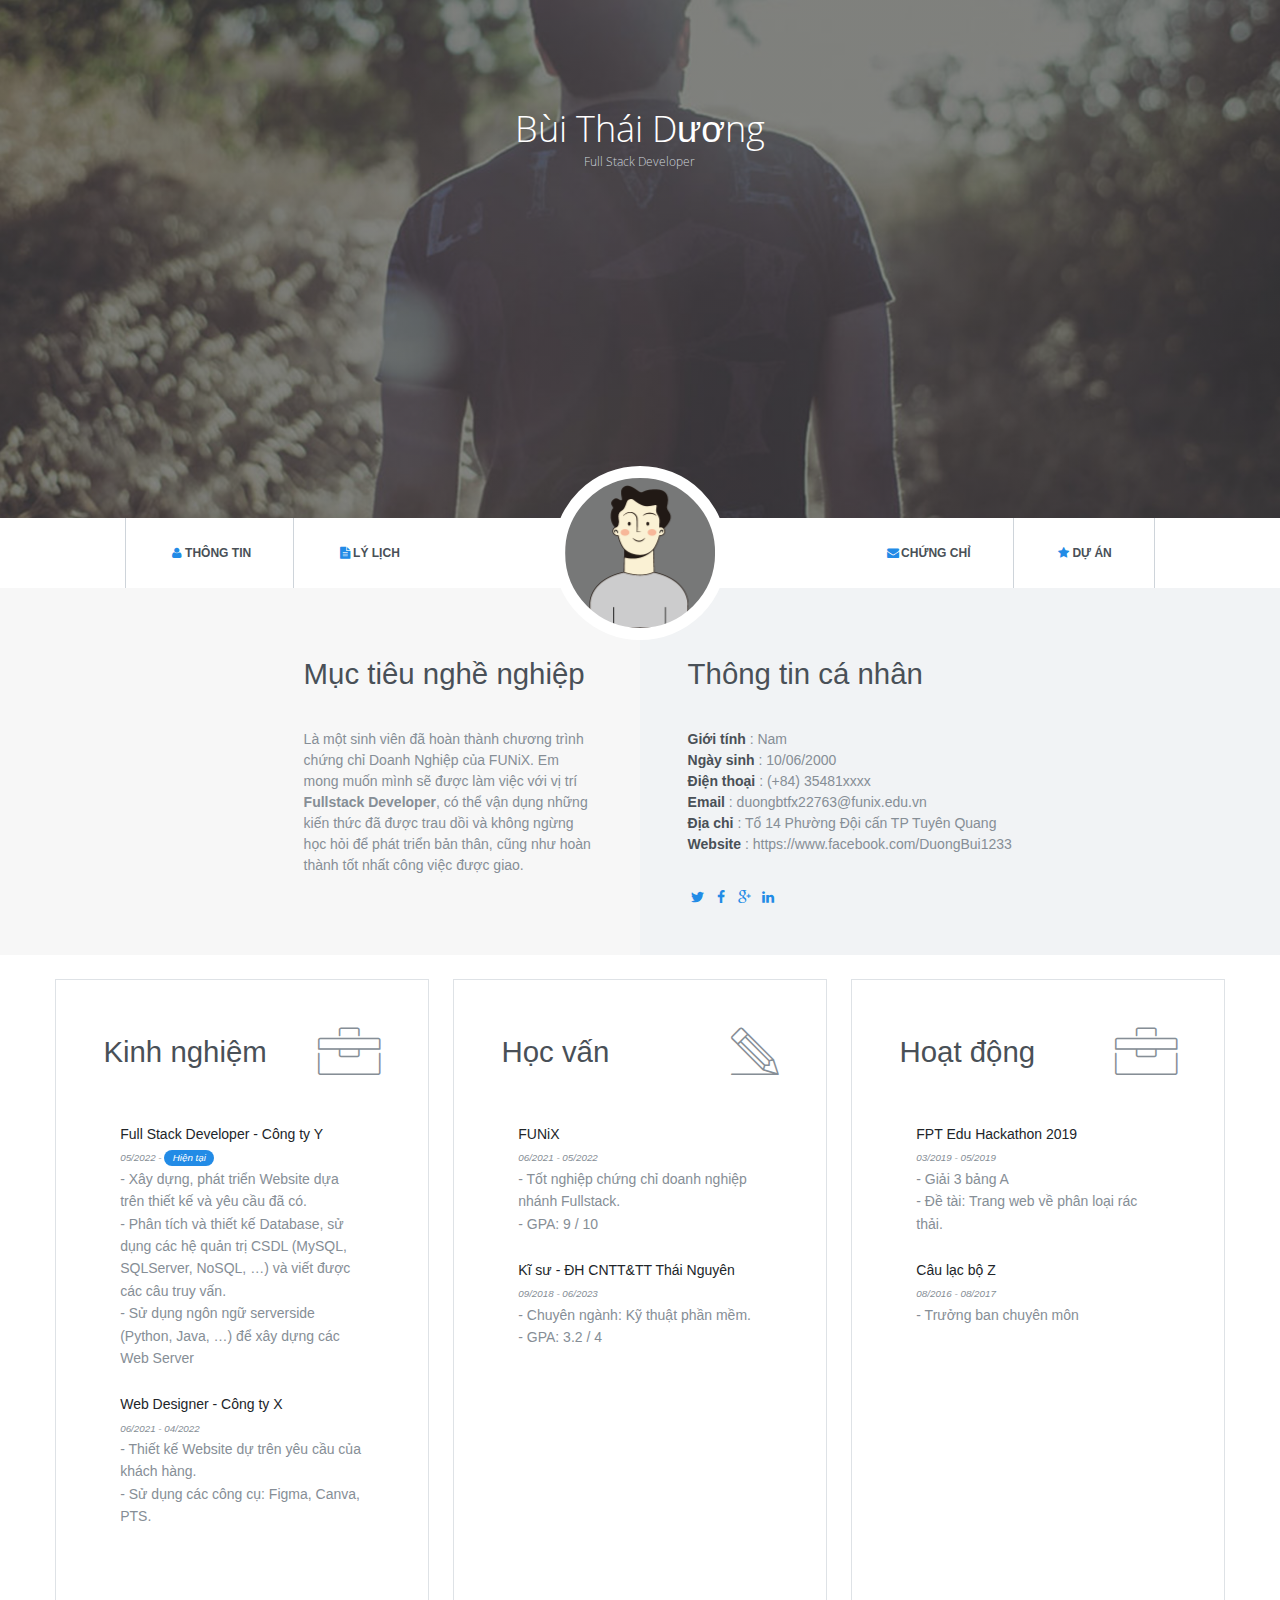
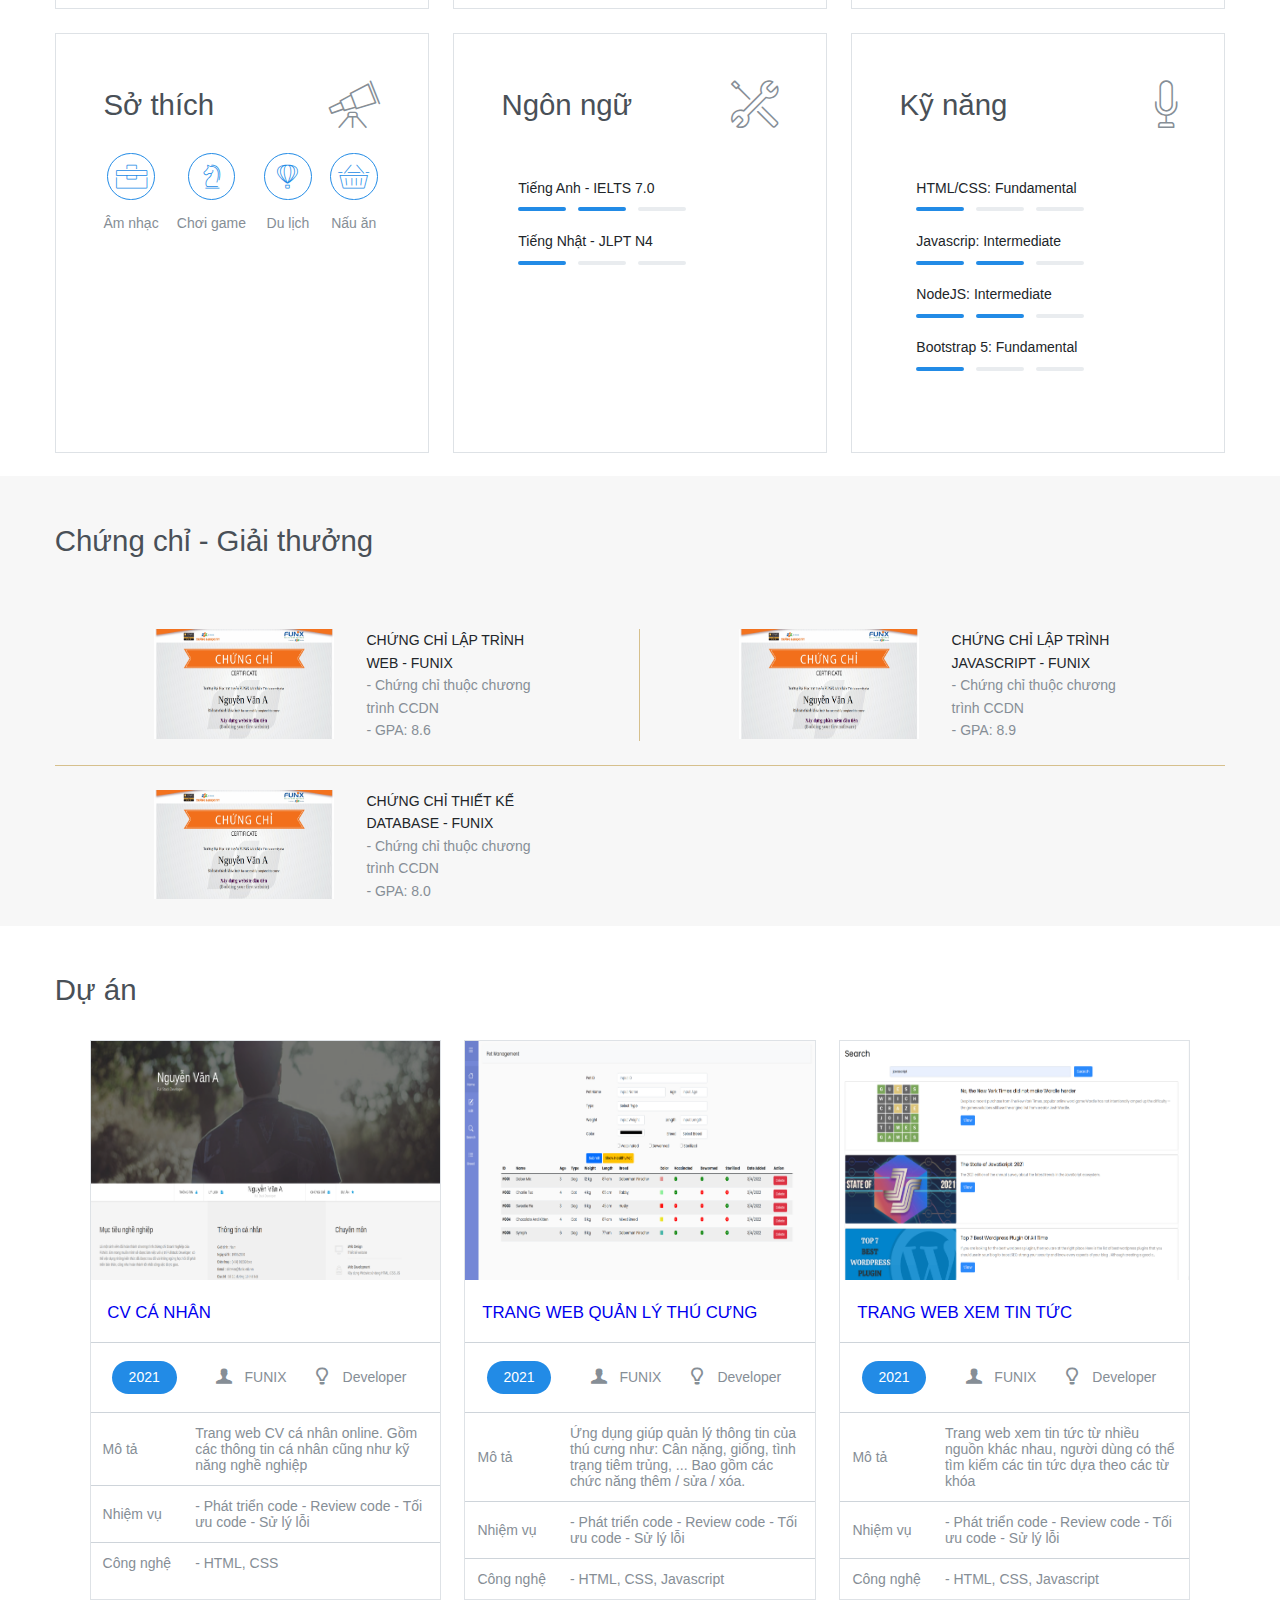
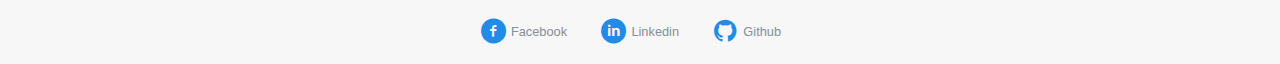
<file: index.html>
<!DOCTYPE html>
<html lang="en">
  <head>
    <meta charset="UTF-8" />
    <meta http-equiv="X-UA-Compatible" content="IE=edge" />
    <meta name="viewport" content="width=device-width, initial-scale=1.0" />

		<!-- responsive for laptops -->
    <link rel="stylesheet" href="./css/laptop.css" />

		<!-- responsive for tablets -->
		<link rel="stylesheet" href="./css/tablet.css">

		<!-- responsive for mobiles -->
		<link rel="stylesheet" href="./css/mobile.css">

    <link rel="stylesheet" href="./css/font.css" />
    <title>Assignment 02</title>
  </head>
  <body>
    <div id="banner">
      <div class="banner-info">
        <h1>Bùi Thái Dương</h1>
        <span>Full Stack Developer</span>
      </div>
    </div>

    <section id="nav-bar">
      <nav class="container">
				<div class="nav-item">
					<a href="#about"><i class="icon icon-user"></i></i><p>Thông tin</p></a>
				</div>
				<div class="nav-item">
        	<a href="#job-info"><i class="icon icon-doc-text-inv"></i><p>Lý lịch</p></a>
				</div>
        <div class="nav-item my-photo"></div>
				<div class="nav-item photo-right">
        	<a href="#certificate"><i class="icon icon-mail-alt"></i><p>Chứng chỉ</p></a>
				</div>
				<div class="nav-item">
        	<a href="#project"><i class="icon icon-star-1"></i><p>Dự Án</p></a>
				</div>
      </nav>
    </section>

    <section id="about" class="bg-grey">
      <div class="container">
        <div id="target">
					<div class="empty"></div>
					<div class="side-empty">
						<h2 class="section-title">Mục tiêu nghề nghiệp</h2>
						<p>
							Là một sinh viên đã hoàn thành chương trình chứng chỉ Doanh Nghiệp
							của FUNiX. Em mong muốn mình sẽ được làm việc với vị trí
							<b>Fullstack Developer</b>, có thể vận dụng những kiến thức đã được
							trau dồi và không ngừng học hỏi để phát triển bản thân, cũng như
							hoàn thành tốt nhất công việc được giao.
						</p>
					</div>
        </div>
        <div id="personal-info">
          <h2 class="section-title">Thông tin cá nhân</h2>
          <ul class="mt-40 info">
            <li><span>Giới tính</span> : Nam</li>
            <li><span>Ngày sinh</span> : 10/06/2000</li>
            <li><span>Điện thoại</span> : (+84) 35481xxxx</li>
            <li><span>Email</span> : duongbtfx22763@funix.edu.vn</li>
            <li><span>Địa chỉ</span> : Tổ 14 Phường Đội cấn TP Tuyên Quang</li>
            <li><span>Website</span> : https://www.facebook.com/DuongBui1233</li>
          </ul>
					<div>
						<a href="#" class="icon"><i class="icon-twitter"></i></a>
						<a href="#" class="icon"><i class="icon-facebook"></i></a>
						<a href="#" class="icon"><i class="icon-gplus"></i></a>
						<a href="#" class="icon"><i class="icon-linkedin"></i></a>
					</div>
        </div>
      </div>
    </section>

    <section id="job-info">
      <div class="container">
					<div class="card">
							<div class="card-header">
								<h2>Kinh nghiệm</h2>
								<i class="ic-toolbox"></i>
						</div>

						<div class="card-body">
							<ul>
								<li>
									<p class="li-first-line">Full Stack Developer - Công ty Y</p>

									<div class="time">
										<span>05/2022 - </span>
										<p>Hiện tại</p>
									</div>

									<p>
										- Xây dựng, phát triển Website dựa trên thiết kế và yêu cầu đã
										có.
									</p>
									<p>
										- Phân tích và thiết kế Database, sử dụng các hệ quản trị CSDL
										(MySQL, SQLServer, NoSQL, …) và viết được các câu truy vấn.
									</p>
									<p>
										- Sử dụng ngôn ngữ serverside (Python, Java, …) để xây dựng các Web Server
									</p>
								</li>

								<li>
									<p class="li-first-line">Web Designer - Công ty X</p>
									<span>06/2021 - 04/2022</span>	
									<p>- Thiết kế Website dự trên yêu cầu của khách hàng.</p>
									<p>- Sử dụng các công cụ: Figma, Canva, PTS.</p>
								</li>
							</ul>
						</div>
					</div>

					<div class="card">
						<div class="card-header">
							<h2>Học vấn</h2>
							<i class="ic-pencil"></i>
						</div>

						<div class="card-body">
							<ul>
								<li>
									<p class="li-first-line">FUNiX</p>
									<span>06/2021 - 05/2022</span>
									<p>- Tốt nghiệp chứng chỉ doanh nghiệp nhánh Fullstack.</p>
									<p>- GPA: 9 / 10</p>
								</li>

								<li>
									<p class="li-first-line">Kĩ sư - ĐH CNTT&TT Thái Nguyên</p>
									<span>09/2018 - 06/2023</span>
									<p>- Chuyên ngành: Kỹ thuật phần mềm.</p>
									<p>- GPA: 3.2 / 4</p>
								</li>
							</ul>
						</div>
					</div>

					<div class="card">
						<div class="card-header">
							<h2>Hoạt động</h2>
							<i class="ic-toolbox"></i>
						</div>

						<div class="card-body">
							<ul>
								<li>
									<p class="li-first-line">FPT Edu Hackathon 2019</p>
									<span>03/2019 - 05/2019</span>
									<p>- Giải 3 bảng A</p>
									<p>- Đề tài: Trang web về phân loại rác thải.</p>
								</li>

								<li>
									<p class="li-first-line">Câu lạc bộ Z</p>
									<span>08/2016 - 08/2017</span>
									<p>- Trưởng ban chuyên môn</p>
								</li>
							</ul>
						</div>
					</div>

					<div class="card">
						<div class="card-header">
							<h2>Sở thích</h2>
							<i class="ic-telescope"></i>
						</div>

						<div class="card-body hoppy">
							<div class="icon-notess">
								<i class="ic-toolbox"></i>
								<p>Âm nhạc</p>
							</div>
							<div class="icon-notess">
								<i class="ic-strategy"></i>
								<p>Chơi game</p>
							</div>
							<div class="icon-notess">
								<i class="ic-hotairballoon"></i>
								<p>Du lịch</p>
							</div>
							<div class="icon-notess">
								<i class="ic-basket"></i>
								<p>Nấu ăn</p>
							</div>
						</div>
					</div>

					<div class="card language">
						<div class="card-header">
							<h2>Ngôn ngữ</h2>
							<i class="ic-tools-2"></i>
						</div>

						<div class="card-body">
							<div>
								<p>Tiếng Anh - IELTS 7.0</p>
								<span class="score light"></span>
								<span class="score light"></span>
								<span class="score"></span>
							</div>
							<div>
								<p>Tiếng Nhật - JLPT N4</p>
								<span class="score light"></span>
								<span class="score"></span>
								<span class="score"></span>
							</div>
						</div>
					</div>

					<div class="card skill">
						<div class="card-header">
							<h2>Kỹ năng</h2>
							<i class="ic-mic"></i>
						</div>

						<div class="card-body">
							<div>
								<p>HTML/CSS: Fundamental</p>
								<span class="score light"></span>
								<span class="score"></span>
								<span class="score"></span>
							</div>
							<div>
								<p>Javascrip: Intermediate</p>
								<span class="score light"></span>
								<span class="score light"></span>
								<span class="score"></span>
							</div>
							<div>
								<p>NodeJS: Intermediate</p>
								<span class="score light"></span>
								<span class="score light"></span>
								<span class="score"></span>
							</div>
							<div>
								<p>Bootstrap 5: Fundamental</p>
								<span class="score light"></span>
								<span class="score"></span>
								<span class="score"></span>
							</div>
						</div>
					</div>
      </div>
    </section>

    <section id="certificate" class="bg-grey">
      <div class="container">
        <h2 class="section-title">Chứng chỉ - Giải thưởng</h2>
      
				<div class="column">
					<div class="row">
						<div class="certificate-item">
							<img src="./images/Cert_DBI.png" alt="ảnh chứng chỉ">
							<div>
								<p>CHỨNG CHỈ LẬP TRÌNH WEB - FUNIX</p>
								<ul>
									<li>- Chứng chỉ thuộc chương trình CCDN</li>
									<li>- GPA: 8.6</li>
								</ul>
							</div>
						</div>
						<div class="certificate-item">
							<img src="./images/Cert_PRF.png" alt="ảnh chứng chỉ">
							<div>
								<p>CHỨNG CHỈ LẬP TRÌNH JAVASCRIPT - FUNIX</p>
								<ul>
									<li>- Chứng chỉ thuộc chương trình CCDN</li>
									<li>- GPA: 8.9</li>
								</ul>
							</div>
						</div>
					</div>
					<div class="row">
						<div class="certificate-item">
							<img src="./images/Cert_WEB.png" alt="ảnh chứng chỉ">
							<div>
								<p>CHỨNG CHỈ THIẾT KẾ DATABASE - FUNIX</p>
								<ul>
									<li>- Chứng chỉ thuộc chương trình CCDN</li>
									<li>- GPA: 8.0</li>
								</ul>
							</div>
						</div>
					</div>
				</div>
			</div>
    </section>

    <section id="project">
      <div class="container">
        <h2 class="section-title">Dự án</h2>

				<div class="section-content">
					<div class="card">
						<a href="./project/personal_cv.html" class="view-project">
							<img src="./images/project_1.png" alt="ảnh project_1" class="card-image">
							<p class="card-title">CV CÁ NHÂN</p>
							<div class="card-description">
								<div class="year"><p>2021</p></div>
								<div class="res970">
									<div>
										<i class="icon-user-1"></i>
										<p>FUNIX</p>
									</div>
									<div>
										<i class="icon-lamp"></i>
										<p>Developer</p>
									</div>
								</div>
							</div>
							<table>
								<tr>
									<td>Mô tả</td>
									<td>Trang web CV cá nhân online. Gồm các thông tin cá nhân cũng như kỹ năng nghề nghiệp</td>
								</tr>
								<tr>
									<td>Nhiệm vụ</td>
									<td>- Phát triển code - Review code - Tối ưu code - Sử lý lỗi</td>
								</tr>
								<tr>
									<td>Công nghệ</td>
									<td>- HTML, CSS</td>
								</tr>
							</table>
						</a>
					</div>
	
					<div class="card">
						<a href="./project/web-pet.html" class="view-project">
							<img src="./images//project_2.png" alt="ảnh project_2" class="card-image">
							<p class="card-title">TRANG WEB QUẢN LÝ THÚ CƯNG</p>
							<div class="card-description">
								<div class="year"><p>2021</p></div>
								<div class="res970">
									<div>
										<i class="icon-user-1"></i>
										<p>FUNIX</p>
									</div>
									<div>
										<i class="icon-lamp"></i>
										<p>Developer</p>
									</div>
								</div>
							</div>
							<table>
								<tr>
									<td>Mô tả</td>
									<td>Ứng dụng giúp quản lý thông tin của thú cưng như: Cân nặng, giống, tình trạng tiêm trủng, ... Bao gồm các chức năng thêm / sửa / xóa.</td>
								</tr>
								<tr>
									<td>Nhiệm vụ</td>
									<td>- Phát triển code - Review code - Tối ưu code - Sử lý lỗi</td>
								</tr>
								<tr>
									<td>Công nghệ</td>
									<td>- HTML, CSS, Javascript</td>
								</tr>
							</table>
						</a>
					</div>
					
					<div class="card">
						<a href="./project/web-news.html" class="view-project">
							<img src="./images/project_3.png" alt="ảnh project_3" class="card-image">
							<p class="card-title">TRANG WEB XEM TIN TỨC</p>
							<div class="card-description">
								<div class="year"><p>2021</p></div>
								<div class="res970">
									<div>
										<i class="icon-user-1"></i>
										<p>FUNIX</p>
									</div>
									<div>
										<i class="icon-lamp"></i>
										<p>Developer</p>
									</div>
								</div>
							</div>
							<table>
								<tr>
									<td>Mô tả</td>
									<td>Trang web xem tin tức từ nhiều nguồn khác nhau, người dùng có thể tìm kiếm các tin tức dựa theo các từ khóa</td>
								</tr>
								<tr>
									<td>Nhiệm vụ</td>
									<td>- Phát triển code - Review code - Tối ưu code - Sử lý lỗi</td>
								</tr>
								<tr>
									<td>Công nghệ</td>
									<td>- HTML, CSS, Javascript</td>
								</tr>
							</table>
						</a>
					</div>
				</div>
      </div>
    </section>

    <section id="footer" class="bg-grey">
      <div class="container">
        <ul>
          <li>
						<a href="#">
							<i class="icon-facebook-circled"></i>
							<p>Facebook</p>
						</a>
					</li>
          <li><a href="#">
						<i class="icon-linkedin-circled"></i>
						<p>Linkedin</p>
					</a>
				</li>
          <li>
						<a href="#">
							<i class="icon-github-circled"></i>
							<p>Github</p>
						</a>
					</li>
        </ul>
      </div>
    </section>
  </body>
</html>
</file>
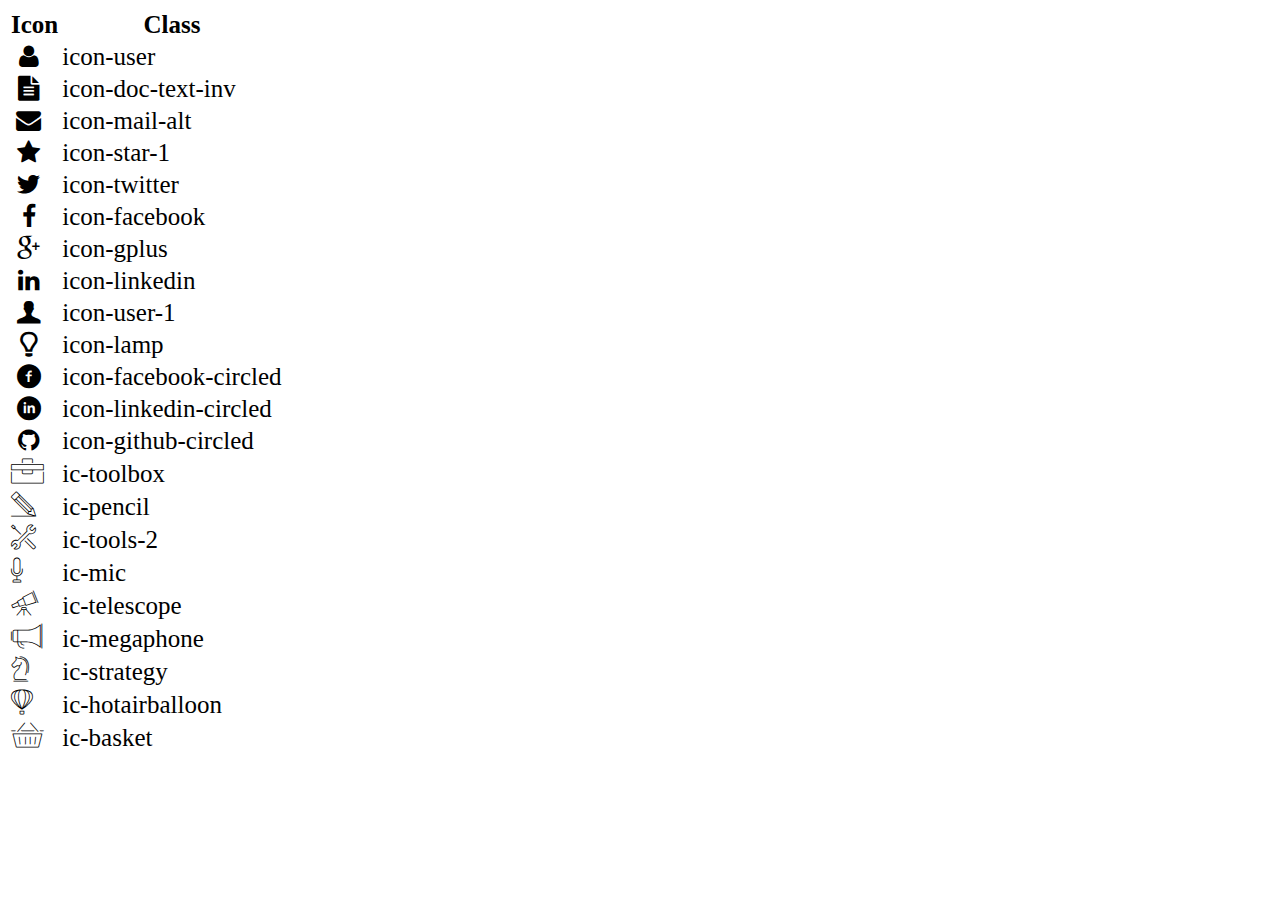
<file: icon-list.html>
<!DOCTYPE html>
<html lang="en">

<head>
    <meta charset="UTF-8">
    <meta http-equiv="X-UA-Compatible" content="IE=edge">
    <meta name="viewport" content="width=device-width, initial-scale=1.0">
    <link rel="stylesheet" href="css/font.css">
    <title>Icon List</title>
</head>

<body>
    <table style="font-size: 25px;">
        <thead>
            <tr>
                <th>Icon</th>
                <th>Class</th>
            </tr>
        </thead>
        <tbody>
            <tr>
                <td><i class="icon-user"></i></td>
                <td>icon-user</td>
            </tr>
            <tr>
                <td><i class="icon-doc-text-inv"></i></td>
                <td>icon-doc-text-inv</td>
            </tr>
            <tr>
                <td><i class="icon-mail-alt"></i></td>
                <td>icon-mail-alt</td>
            </tr>
            <tr>
                <td><i class="icon-star-1"></i></td>
                <td>icon-star-1</td>
            </tr>
            <tr>
                <td><i class="icon-twitter"></i></td>
                <td>icon-twitter</td>
            </tr>
            <tr>
                <td><i class="icon-facebook"></i></td>
                <td>icon-facebook</td>
            </tr>
            <tr>
                <td><i class="icon-gplus"></i></td>
                <td>icon-gplus</td>
            </tr>
            <tr>
                <td><i class="icon-linkedin"></i></td>
                <td>icon-linkedin</td>
            </tr>
            <tr>
                <td><i class="icon-user-1"></i></td>
                <td>icon-user-1</td>
            </tr>
            <tr>
                <td><i class="icon-lamp"></i></td>
                <td>icon-lamp</td>
            </tr>
            <tr>
                <td><i class="icon-facebook-circled"></i></td>
                <td>icon-facebook-circled</td>
            </tr>
            <tr>
                <td><i class="icon-linkedin-circled"></i></td>
                <td>icon-linkedin-circled</td>
            </tr>
            <tr>
                <td><i class="icon-github-circled"></i></td>
                <td>icon-github-circled</td>
            </tr>
            <tr>
                <td><i class="ic-toolbox"></i></td>
                <td>ic-toolbox</td>
            </tr>
            <tr>
                <td><i class="ic-pencil"></i></td>
                <td>ic-pencil</td>
            </tr>
            <tr>
                <td><i class="ic-tools-2"></i></td>
                <td>ic-tools-2</td>
            </tr>

            <tr>
                <td><i class="ic-mic"></i></td>
                <td>ic-mic</td>
            </tr>
            <tr>
                <td><i class="ic-telescope"></i></td>
                <td>ic-telescope</td>
            </tr>
            <tr>
                <td><i class="ic-megaphone"></i></td>
                <td>ic-megaphone</td>
            </tr>
            <tr>
                <td><i class="ic-strategy"></i></td>
                <td>ic-strategy</td>
            </tr>
            <tr>
                <td><i class="ic-hotairballoon"></i></td>
                <td>ic-hotairballoon</td>
            </tr>
            <tr>
                <td><i class="ic-basket"></i></td>
                <td>ic-basket</td>
            </tr>
        </tbody>
    </table>
</body>

</html>
</file>
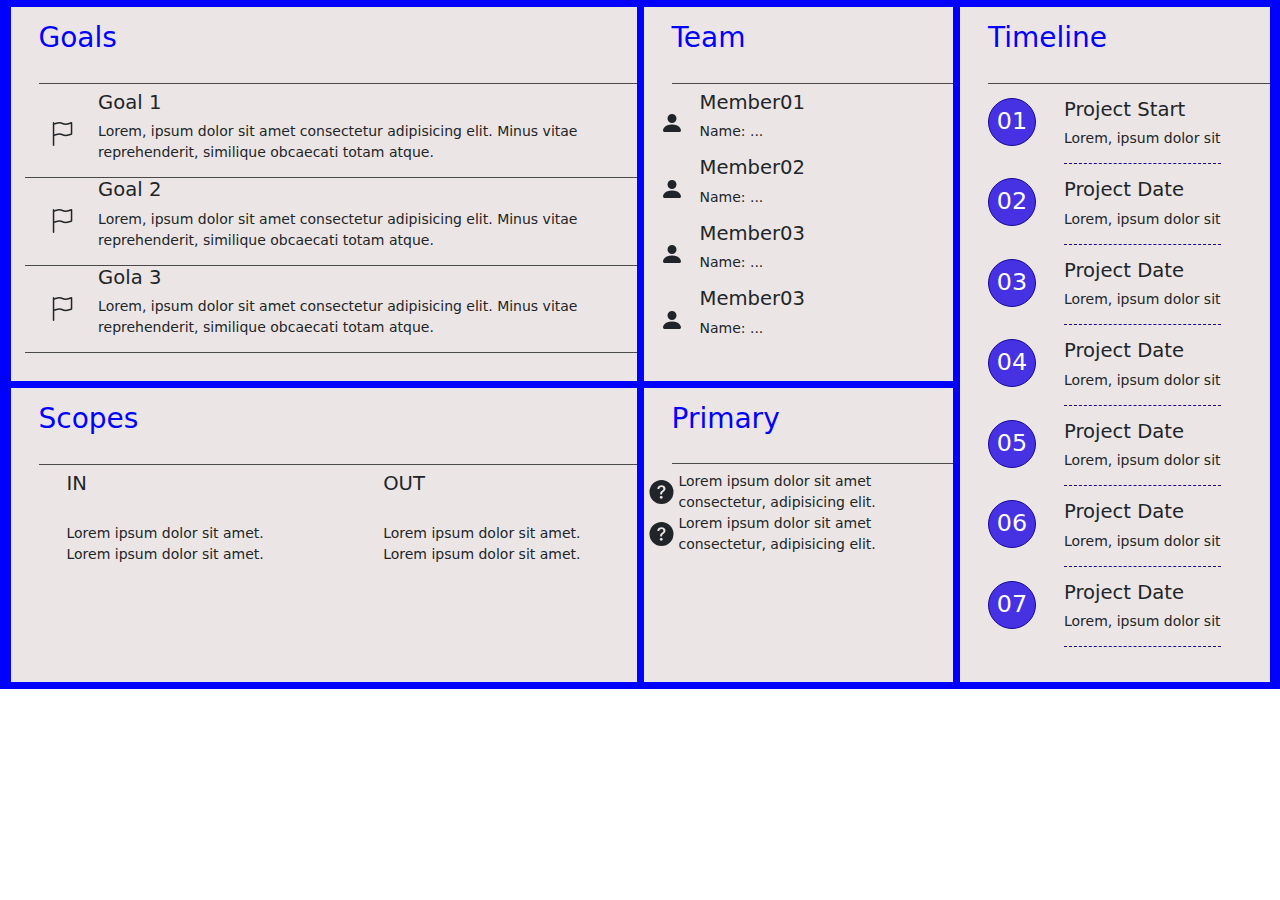
<file: project/personal_cv.html>
<!DOCTYPE html>
<html lang="en">
  <head>
    <meta charset="UTF-8" />
    <meta http-equiv="X-UA-Compatible" content="IE=edge" />
    <meta name="viewport" content="width=device-width, initial-scale=1.0" />

    <!-- cdn bootstrap -->
    <link
      rel="stylesheet"
      href="https://cdn.jsdelivr.net/npm/bootstrap@5.2.3/dist/css/bootstrap.min.css"
    />

    <link rel="stylesheet" href="../css/project-style.css" />
    <title>Document</title>
  </head>
  <body>
    <div class="container-fluid py-2">
      <div class="row d-flex g-lg-2 flex-lg-row flex-md-column g-md-2">
        <div class="left-content d-flex flex-column col-lg-6">
          <!-- goals section -->
          <section id="goals" class="col-lg mb-lg-2 mb-md-2">
            <h2>Goals</h2>
            <div class="item d-flex flex-lg-row flex-md-column flex-column">
              <svg
                xmlns="http://www.w3.org/2000/svg"
                width="24"
                height="24"
                fill="currentColor"
                class="bi bi-flag"
                viewBox="0 0 16 16"
              >
                <path
                  d="M14.778.085A.5.5 0 0 1 15 .5V8a.5.5 0 0 1-.314.464L14.5 8l.186.464-.003.001-.006.003-.023.009a12.435 12.435 0 0 1-.397.15c-.264.095-.631.223-1.047.35-.816.252-1.879.523-2.71.523-.847 0-1.548-.28-2.158-.525l-.028-.01C7.68 8.71 7.14 8.5 6.5 8.5c-.7 0-1.638.23-2.437.477A19.626 19.626 0 0 0 3 9.342V15.5a.5.5 0 0 1-1 0V.5a.5.5 0 0 1 1 0v.282c.226-.079.496-.17.79-.26C4.606.272 5.67 0 6.5 0c.84 0 1.524.277 2.121.519l.043.018C9.286.788 9.828 1 10.5 1c.7 0 1.638-.23 2.437-.477a19.587 19.587 0 0 0 1.349-.476l.019-.007.004-.002h.001M14 1.221c-.22.078-.48.167-.766.255-.81.252-1.872.523-2.734.523-.886 0-1.592-.286-2.203-.534l-.008-.003C7.662 1.21 7.139 1 6.5 1c-.669 0-1.606.229-2.415.478A21.294 21.294 0 0 0 3 1.845v6.433c.22-.078.48-.167.766-.255C4.576 7.77 5.638 7.5 6.5 7.5c.847 0 1.548.28 2.158.525l.028.01C9.32 8.29 9.86 8.5 10.5 8.5c.668 0 1.606-.229 2.415-.478A21.317 21.317 0 0 0 14 7.655V1.222z"
                />
              </svg>
              <div class="content">
                <h3>Goal 1</h3>
                <p>
                  Lorem, ipsum dolor sit amet consectetur adipisicing elit.
                  Minus vitae reprehenderit, similique obcaecati totam atque.
                </p>
              </div>
            </div>

            <div class="item d-flex flex-lg-row flex-md-column flex-column">
              <svg
                xmlns="http://www.w3.org/2000/svg"
                width="24"
                height="24"
                fill="currentColor"
                class="bi bi-flag"
                viewBox="0 0 16 16"
              >
                <path
                  d="M14.778.085A.5.5 0 0 1 15 .5V8a.5.5 0 0 1-.314.464L14.5 8l.186.464-.003.001-.006.003-.023.009a12.435 12.435 0 0 1-.397.15c-.264.095-.631.223-1.047.35-.816.252-1.879.523-2.71.523-.847 0-1.548-.28-2.158-.525l-.028-.01C7.68 8.71 7.14 8.5 6.5 8.5c-.7 0-1.638.23-2.437.477A19.626 19.626 0 0 0 3 9.342V15.5a.5.5 0 0 1-1 0V.5a.5.5 0 0 1 1 0v.282c.226-.079.496-.17.79-.26C4.606.272 5.67 0 6.5 0c.84 0 1.524.277 2.121.519l.043.018C9.286.788 9.828 1 10.5 1c.7 0 1.638-.23 2.437-.477a19.587 19.587 0 0 0 1.349-.476l.019-.007.004-.002h.001M14 1.221c-.22.078-.48.167-.766.255-.81.252-1.872.523-2.734.523-.886 0-1.592-.286-2.203-.534l-.008-.003C7.662 1.21 7.139 1 6.5 1c-.669 0-1.606.229-2.415.478A21.294 21.294 0 0 0 3 1.845v6.433c.22-.078.48-.167.766-.255C4.576 7.77 5.638 7.5 6.5 7.5c.847 0 1.548.28 2.158.525l.028.01C9.32 8.29 9.86 8.5 10.5 8.5c.668 0 1.606-.229 2.415-.478A21.317 21.317 0 0 0 14 7.655V1.222z"
                />
              </svg>
              <div class="content">
                <h3>Goal 2</h3>
                <p>
                  Lorem, ipsum dolor sit amet consectetur adipisicing elit.
                  Minus vitae reprehenderit, similique obcaecati totam atque.
                </p>
              </div>
            </div>

            <div class="item d-flex flex-lg-row flex-md-column flex-column">
              <svg
                xmlns="http://www.w3.org/2000/svg"
                width="24"
                height="24"
                fill="currentColor"
                class="bi bi-flag"
                viewBox="0 0 16 16"
              >
                <path
                  d="M14.778.085A.5.5 0 0 1 15 .5V8a.5.5 0 0 1-.314.464L14.5 8l.186.464-.003.001-.006.003-.023.009a12.435 12.435 0 0 1-.397.15c-.264.095-.631.223-1.047.35-.816.252-1.879.523-2.71.523-.847 0-1.548-.28-2.158-.525l-.028-.01C7.68 8.71 7.14 8.5 6.5 8.5c-.7 0-1.638.23-2.437.477A19.626 19.626 0 0 0 3 9.342V15.5a.5.5 0 0 1-1 0V.5a.5.5 0 0 1 1 0v.282c.226-.079.496-.17.79-.26C4.606.272 5.67 0 6.5 0c.84 0 1.524.277 2.121.519l.043.018C9.286.788 9.828 1 10.5 1c.7 0 1.638-.23 2.437-.477a19.587 19.587 0 0 0 1.349-.476l.019-.007.004-.002h.001M14 1.221c-.22.078-.48.167-.766.255-.81.252-1.872.523-2.734.523-.886 0-1.592-.286-2.203-.534l-.008-.003C7.662 1.21 7.139 1 6.5 1c-.669 0-1.606.229-2.415.478A21.294 21.294 0 0 0 3 1.845v6.433c.22-.078.48-.167.766-.255C4.576 7.77 5.638 7.5 6.5 7.5c.847 0 1.548.28 2.158.525l.028.01C9.32 8.29 9.86 8.5 10.5 8.5c.668 0 1.606-.229 2.415-.478A21.317 21.317 0 0 0 14 7.655V1.222z"
                />
              </svg>
              <div class="content">
                <h3>Gola 3</h3>
                <p>
                  Lorem, ipsum dolor sit amet consectetur adipisicing elit.
                  Minus vitae reprehenderit, similique obcaecati totam atque.
                </p>
              </div>
            </div>
          </section>

          <!-- scopes section -->
          <section id="scopes" class="col-lg">
            <h2>Scopes</h2>
            <div class="item">
              <div
                class="d-flex justify-content-between flex-lg-row flex-md-column flex-column"
              >
                <div class="in">
                  <h3>IN</h3>
                  <ul>
                    <li>Lorem ipsum dolor sit amet.</li>
                    <li>Lorem ipsum dolor sit amet.</li>
                  </ul>
                </div>
                <div class="out">
                  <h3>OUT</h3>
                  <ul>
                    <li>Lorem ipsum dolor sit amet.</li>
                    <li>Lorem ipsum dolor sit amet.</li>
                  </ul>
                </div>
              </div>
            </div>
          </section>
        </div>

        <div class="center-content d-flex flex-column col-lg-3">
          <!-- team section -->
          <section id="team" class="col-lg mb-lg-2 mb-md-2">
            <h2>Team</h2>
            <div class="item d-flex flex-lg-row flex-md-column flex-column">
              <svg
                xmlns="http://www.w3.org/2000/svg"
                width="24"
                height="24"
                fill="currentColor"
                class="bi bi-person-fill"
                viewBox="0 0 16 16"
              >
                <path
                  d="M3 14s-1 0-1-1 1-4 6-4 6 3 6 4-1 1-1 1H3Zm5-6a3 3 0 1 0 0-6 3 3 0 0 0 0 6Z"
                />
              </svg>
              <div class="content">
                <h3>Member01</h3>
                <p>Name: ...</p>
              </div>
            </div>

            <div class="item d-flex flex-lg-row flex-md-column flex-column">
              <svg
                xmlns="http://www.w3.org/2000/svg"
                width="24"
                height="24"
                fill="currentColor"
                class="bi bi-person-fill"
                viewBox="0 0 16 16"
              >
                <path
                  d="M3 14s-1 0-1-1 1-4 6-4 6 3 6 4-1 1-1 1H3Zm5-6a3 3 0 1 0 0-6 3 3 0 0 0 0 6Z"
                />
              </svg>
              <div class="content">
                <h3>Member02</h3>
                <p>Name: ...</p>
              </div>
            </div>

            <div class="item d-flex flex-lg-row flex-md-column flex-column">
              <svg
                xmlns="http://www.w3.org/2000/svg"
                width="24"
                height="24"
                fill="currentColor"
                class="bi bi-person-fill"
                viewBox="0 0 16 16"
              >
                <path
                  d="M3 14s-1 0-1-1 1-4 6-4 6 3 6 4-1 1-1 1H3Zm5-6a3 3 0 1 0 0-6 3 3 0 0 0 0 6Z"
                />
              </svg>
              <div class="content">
                <h3>Member03</h3>
                <p>Name: ...</p>
              </div>
            </div>

            <div class="item d-flex flex-lg-row flex-md-column flex-column">
              <svg
                xmlns="http://www.w3.org/2000/svg"
                width="24"
                height="24"
                fill="currentColor"
                class="bi bi-person-fill"
                viewBox="0 0 16 16"
              >
                <path
                  d="M3 14s-1 0-1-1 1-4 6-4 6 3 6 4-1 1-1 1H3Zm5-6a3 3 0 1 0 0-6 3 3 0 0 0 0 6Z"
                />
              </svg>
              <div class="content">
                <h3>Member03</h3>
                <p>Name: ...</p>
              </div>
            </div>
          </section>

          <!-- primary section -->
          <section id="primary" class="col-lg">
            <h2>Primary</h2>
            <div class="item d-flex flex-lg-row flex-md-column flex-column">
              <svg
                xmlns="http://www.w3.org/2000/svg"
                width="24"
                height="24"
                fill="currentColor"
                class="bi bi-question-circle-fill"
                viewBox="0 0 16 16"
              >
                <path
                  d="M16 8A8 8 0 1 1 0 8a8 8 0 0 1 16 0zM5.496 6.033h.825c.138 0 .248-.113.266-.25.09-.656.54-1.134 1.342-1.134.686 0 1.314.343 1.314 1.168 0 .635-.374.927-.965 1.371-.673.489-1.206 1.06-1.168 1.987l.003.217a.25.25 0 0 0 .25.246h.811a.25.25 0 0 0 .25-.25v-.105c0-.718.273-.927 1.01-1.486.609-.463 1.244-.977 1.244-2.056 0-1.511-1.276-2.241-2.673-2.241-1.267 0-2.655.59-2.75 2.286a.237.237 0 0 0 .241.247zm2.325 6.443c.61 0 1.029-.394 1.029-.927 0-.552-.42-.94-1.029-.94-.584 0-1.009.388-1.009.94 0 .533.425.927 1.01.927z"
                />
              </svg>
              <p>Lorem ipsum dolor sit amet consectetur, adipisicing elit.</p>
            </div>

            <div class="item d-flex flex-lg-row flex-md-column flex-column">
              <svg
                xmlns="http://www.w3.org/2000/svg"
                width="24"
                height="24"
                fill="currentColor"
                class="bi bi-question-circle-fill"
                viewBox="0 0 16 16"
              >
                <path
                  d="M16 8A8 8 0 1 1 0 8a8 8 0 0 1 16 0zM5.496 6.033h.825c.138 0 .248-.113.266-.25.09-.656.54-1.134 1.342-1.134.686 0 1.314.343 1.314 1.168 0 .635-.374.927-.965 1.371-.673.489-1.206 1.06-1.168 1.987l.003.217a.25.25 0 0 0 .25.246h.811a.25.25 0 0 0 .25-.25v-.105c0-.718.273-.927 1.01-1.486.609-.463 1.244-.977 1.244-2.056 0-1.511-1.276-2.241-2.673-2.241-1.267 0-2.655.59-2.75 2.286a.237.237 0 0 0 .241.247zm2.325 6.443c.61 0 1.029-.394 1.029-.927 0-.552-.42-.94-1.029-.94-.584 0-1.009.388-1.009.94 0 .533.425.927 1.01.927z"
                />
              </svg>
              <p>Lorem ipsum dolor sit amet consectetur, adipisicing elit.</p>
            </div>
          </section>
        </div>

        <div class="right-content col-lg">
          <!-- timeline section -->
          <section id="timeline" class="col-lg">
            <h2>Timeline</h2>
            <div
              class="timeline-item d-flex flex-lg-row flex-md-column flex-column"
            >
              <span class="number">01</span>
              <div class="content">
                <h3>Project Start</h3>
                <p>Lorem, ipsum dolor sit</p>
              </div>
            </div>

            <div
              class="timeline-item d-flex flex-lg-row flex-md-column flex-column"
            >
              <span class="number">02</span>
              <div class="content">
                <h3>Project Date</h3>
                <p>Lorem, ipsum dolor sit</p>
              </div>
            </div>

            <div
              class="timeline-item d-flex flex-lg-row flex-md-column flex-column"
            >
              <span class="number">03</span>
              <div class="content">
                <h3>Project Date</h3>
                <p>Lorem, ipsum dolor sit</p>
              </div>
            </div>

            <div
              class="timeline-item d-flex flex-lg-row flex-md-column flex-column"
            >
              <span class="number">04</span>
              <div class="content">
                <h3>Project Date</h3>
                <p>Lorem, ipsum dolor sit</p>
              </div>
            </div>

            <div
              class="timeline-item d-flex flex-lg-row flex-md-column flex-column"
            >
              <span class="number">05</span>
              <div class="content">
                <h3>Project Date</h3>
                <p>Lorem, ipsum dolor sit</p>
              </div>
            </div>

            <div
              class="timeline-item d-flex flex-lg-row flex-md-column flex-column"
            >
              <span class="number">06</span>
              <div class="content">
                <h3>Project Date</h3>
                <p>Lorem, ipsum dolor sit</p>
              </div>
            </div>

            <div
              class="timeline-item d-flex flex-lg-row flex-md-column flex-column"
            >
              <span class="number">07</span>
              <div class="content">
                <h3>Project Date</h3>
                <p>Lorem, ipsum dolor sit</p>
              </div>
            </div>
          </section>
        </div>
      </div>
    </div>

    <script
      src="https://cdn.jsdelivr.net/npm/bootstrap@5.0.2/dist/js/bootstrap.bundle.min.js"
      integrity="sha384-MrcW6ZMFYlzcLA8Nl+NtUVF0sA7MsXsP1UyJoMp4YLEuNSfAP+JcXn/tWtIaxVXM"
      crossorigin="anonymous"
    ></script>
  </body>
</html>
</file>
<file: css/laptop.css>
/*
SPACING SYSTEM (px)
2 / 4 / 8 / 12 / 16 / 24 / 32 / 48 / 64 / 80 / 96 / 128

FONT SIZE SYSTEM (px)
10 / 12 / 14 / 16 / 18 / 20 / 24 / 30 / 36 / 44 / 52 / 62 / 74 / 86 / 98
*/

* {
  margin: 0px;
  padding: 0;
  box-sizing: border-box;
}

html {
  font-size: 14px;
}

body {
  font-family: sans-serif;
}

h2 {
  font-size: 2.1rem;
  font-weight: 200;
  color: #495057;
}

.bg-grey {
  background: #f7f7f7;
}

section > .container {
  max-width: 83.6rem;
  margin: auto;
  display: block;

  /* padding: 30px 50px; */
}

#nav-bar {
  text-align: center;
}

/* BANNER */
#banner {
  background-image: linear-gradient(
      rgba(52, 52, 52, 0.6),
      rgba(53, 53, 53, 0.6)
    ),
    url(../images/banner.jpg);
  background-size: cover;
  background-position: center center;
  width: 100%;
  height: 37rem;
  font-family: "open_sanslight", sans-serif;

  position: relative;
}

.banner-info {
  color: #fff;
  font-style: normal;

  display: flex;
  flex-direction: column;
  align-items: center;
  position: absolute;
  left: 50%;
  top: 20%;
  transform: translate(-50%, 0);
}

.banner-info h1 {
  font-size: 2.6rem;
  font-weight: 500;
}

.banner-info span {
  font-size: 0.86rem;
  color: #ced4da;
  font-weight: lighter;
}

/* --------NAVBAR--------- */

#nav-bar .container {
  height: 5rem;

  display: flex;
  justify-content: center;
  align-items: center;
  position: relative;
}

.nav-item i {
  color: #228be6;
}

#nav-bar a:link,
a:visited {
  color: #495057;
  text-decoration: none;

  display: flex;
  align-items: center;
}

#nav-bar a:hover p,
a:hover i,
a:active p,
a:active i {
  color: #f03e3e;
}

#nav-bar .nav-item {
  height: 100%;
  border-left: 1px solid #ced4da;
  padding: 0 3rem;
  font-size: 0.86rem;
  text-transform: uppercase;
  font-weight: bold;

  display: flex;
  align-items: center;
  gap: 5px;
}

#nav-bar .nav-item:last-child {
  border-right: 1px solid #ced4da;
}

#nav-bar .my-photo {
  border-left: none;
  width: 28.6rem;
}

/* ảnh giữa navbar */
#nav-bar .my-photo::after {
  background-image: url(../images/default-avatar.webp);
  background-size: contain;
  width: 10.7rem;
  height: 10.7rem;
  border: 0.86rem solid #fff;
  border-radius: 50%;
  left: 50%;
  transform: translate(-50%, 0);
  position: absolute;
  content: "";
}

/* bỏ border nav cạnh cảnh */
#nav-bar .photo-right {
  border-left: none;
}

/* --------ABOUT--------- */

#about .container {
  max-width: 100%;
  color: #868e96;
  /* font-family: sans-serif; */
  line-height: 1.5;
  margin-bottom: 1.7rem;

  display: grid;
  grid-template-columns: 50% 50%;
}

#about h2 {
  margin-bottom: 2.3rem;
}

#target {
  display: flex;
}

/* can giua phan target */
#target .empty {
  /* max-width: 10px; */
  height: 100%;
}

#target .side-empty {
  padding: 4.6rem 3.4rem 3.4rem 3.4rem;
  max-width: 60%;
  margin-left: auto;
}

#personal-info {
  padding: 4.6rem 3.4rem 3.4rem 3.4rem;
  background-color: #f1f3f5;
}

#personal-info ul {
  list-style: none;
}

#personal-info li:last-child {
  margin-bottom: 2.3rem;
}

#personal-info span {
  font-weight: bold;
  color: #495057;
}

/* link for icons */
#personal-info .icon:link,
.icon:visited {
  color: #228be6;
}

#personal-info .icon:active,
.icon:hover {
  color: #f03e3e;
}

/* -------JOB INFFOR---------- */

#job-info .container {
  height: fit-content;
  color: #868e96;

  display: grid;
  grid-template-columns: repeat(3, 1fr);
  grid-template-rows: 60% 40%;
  gap: 1.7rem;
  margin-bottom: 3.4rem;
}

/* hadle card */
.card {
  border: 1px solid #dee2e6;
}

.card-header {
  padding: 3.4rem 3.4rem 1.7rem 3.4rem;

  display: flex;
  justify-content: space-between;
  align-items: center;
}

.card-header h1 {
  color: #212529;
}

.card-header i {
  font-size: 3.4rem;
  color: #868e96;
}

.card-body {
  padding: 1.7rem 4.6rem 3.4rem 4.6rem;
  line-height: 1.6;
  /* margin-bottom: 64px; */
}

/* handle li tag */
.card-body .li-first-line {
  color: #212529;
}

.card-body li {
  list-style: none;
  margin-bottom: 1.7rem;
  position: relative;
}

/* li marker */
.card-body ul li::before {
  content: "";
  display: inline-block;
  background-color: #228be6;
  max-width: 0.6rem;
  height: 0.6rem;
  border-radius: 50%;
  position: absolute;
  left: -1.4rem;
  top: 5px;
}

/* info trong li */
.time p {
  display: inline-block;
  background-color: #228be6;
  color: #fff;
  padding: 0 0.6rem;
  border-radius: 0.6rem;
  font-size: 0.7rem;
  font-style: italic;
}

.card-body span {
  font-style: italic;
  font-size: 0.7rem;
  margin-bottom: 0.86rem;
}

/* card sở thích */

.hoppy {
  padding: 0 3.4rem;
  display: flex;
  gap: 1.3rem;
}

.icon-notess {
  display: flex;
  flex-direction: column;
  align-items: center;
}

.icon-notess i {
  font-size: 1.7rem;
  color: #228be6;
  width: 3.4rem;
  height: 3.4rem;
  border: 1px solid #228be6;
  border-radius: 50%;
  margin-bottom: 0.86rem;

  display: flex;
  align-items: center;
  justify-content: center;
}

/* card ngôn ngữ, kỹ năng */

.language p,
.skill p {
  color: #212529;
  margin-bottom: 0.6rem;
}

.language .score,
.skill .score {
  display: inline-block;
  border: 2px solid #e9ecef;
  width: 3.4rem;
  border-radius: 2px;
  margin-right: 0.6rem;
}

.language .light,
.skill .light {
  border: 2px solid #228be6;
}

/* ------CERTIFICATE------- */

#certificate .container {
  margin-bottom: 3.4rem;
}

#certificate .column {
  color: #868e96;
}

#certificate .row {
  border-bottom: 1px solid #d6c08d;

  display: flex;
  justify-content: space-between;
  padding: 1.7rem 0;
}

/* bỏ border last-child */
#certificate .row:last-child {
  border-bottom: none;
}

/* setting nội dung item */
#certificate h2 {
  padding: 3.4rem 0;
}

#certificate img {
  max-width: 12.86rem;
  max-height: 7.8rem;
  margin-right: 2.3rem;
}

.certificate-item {
  max-width: 50%;
  line-height: 1.6;
  border-right: 1px solid #d6c08d;
  padding: 0 7.1rem;

  display: flex;
}

.certificate-item:last-child {
  border-right: none;
}

.certificate-item p {
  color: #212529;
}

.certificate-item li {
  list-style: none;
}

/* -----------PROJECT---------- */
#project .container {
}

/* setting section */
#project .section-title {
  margin-bottom: 2.3rem;
}

#project .section-content {
  display: flex;
  justify-content: center;
  gap: 1.7rem;
}

/* setting card */
#project .card {
  max-width: 30%;
}

#project .card-image {
  max-width: 100%;
}

#project .card-title {
  text-transform: uppercase;
  font-size: 1.2rem;

  display: flex;
  align-items: center;
  padding: 1.4rem 1.2rem;
}

/* setting phần chứa icon */
#project .card-description {
  border-top: 1px solid #ced4da;

  display: flex;
  align-items: center;
  justify-content: center;
  color: #868e96;
}

#project .card-description div {
  display: flex;
  align-items: center;
  margin: 0.86rem 0.86rem;
}

#project .card-description .year {
  background-color: #228be6;
  color: #fff;
  border-radius: 100px;

  padding: 0.6rem 1.2rem;
}

#project .card-description i {
  font-size: 1.2rem;

  margin-right: 0.6rem;
}

/* setting table */

#project table {
  color: #868e96;
  border-collapse: collapse;

  border-top: 1px solid #ced4da;
}

#project table td {
  padding: 0.86rem 0.86rem;
  border-top: 1px solid #ced4da;
}

#project table tr td:first-child {
  white-space: nowrap;
}

/* link view project */
#project .view-project:link,
#project .view-project:visited {
  text-decoration: none;
}

#project .view-project:hover p,
#project .view-project:hover i,
#project .view-project:active p,
#project .view-project:active i {
  color: unset;
}

/* ---------FOOTER--------- */

#footer .container {
  font-size: 1.2rem;
  height: 5vw;

  padding: 2.3rem 0;
  display: flex;
  justify-content: center;
  align-items: center;
}

#footer li {
  color: #ced4da;

  display: inline-block;
  margin-right: 1.7rem;
}

#footer i {
  color: #228be6;
  /* font-size: 2.3rem; */
  font-size: 2vw;
}

#footer a:link,
a:visited {
  color: #868e96;
  text-decoration: none;
  font-size: 1vw;

  display: flex;
  align-items: center;
}

#footer a:hover i,
a:hover p,
a:active i,
a:active p {
  color: #f03e3e;
}

@media (max-width: 1220px) {
  #job-info .container {
    margin-left: 1.7rem;
    margin-right: 1.7rem;
    column-gap: 1.7rem;
  }

  #certificate .container .section-title,
  #certificate .container .column {
    margin-left: 1.7rem;
  }

  #project .container .section-title {
    margin-left: 1.7rem;
  }
}
</file>
<file: css/tablet.css>
@media (max-width: 1170px) {
  /* navbar and banner */
  #nav-bar .my-photo::after {
    display: none;
  }

  #nav-bar .my-photo {
    display: none;
  }

  #nav-bar .nav-item:nth-child(2) {
    border-right: 1px solid #ced4da;
  }

  #target .side-empty {
    padding: 4.6rem 0.4rem 3.4rem 9.4rem;
    max-width: 75%;
    margin-left: 7rem;
  }

  /* job-info */
  #job-info .container {
    grid-template-columns: repeat(2, 1fr);
    grid-template-rows: 27.8rem 9.8rem 21.4rem auto;
  }

  #job-info .container .card {
    overflow: hidden;
  }

  #job-info .container .card:nth-child(1) {
    grid-row: 1 / 3;
  }

  #job-info .container .card:nth-child(3) {
    grid-row: 2 / 4;
  }

  /* certificate */
  #certificate .row {
    gap: 0;
  }

  /* project */
  #project .card-description div {
    margin: 0.86rem 0.7rem;
  }
}

@media (max-width: 970px) {
  /* introduce */
  #target .side-empty {
    padding: 4.6rem 0.4rem 3.4rem 0.4rem;
  }

  /* job-info */
  #job-info .container {
    grid-template-rows: 32.8rem 15rem 10.7rem 10.7rem auto;
  }

  #job-info .container .card:nth-child(4) {
    grid-column: 1 / 2;
    grid-row: 3 / 5;
  }

  #job-info .container .card:nth-child(5) {
    grid-column: 1 / 2;
    grid-row: 5 / 6;
  }

  #job-info .container .card:nth-child(6) {
    grid-column: 2 / 3;
    grid-row: 4 / 6;
  }

  /* certificate */
  #certificate .certificate-item {
    padding: 0 1.7rem;

    flex-direction: column;
  }

  #certificate .container .column {
    max-width: fit-content;
    margin: 0 auto;
  }

  /* project */
  #project .card-description {
    border-top: 1px solid #ced4da;

    display: flex;
    align-items: center;
    justify-content: center;
    color: #868e96;
  }

  #project .card-description .res970 {
    display: flex;
    flex-direction: column;
    align-items: start;
  }

  #project table tr td:first-child {
    white-space: break-spaces;
  }

  #footer .container {
    height: 5vw;
  }
}

@media (max-width: 700px) {
  #project .card-description div {
    margin: 0;
  }

  #footer .container {
    height: 5vw;
  }
}
</file>
<file: css/mobile.css>
@media (max-width: 680px) {
  html {
    font-size: 10px;
    line-height: 1.5;
  }

  h2 {
    font-size: 1.4rem;
  }

  /* navbar */
  #nav-bar .container {
    height: fit-content;
    flex-direction: column;
    align-content: center;
  }

  #nav-bar .container .nav-item {
    width: 100%;
    padding: 0.5rem 0;
    border: none;
    border-bottom: 1px solid #ced4da;
  }

  /* about */
  #about .container {
    grid-template-columns: 1fr;
  }

  #target .side-empty {
    padding: 2.3rem 0 0 0;
    max-width: 100%;
    margin: 0 6.1rem;
  }

  #target .side-empty h2 {
    text-align: center;
  }

  #personal-info {
    padding: 2.3rem 0 0 0;
    margin: 0 6.1rem;
  }

  #personal-info h2,
  #personal-info div {
    text-align: center;
  }

  /* job-info */
  #job-info .container {
    display: flex;
    flex-direction: column;
  }

  #job-info .container .card:nth-child(4) {
    padding-bottom: 4.8rem;
  }

  /* certificate */
  #certificate .container {
    display: flex;
    flex-direction: column;
  }

  #certificate .container .row {
    padding: 0;
    display: flex;
    flex-direction: column;
    border: none;
  }

  #certificate .row .certificate-item {
    max-width: 100%;
    flex-direction: row;
    border: none;
    border-bottom: 1px solid #d6c08d;
    margin: 0;
    padding: 1.7rem;
  }

  /* project */
  #project .section-content {
    flex-direction: column;
    gap: 4rem;
  }

  #project .section-content .card {
    max-width: 90%;
    margin: 0 auto;
  }

  #project .card-description .res970 {
    display: flex;
    flex-direction: row;
    align-items: start;
  }

  #project table tr td:first-child {
    white-space: nowrap;
  }

  #project .card-description div {
    margin: 0.86rem 0.86rem;
  }

  #footer .container {
    height: 5vw;
  }
}
</file>
<file: css/font.css>
@font-face {
	font-family: 'open_sanslight';
	src: url('../fonts/OpenSans-Light-webfont.eot');
	src: url('../fonts/OpenSans-Light-webfont.eot#iefix') format('embedded-opentype'),
		url('../fonts/OpenSans-Light-webfont.woff') format('woff'),
		url('../fonts/OpenSans-Light-webfont.ttf') format('truetype'),
		url('../fonts/OpenSans-Light-webfont.svg#open_sanslight') format('svg');
	font-weight: normal;
	font-style: normal;

}

@font-face {
	font-family: 'open_sansitalic';
	src: url('../fonts/OpenSans-Italic-webfont.eot');
	src: url('../fonts/OpenSans-Italic-webfont.eot#iefix') format('embedded-opentype'),
		url('../fonts/OpenSans-Italic-webfont.woff') format('woff'),
		url('../fonts/OpenSans-Italic-webfont.ttf') format('truetype'),
		url('../fonts/OpenSans-Italic-webfont.svg#open_sansitalic') format('svg');
	font-weight: normal;
	font-style: normal;

}

@font-face {
	font-family: 'open_sanssemibold';
	src: url('../fonts/OpenSans-Semibold-webfont.eot');
	src: url('../fonts/OpenSans-Semibold-webfont.eot#iefix') format('embedded-opentype'),
		url('../fonts/OpenSans-Semibold-webfont.woff') format('woff'),
		url('../fonts/OpenSans-Semibold-webfont.ttf') format('truetype'),
		url('../fonts/OpenSans-Semibold-webfont.svg#open_sanssemibold') format('svg');
	font-weight: normal;
	font-style: normal;

}


@font-face {
	font-family: 'open_sanslight_italic';
	src: url('../fonts/OpenSans-LightItalic-webfont.eot');
	src: url('../fonts/OpenSans-LightItalic-webfont.eot#iefix') format('embedded-opentype'),
		url('../fonts/OpenSans-LightItalic-webfont.woff') format('woff'),
		url('../fonts/OpenSans-LightItalic-webfont.ttf') format('truetype'),
		url('../fonts/OpenSans-LightItalic-webfont.svg#open_sanslight_italic') format('svg');
	font-weight: normal;
	font-style: normal;

}

@font-face {
	font-family: 'open_sansregular';
	src: url('../fonts/OpenSans-Regular-webfont.eot');
	src: url('../fonts/OpenSans-Regular-webfont.eot#iefix') format('embedded-opentype'),
		url('../fonts/OpenSans-Regular-webfont.woff') format('woff'),
		url('../fonts/OpenSans-Regular-webfont.ttf') format('truetype'),
		url('../fonts/OpenSans-Regular-webfont.svg#open_sansregular') format('svg');
	font-weight: normal;
	font-style: normal;

}


@font-face {
	font-family: 'fontello';
	src: url('../fonts/fontello.eot');
	src: url('../fonts/fontello.eot#iefix') format('embedded-opentype'),
		url('../fonts/fontello.woff') format('woff'),
		url('../fonts/fontello.ttf') format('truetype'),
		url('../fonts/fontello.svg#fontello') format('svg');
	font-weight: normal;
	font-style: normal;
}

[class^="icon-"]:before,
[class*=" icon-"]:before {
	font-family: "fontello";
	font-style: normal;
	font-weight: normal;
	speak: none;

	display: inline-block;
	text-decoration: inherit;
	width: 1em;
	margin-right: .2em;
	text-align: center;
	/* opacity: .8; */

	/* For safety - reset parent styles, that can break glyph codes*/
	font-variant: normal;
	text-transform: none;

	/* fix buttons height, for twitter bootstrap */
	line-height: 1em;

	/* Animation center compensation - margins should be symmetric */
	/* remove if not needed */
	margin-left: .2em;

	/* you can be more comfortable with increased icons size */
	/* font-size: 120%; */

	/* Font smoothing. That was taken from TWBS */
	-webkit-font-smoothing: antialiased;
	-moz-osx-font-smoothing: grayscale;

	/* Uncomment for 3D effect */
	/* text-shadow: 1px 1px 1px rgba(127, 127, 127, 0.3); */
}

.icon-emo-happy:before {
	content: '\e800';
}

/* '' */
.icon-emo-wink:before {
	content: '\e801';
}

/* '' */
.icon-emo-wink2:before {
	content: '\e802';
}

/* '' */
.icon-emo-unhappy:before {
	content: '\e803';
}

/* '' */
.icon-emo-sleep:before {
	content: '\e804';
}

/* '' */
.icon-emo-thumbsup:before {
	content: '\e805';
}

/* '' */
.icon-emo-devil:before {
	content: '\e806';
}

/* '' */
.icon-emo-surprised:before {
	content: '\e807';
}

/* '' */
.icon-emo-tongue:before {
	content: '\e808';
}

/* '' */
.icon-emo-coffee:before {
	content: '\e809';
}

/* '' */
.icon-emo-sunglasses:before {
	content: '\e80a';
}

/* '' */
.icon-emo-displeased:before {
	content: '\e80b';
}

/* '' */
.icon-emo-beer:before {
	content: '\e80c';
}

/* '' */
.icon-emo-grin:before {
	content: '\e80d';
}

/* '' */
.icon-emo-angry:before {
	content: '\e80e';
}

/* '' */
.icon-emo-saint:before {
	content: '\e80f';
}

/* '' */
.icon-emo-cry:before {
	content: '\e810';
}

/* '' */
.icon-emo-shoot:before {
	content: '\e811';
}

/* '' */
.icon-emo-squint:before {
	content: '\e812';
}

/* '' */
.icon-emo-laugh:before {
	content: '\e813';
}

/* '' */
.icon-spin1:before {
	content: '\e814';
}

/* '' */
.icon-spin2:before {
	content: '\e815';
}

/* '' */
.icon-spin3:before {
	content: '\e816';
}

/* '' */
.icon-spin4:before {
	content: '\e817';
}

/* '' */
.icon-spin5:before {
	content: '\e818';
}

/* '' */
.icon-spin6:before {
	content: '\e819';
}

/* '' */
.icon-firefox:before {
	content: '\e81a';
}

/* '' */
.icon-chrome:before {
	content: '\e81b';
}

/* '' */
.icon-opera:before {
	content: '\e81c';
}

/* '' */
.icon-ie:before {
	content: '\e81d';
}

/* '' */
.icon-crown:before {
	content: '\e81e';
}

/* '' */
.icon-crown-plus:before {
	content: '\e81f';
}

/* '' */
.icon-crown-minus:before {
	content: '\e820';
}

/* '' */
.icon-marquee:before {
	content: '\e821';
}

/* '' */
.icon-glass:before {
	content: '\e822';
}

/* '' */
.icon-music:before {
	content: '\e823';
}

/* '' */
.icon-search:before {
	content: '\e824';
}

/* '' */
.icon-mail:before {
	content: '\e825';
}

/* '' */
.icon-mail-alt:before {
	content: '\e826';
}

/* '' */
.icon-mail-squared:before {
	content: '\e827';
}

/* '' */
.icon-heart:before {
	content: '\e828';
}

/* '' */
.icon-heart-empty:before {
	content: '\e829';
}

/* '' */
.icon-star-1:before {
	content: '\e82a';
}

/* '' */
.icon-star-empty-1:before {
	content: '\e82b';
}

/* '' */
.icon-star-half:before {
	content: '\e82c';
}

/* '' */
.icon-star-half-alt:before {
	content: '\e82d';
}

/* '' */
.icon-user:before {
	content: '\e82e';
}

/* '' */
.icon-user-plus:before {
	content: '\e82f';
}

/* '' */
.icon-user-times:before {
	content: '\e830';
}

/* '' */
.icon-users:before {
	content: '\e831';
}

/* '' */
.icon-male:before {
	content: '\e832';
}

/* '' */
.icon-female:before {
	content: '\e833';
}

/* '' */
.icon-child:before {
	content: '\e834';
}

/* '' */
.icon-user-secret:before {
	content: '\e835';
}

/* '' */
.icon-video:before {
	content: '\e836';
}

/* '' */
.icon-videocam:before {
	content: '\e837';
}

/* '' */
.icon-picture:before {
	content: '\e838';
}

/* '' */
.icon-camera:before {
	content: '\e839';
}

/* '' */
.icon-camera-alt:before {
	content: '\e83a';
}

/* '' */
.icon-th-large:before {
	content: '\e83b';
}

/* '' */
.icon-th:before {
	content: '\e83c';
}

/* '' */
.icon-th-list:before {
	content: '\e83d';
}

/* '' */
.icon-ok:before {
	content: '\e83e';
}

/* '' */
.icon-ok-circled:before {
	content: '\e83f';
}

/* '' */
.icon-ok-circled2:before {
	content: '\e840';
}

/* '' */
.icon-ok-squared:before {
	content: '\e841';
}

/* '' */
.icon-cancel:before {
	content: '\e842';
}

/* '' */
.icon-cancel-circled:before {
	content: '\e843';
}

/* '' */
.icon-cancel-circled2:before {
	content: '\e844';
}

/* '' */
.icon-plus:before {
	content: '\e845';
}

/* '' */
.icon-plus-circled:before {
	content: '\e846';
}

/* '' */
.icon-plus-squared:before {
	content: '\e847';
}

/* '' */
.icon-plus-squared-alt:before {
	content: '\e848';
}

/* '' */
.icon-minus:before {
	content: '\e849';
}

/* '' */
.icon-minus-circled:before {
	content: '\e84a';
}

/* '' */
.icon-minus-squared:before {
	content: '\e84b';
}

/* '' */
.icon-minus-squared-alt:before {
	content: '\e84c';
}

/* '' */
.icon-help:before {
	content: '\e84d';
}

/* '' */
.icon-help-circled:before {
	content: '\e84e';
}

/* '' */
.icon-info-circled:before {
	content: '\e84f';
}

/* '' */
.icon-info:before {
	content: '\e850';
}

/* '' */
.icon-home:before {
	content: '\e851';
}

/* '' */
.icon-link:before {
	content: '\e852';
}

/* '' */
.icon-unlink:before {
	content: '\e853';
}

/* '' */
.icon-link-ext:before {
	content: '\e854';
}

/* '' */
.icon-link-ext-alt:before {
	content: '\e855';
}

/* '' */
.icon-attach:before {
	content: '\e856';
}

/* '' */
.icon-lock:before {
	content: '\e857';
}

/* '' */
.icon-lock-open:before {
	content: '\e858';
}

/* '' */
.icon-lock-open-alt:before {
	content: '\e859';
}

/* '' */
.icon-pin:before {
	content: '\e85a';
}

/* '' */
.icon-eye:before {
	content: '\e85b';
}

/* '' */
.icon-eye-off:before {
	content: '\e85c';
}

/* '' */
.icon-tag-1:before {
	content: '\e85d';
}

/* '' */
.icon-tags:before {
	content: '\e85e';
}

/* '' */
.icon-bookmark:before {
	content: '\e85f';
}

/* '' */
.icon-bookmark-empty:before {
	content: '\e860';
}

/* '' */
.icon-flag:before {
	content: '\e861';
}

/* '' */
.icon-flag-empty:before {
	content: '\e862';
}

/* '' */
.icon-flag-checkered:before {
	content: '\e863';
}

/* '' */
.icon-thumbs-up:before {
	content: '\e864';
}

/* '' */
.icon-thumbs-down:before {
	content: '\e865';
}

/* '' */
.icon-thumbs-up-alt:before {
	content: '\e866';
}

/* '' */
.icon-thumbs-down-alt:before {
	content: '\e867';
}

/* '' */
.icon-download:before {
	content: '\e868';
}

/* '' */
.icon-upload:before {
	content: '\e869';
}

/* '' */
.icon-download-cloud:before {
	content: '\e86a';
}

/* '' */
.icon-upload-cloud:before {
	content: '\e86b';
}

/* '' */
.icon-reply:before {
	content: '\e86c';
}

/* '' */
.icon-reply-all:before {
	content: '\e86d';
}

/* '' */
.icon-forward:before {
	content: '\e86e';
}

/* '' */
.icon-quote-left:before {
	content: '\e86f';
}

/* '' */
.icon-quote-right:before {
	content: '\e870';
}

/* '' */
.icon-code:before {
	content: '\e871';
}

/* '' */
.icon-export:before {
	content: '\e872';
}

/* '' */
.icon-export-alt:before {
	content: '\e873';
}

/* '' */
.icon-share:before {
	content: '\e874';
}

/* '' */
.icon-share-squared:before {
	content: '\e875';
}

/* '' */
.icon-pencil:before {
	content: '\e876';
}

/* '' */
.icon-pencil-squared:before {
	content: '\e877';
}

/* '' */
.icon-edit:before {
	content: '\e878';
}

/* '' */
.icon-print:before {
	content: '\e879';
}

/* '' */
.icon-retweet:before {
	content: '\e87a';
}

/* '' */
.icon-keyboard:before {
	content: '\e87b';
}

/* '' */
.icon-gamepad:before {
	content: '\e87c';
}

/* '' */
.icon-comment:before {
	content: '\e87d';
}

/* '' */
.icon-chat:before {
	content: '\e87e';
}

/* '' */
.icon-comment-empty:before {
	content: '\e87f';
}

/* '' */
.icon-chat-empty:before {
	content: '\e880';
}

/* '' */
.icon-bell:before {
	content: '\e881';
}

/* '' */
.icon-bell-alt:before {
	content: '\e882';
}

/* '' */
.icon-bell-off:before {
	content: '\e883';
}

/* '' */
.icon-bell-off-empty:before {
	content: '\e884';
}

/* '' */
.icon-attention-alt:before {
	content: '\e885';
}

/* '' */
.icon-attention:before {
	content: '\e886';
}

/* '' */
.icon-attention-circled:before {
	content: '\e887';
}

/* '' */
.icon-location:before {
	content: '\e888';
}

/* '' */
.icon-direction:before {
	content: '\e889';
}

/* '' */
.icon-compass:before {
	content: '\e88a';
}

/* '' */
.icon-trash:before {
	content: '\e88b';
}

/* '' */
.icon-trash-empty:before {
	content: '\e88c';
}

/* '' */
.icon-doc:before {
	content: '\e88d';
}

/* '' */
.icon-docs:before {
	content: '\e88e';
}

/* '' */
.icon-doc-text:before {
	content: '\e88f';
}

/* '' */
.icon-doc-inv:before {
	content: '\e890';
}

/* '' */
.icon-doc-text-inv:before {
	content: '\e891';
}

/* '' */
.icon-file-pdf:before {
	content: '\e892';
}

/* '' */
.icon-file-word:before {
	content: '\e893';
}

/* '' */
.icon-file-excel:before {
	content: '\e894';
}

/* '' */
.icon-file-powerpoint:before {
	content: '\e895';
}

/* '' */
.icon-file-image:before {
	content: '\e896';
}

/* '' */
.icon-file-archive:before {
	content: '\e897';
}

/* '' */
.icon-file-audio:before {
	content: '\e898';
}

/* '' */
.icon-file-video:before {
	content: '\e899';
}

/* '' */
.icon-file-code:before {
	content: '\e89a';
}

/* '' */
.icon-folder:before {
	content: '\e89b';
}

/* '' */
.icon-folder-open:before {
	content: '\e89c';
}

/* '' */
.icon-folder-empty:before {
	content: '\e89d';
}

/* '' */
.icon-folder-open-empty:before {
	content: '\e89e';
}

/* '' */
.icon-box:before {
	content: '\e89f';
}

/* '' */
.icon-rss:before {
	content: '\e8a0';
}

/* '' */
.icon-rss-squared:before {
	content: '\e8a1';
}

/* '' */
.icon-phone:before {
	content: '\e8a2';
}

/* '' */
.icon-phone-squared:before {
	content: '\e8a3';
}

/* '' */
.icon-fax:before {
	content: '\e8a4';
}

/* '' */
.icon-menu:before {
	content: '\e8a5';
}

/* '' */
.icon-cog:before {
	content: '\e8a6';
}

/* '' */
.icon-cog-alt:before {
	content: '\e8a7';
}

/* '' */
.icon-wrench:before {
	content: '\e8a8';
}

/* '' */
.icon-sliders:before {
	content: '\e8a9';
}

/* '' */
.icon-basket:before {
	content: '\e8aa';
}

/* '' */
.icon-cart-plus:before {
	content: '\e8ab';
}

/* '' */
.icon-cart-arrow-down:before {
	content: '\e8ac';
}

/* '' */
.icon-calendar:before {
	content: '\e8ad';
}

/* '' */
.icon-calendar-empty:before {
	content: '\e8ae';
}

/* '' */
.icon-login:before {
	content: '\e8af';
}

/* '' */
.icon-logout:before {
	content: '\e8b0';
}

/* '' */
.icon-mic:before {
	content: '\e8b1';
}

/* '' */
.icon-mute:before {
	content: '\e8b2';
}

/* '' */
.icon-volume-off:before {
	content: '\e8b3';
}

/* '' */
.icon-volume-down:before {
	content: '\e8b4';
}

/* '' */
.icon-volume-up:before {
	content: '\e8b5';
}

/* '' */
.icon-headphones:before {
	content: '\e8b6';
}

/* '' */
.icon-clock:before {
	content: '\e8b7';
}

/* '' */
.icon-lightbulb:before {
	content: '\e8b8';
}

/* '' */
.icon-block:before {
	content: '\e8b9';
}

/* '' */
.icon-resize-full:before {
	content: '\e8ba';
}

/* '' */
.icon-resize-full-alt:before {
	content: '\e8bb';
}

/* '' */
.icon-resize-small:before {
	content: '\e8bc';
}

/* '' */
.icon-resize-vertical:before {
	content: '\e8bd';
}

/* '' */
.icon-resize-horizontal:before {
	content: '\e8be';
}

/* '' */
.icon-move:before {
	content: '\e8bf';
}

/* '' */
.icon-zoom-in:before {
	content: '\e8c0';
}

/* '' */
.icon-zoom-out:before {
	content: '\e8c1';
}

/* '' */
.icon-down-circled2:before {
	content: '\e8c2';
}

/* '' */
.icon-up-circled2:before {
	content: '\e8c3';
}

/* '' */
.icon-left-circled2:before {
	content: '\e8c4';
}

/* '' */
.icon-right-circled2:before {
	content: '\e8c5';
}

/* '' */
.icon-down-dir:before {
	content: '\e8c6';
}

/* '' */
.icon-up-dir:before {
	content: '\e8c7';
}

/* '' */
.icon-left-dir:before {
	content: '\e8c8';
}

/* '' */
.icon-right-dir:before {
	content: '\e8c9';
}

/* '' */
.icon-down-open:before {
	content: '\e8ca';
}

/* '' */
.icon-left-open:before {
	content: '\e8cb';
}

/* '' */
.icon-right-open:before {
	content: '\e8cc';
}

/* '' */
.icon-up-open:before {
	content: '\e8cd';
}

/* '' */
.icon-angle-left:before {
	content: '\e8ce';
}

/* '' */
.icon-angle-right:before {
	content: '\e8cf';
}

/* '' */
.icon-angle-up:before {
	content: '\e8d0';
}

/* '' */
.icon-angle-down:before {
	content: '\e8d1';
}

/* '' */
.icon-angle-circled-left:before {
	content: '\e8d2';
}

/* '' */
.icon-angle-circled-right:before {
	content: '\e8d3';
}

/* '' */
.icon-angle-circled-up:before {
	content: '\e8d4';
}

/* '' */
.icon-angle-circled-down:before {
	content: '\e8d5';
}

/* '' */
.icon-angle-double-left:before {
	content: '\e8d6';
}

/* '' */
.icon-angle-double-right:before {
	content: '\e8d7';
}

/* '' */
.icon-angle-double-up:before {
	content: '\e8d8';
}

/* '' */
.icon-angle-double-down:before {
	content: '\e8d9';
}

/* '' */
.icon-down:before {
	content: '\e8da';
}

/* '' */
.icon-left:before {
	content: '\e8db';
}

/* '' */
.icon-right:before {
	content: '\e8dc';
}

/* '' */
.icon-up:before {
	content: '\e8dd';
}

/* '' */
.icon-down-big:before {
	content: '\e8de';
}

/* '' */
.icon-left-big:before {
	content: '\e8df';
}

/* '' */
.icon-right-big:before {
	content: '\e8e0';
}

/* '' */
.icon-up-big:before {
	content: '\e8e1';
}

/* '' */
.icon-right-hand:before {
	content: '\e8e2';
}

/* '' */
.icon-left-hand:before {
	content: '\e8e3';
}

/* '' */
.icon-up-hand:before {
	content: '\e8e4';
}

/* '' */
.icon-down-hand:before {
	content: '\e8e5';
}

/* '' */
.icon-left-circled:before {
	content: '\e8e6';
}

/* '' */
.icon-right-circled:before {
	content: '\e8e7';
}

/* '' */
.icon-up-circled:before {
	content: '\e8e8';
}

/* '' */
.icon-down-circled:before {
	content: '\e8e9';
}

/* '' */
.icon-cw:before {
	content: '\e8ea';
}

/* '' */
.icon-ccw:before {
	content: '\e8eb';
}

/* '' */
.icon-arrows-cw:before {
	content: '\e8ec';
}

/* '' */
.icon-level-up:before {
	content: '\e8ed';
}

/* '' */
.icon-level-down:before {
	content: '\e8ee';
}

/* '' */
.icon-shuffle:before {
	content: '\e8ef';
}

/* '' */
.icon-exchange:before {
	content: '\e8f0';
}

/* '' */
.icon-history:before {
	content: '\e8f1';
}

/* '' */
.icon-expand:before {
	content: '\e8f2';
}

/* '' */
.icon-collapse:before {
	content: '\e8f3';
}

/* '' */
.icon-expand-right:before {
	content: '\e8f4';
}

/* '' */
.icon-collapse-left:before {
	content: '\e8f5';
}

/* '' */
.icon-play:before {
	content: '\e8f6';
}

/* '' */
.icon-play-circled:before {
	content: '\e8f7';
}

/* '' */
.icon-play-circled2:before {
	content: '\e8f8';
}

/* '' */
.icon-stop:before {
	content: '\e8f9';
}

/* '' */
.icon-pause:before {
	content: '\e8fa';
}

/* '' */
.icon-to-end:before {
	content: '\e8fb';
}

/* '' */
.icon-to-end-alt:before {
	content: '\e8fc';
}

/* '' */
.icon-to-start:before {
	content: '\e8fd';
}

/* '' */
.icon-to-start-alt:before {
	content: '\e8fe';
}

/* '' */
.icon-fast-fw:before {
	content: '\e8ff';
}

/* '' */
.icon-fast-bw:before {
	content: '\e900';
}

/* '' */
.icon-eject:before {
	content: '\e901';
}

/* '' */
.icon-target:before {
	content: '\e902';
}

/* '' */
.icon-signal:before {
	content: '\e903';
}

/* '' */
.icon-wifi:before {
	content: '\e904';
}

/* '' */
.icon-award:before {
	content: '\e905';
}

/* '' */
.icon-desktop:before {
	content: '\e906';
}

/* '' */
.icon-laptop:before {
	content: '\e907';
}

/* '' */
.icon-tablet:before {
	content: '\e908';
}

/* '' */
.icon-mobile:before {
	content: '\e909';
}

/* '' */
.icon-inbox:before {
	content: '\e90a';
}

/* '' */
.icon-globe:before {
	content: '\e90b';
}

/* '' */
.icon-sun:before {
	content: '\e90c';
}

/* '' */
.icon-cloud:before {
	content: '\e90d';
}

/* '' */
.icon-flash:before {
	content: '\e90e';
}

/* '' */
.icon-moon:before {
	content: '\e90f';
}

/* '' */
.icon-umbrella-1:before {
	content: '\e910';
}

/* '' */
.icon-flight:before {
	content: '\e911';
}

/* '' */
.icon-fighter-jet:before {
	content: '\e912';
}

/* '' */
.icon-paper-plane:before {
	content: '\e913';
}

/* '' */
.icon-paper-plane-empty:before {
	content: '\e914';
}

/* '' */
.icon-space-shuttle:before {
	content: '\e915';
}

/* '' */
.icon-leaf:before {
	content: '\e916';
}

/* '' */
.icon-font:before {
	content: '\e917';
}

/* '' */
.icon-bold:before {
	content: '\e918';
}

/* '' */
.icon-medium:before {
	content: '\e919';
}

/* '' */
.icon-italic:before {
	content: '\e91a';
}

/* '' */
.icon-header:before {
	content: '\e91b';
}

/* '' */
.icon-paragraph:before {
	content: '\e91c';
}

/* '' */
.icon-text-height:before {
	content: '\e91d';
}

/* '' */
.icon-text-width:before {
	content: '\e91e';
}

/* '' */
.icon-align-left:before {
	content: '\e91f';
}

/* '' */
.icon-align-center:before {
	content: '\e920';
}

/* '' */
.icon-align-right:before {
	content: '\e921';
}

/* '' */
.icon-align-justify:before {
	content: '\e922';
}

/* '' */
.icon-list:before {
	content: '\e923';
}

/* '' */
.icon-indent-left:before {
	content: '\e924';
}

/* '' */
.icon-indent-right:before {
	content: '\e925';
}

/* '' */
.icon-list-bullet:before {
	content: '\e926';
}

/* '' */
.icon-list-numbered:before {
	content: '\e927';
}

/* '' */
.icon-strike:before {
	content: '\e928';
}

/* '' */
.icon-underline:before {
	content: '\e929';
}

/* '' */
.icon-superscript:before {
	content: '\e92a';
}

/* '' */
.icon-subscript:before {
	content: '\e92b';
}

/* '' */
.icon-table:before {
	content: '\e92c';
}

/* '' */
.icon-columns:before {
	content: '\e92d';
}

/* '' */
.icon-crop:before {
	content: '\e92e';
}

/* '' */
.icon-scissors:before {
	content: '\e92f';
}

/* '' */
.icon-paste:before {
	content: '\e930';
}

/* '' */
.icon-briefcase:before {
	content: '\e931';
}

/* '' */
.icon-suitcase:before {
	content: '\e932';
}

/* '' */
.icon-ellipsis:before {
	content: '\e933';
}

/* '' */
.icon-ellipsis-vert:before {
	content: '\e934';
}

/* '' */
.icon-off:before {
	content: '\e935';
}

/* '' */
.icon-road:before {
	content: '\e936';
}

/* '' */
.icon-list-alt:before {
	content: '\e937';
}

/* '' */
.icon-qrcode:before {
	content: '\e938';
}

/* '' */
.icon-barcode:before {
	content: '\e939';
}

/* '' */
.icon-book:before {
	content: '\e93a';
}

/* '' */
.icon-ajust:before {
	content: '\e93b';
}

/* '' */
.icon-tint:before {
	content: '\e93c';
}

/* '' */
.icon-toggle-off:before {
	content: '\e93d';
}

/* '' */
.icon-toggle-on:before {
	content: '\e93e';
}

/* '' */
.icon-check:before {
	content: '\e93f';
}

/* '' */
.icon-check-empty:before {
	content: '\e940';
}

/* '' */
.icon-circle:before {
	content: '\e941';
}

/* '' */
.icon-circle-empty:before {
	content: '\e942';
}

/* '' */
.icon-circle-thin:before {
	content: '\e943';
}

/* '' */
.icon-circle-notch:before {
	content: '\e944';
}

/* '' */
.icon-dot-circled:before {
	content: '\e945';
}

/* '' */
.icon-asterisk:before {
	content: '\e946';
}

/* '' */
.icon-gift:before {
	content: '\e947';
}

/* '' */
.icon-fire:before {
	content: '\e948';
}

/* '' */
.icon-magnet:before {
	content: '\e949';
}

/* '' */
.icon-chart-bar:before {
	content: '\e94a';
}

/* '' */
.icon-chart-area:before {
	content: '\e94b';
}

/* '' */
.icon-chart-pie:before {
	content: '\e94c';
}

/* '' */
.icon-chart-line:before {
	content: '\e94d';
}

/* '' */
.icon-ticket:before {
	content: '\e94e';
}

/* '' */
.icon-credit-card:before {
	content: '\e94f';
}

/* '' */
.icon-floppy:before {
	content: '\e950';
}

/* '' */
.icon-megaphone:before {
	content: '\e951';
}

/* '' */
.icon-hdd:before {
	content: '\e952';
}

/* '' */
.icon-key:before {
	content: '\e953';
}

/* '' */
.icon-fork:before {
	content: '\e954';
}

/* '' */
.icon-rocket:before {
	content: '\e955';
}

/* '' */
.icon-bug:before {
	content: '\e956';
}

/* '' */
.icon-certificate:before {
	content: '\e957';
}

/* '' */
.icon-tasks:before {
	content: '\e958';
}

/* '' */
.icon-filter:before {
	content: '\e959';
}

/* '' */
.icon-beaker:before {
	content: '\e95a';
}

/* '' */
.icon-magic:before {
	content: '\e95b';
}

/* '' */
.icon-cab:before {
	content: '\e95c';
}

/* '' */
.icon-taxi:before {
	content: '\e95d';
}

/* '' */
.icon-truck:before {
	content: '\e95e';
}

/* '' */
.icon-bus:before {
	content: '\e95f';
}

/* '' */
.icon-bicycle:before {
	content: '\e960';
}

/* '' */
.icon-motorcycle:before {
	content: '\e961';
}

/* '' */
.icon-train:before {
	content: '\e962';
}

/* '' */
.icon-subway:before {
	content: '\e963';
}

/* '' */
.icon-ship:before {
	content: '\e964';
}

/* '' */
.icon-money:before {
	content: '\e965';
}

/* '' */
.icon-euro:before {
	content: '\e966';
}

/* '' */
.icon-pound:before {
	content: '\e967';
}

/* '' */
.icon-dollar:before {
	content: '\e968';
}

/* '' */
.icon-rupee:before {
	content: '\e969';
}

/* '' */
.icon-yen:before {
	content: '\e96a';
}

/* '' */
.icon-rouble:before {
	content: '\e96b';
}

/* '' */
.icon-shekel:before {
	content: '\e96c';
}

/* '' */
.icon-try:before {
	content: '\e96d';
}

/* '' */
.icon-won:before {
	content: '\e96e';
}

/* '' */
.icon-bitcoin:before {
	content: '\e96f';
}

/* '' */
.icon-viacoin:before {
	content: '\e970';
}

/* '' */
.icon-sort:before {
	content: '\e971';
}

/* '' */
.icon-sort-down:before {
	content: '\e972';
}

/* '' */
.icon-sort-up:before {
	content: '\e973';
}

/* '' */
.icon-sort-alt-up:before {
	content: '\e974';
}

/* '' */
.icon-sort-alt-down:before {
	content: '\e975';
}

/* '' */
.icon-sort-name-up:before {
	content: '\e976';
}

/* '' */
.icon-sort-name-down:before {
	content: '\e977';
}

/* '' */
.icon-sort-number-up:before {
	content: '\e978';
}

/* '' */
.icon-sort-number-down:before {
	content: '\e979';
}

/* '' */
.icon-hammer:before {
	content: '\e97a';
}

/* '' */
.icon-gauge:before {
	content: '\e97b';
}

/* '' */
.icon-sitemap:before {
	content: '\e97c';
}

/* '' */
.icon-spinner:before {
	content: '\e97d';
}

/* '' */
.icon-coffee:before {
	content: '\e97e';
}

/* '' */
.icon-food:before {
	content: '\e97f';
}

/* '' */
.icon-beer:before {
	content: '\e980';
}

/* '' */
.icon-user-md:before {
	content: '\e981';
}

/* '' */
.icon-stethoscope:before {
	content: '\e982';
}

/* '' */
.icon-heartbeat:before {
	content: '\e983';
}

/* '' */
.icon-ambulance:before {
	content: '\e984';
}

/* '' */
.icon-medkit:before {
	content: '\e985';
}

/* '' */
.icon-h-sigh:before {
	content: '\e986';
}

/* '' */
.icon-bed:before {
	content: '\e987';
}

/* '' */
.icon-hospital:before {
	content: '\e988';
}

/* '' */
.icon-building:before {
	content: '\e989';
}

/* '' */
.icon-building-filled:before {
	content: '\e98a';
}

/* '' */
.icon-bank:before {
	content: '\e98b';
}

/* '' */
.icon-smile:before {
	content: '\e98c';
}

/* '' */
.icon-frown:before {
	content: '\e98d';
}

/* '' */
.icon-meh:before {
	content: '\e98e';
}

/* '' */
.icon-anchor:before {
	content: '\e98f';
}

/* '' */
.icon-terminal:before {
	content: '\e990';
}

/* '' */
.icon-eraser:before {
	content: '\e991';
}

/* '' */
.icon-puzzle:before {
	content: '\e992';
}

/* '' */
.icon-shield:before {
	content: '\e993';
}

/* '' */
.icon-extinguisher:before {
	content: '\e994';
}

/* '' */
.icon-bullseye:before {
	content: '\e995';
}

/* '' */
.icon-wheelchair:before {
	content: '\e996';
}

/* '' */
.icon-language:before {
	content: '\e997';
}

/* '' */
.icon-graduation-cap:before {
	content: '\e998';
}

/* '' */
.icon-paw:before {
	content: '\e999';
}

/* '' */
.icon-spoon:before {
	content: '\e99a';
}

/* '' */
.icon-cube:before {
	content: '\e99b';
}

/* '' */
.icon-cubes:before {
	content: '\e99c';
}

/* '' */
.icon-recycle:before {
	content: '\e99d';
}

/* '' */
.icon-tree:before {
	content: '\e99e';
}

/* '' */
.icon-database:before {
	content: '\e99f';
}

/* '' */
.icon-server:before {
	content: '\e9a0';
}

/* '' */
.icon-lifebuoy:before {
	content: '\e9a1';
}

/* '' */
.icon-rebel:before {
	content: '\e9a2';
}

/* '' */
.icon-empire:before {
	content: '\e9a3';
}

/* '' */
.icon-bomb:before {
	content: '\e9a4';
}

/* '' */
.icon-soccer-ball:before {
	content: '\e9a5';
}

/* '' */
.icon-tty:before {
	content: '\e9a6';
}

/* '' */
.icon-binoculars:before {
	content: '\e9a7';
}

/* '' */
.icon-plug:before {
	content: '\e9a8';
}

/* '' */
.icon-newspaper:before {
	content: '\e9a9';
}

/* '' */
.icon-calc:before {
	content: '\e9aa';
}

/* '' */
.icon-copyright:before {
	content: '\e9ab';
}

/* '' */
.icon-at:before {
	content: '\e9ac';
}

/* '' */
.icon-eyedropper:before {
	content: '\e9ad';
}

/* '' */
.icon-brush:before {
	content: '\e9ae';
}

/* '' */
.icon-birthday:before {
	content: '\e9af';
}

/* '' */
.icon-diamond:before {
	content: '\e9b0';
}

/* '' */
.icon-street-view:before {
	content: '\e9b1';
}

/* '' */
.icon-venus:before {
	content: '\e9b2';
}

/* '' */
.icon-mars:before {
	content: '\e9b3';
}

/* '' */
.icon-mercury:before {
	content: '\e9b4';
}

/* '' */
.icon-transgender:before {
	content: '\e9b5';
}

/* '' */
.icon-transgender-alt:before {
	content: '\e9b6';
}

/* '' */
.icon-venus-double:before {
	content: '\e9b7';
}

/* '' */
.icon-mars-double:before {
	content: '\e9b8';
}

/* '' */
.icon-venus-mars:before {
	content: '\e9b9';
}

/* '' */
.icon-mars-stroke:before {
	content: '\e9ba';
}

/* '' */
.icon-mars-stroke-v:before {
	content: '\e9bb';
}

/* '' */
.icon-mars-stroke-h:before {
	content: '\e9bc';
}

/* '' */
.icon-neuter:before {
	content: '\e9bd';
}

/* '' */
.icon-cc-visa:before {
	content: '\e9be';
}

/* '' */
.icon-cc-mastercard:before {
	content: '\e9bf';
}

/* '' */
.icon-cc-discover:before {
	content: '\e9c0';
}

/* '' */
.icon-cc-amex:before {
	content: '\e9c1';
}

/* '' */
.icon-cc-paypal:before {
	content: '\e9c2';
}

/* '' */
.icon-cc-stripe:before {
	content: '\e9c3';
}

/* '' */
.icon-adn:before {
	content: '\e9c4';
}

/* '' */
.icon-android:before {
	content: '\e9c5';
}

/* '' */
.icon-angellist:before {
	content: '\e9c6';
}

/* '' */
.icon-apple:before {
	content: '\e9c7';
}

/* '' */
.icon-behance:before {
	content: '\e9c8';
}

/* '' */
.icon-behance-squared:before {
	content: '\e9c9';
}

/* '' */
.icon-bitbucket:before {
	content: '\e9ca';
}

/* '' */
.icon-bitbucket-squared:before {
	content: '\e9cb';
}

/* '' */
.icon-buysellads:before {
	content: '\e9cc';
}

/* '' */
.icon-cc:before {
	content: '\e9cd';
}

/* '' */
.icon-codeopen:before {
	content: '\e9ce';
}

/* '' */
.icon-connectdevelop:before {
	content: '\e9cf';
}

/* '' */
.icon-css3:before {
	content: '\e9d0';
}

/* '' */
.icon-dashcube:before {
	content: '\e9d1';
}

/* '' */
.icon-delicious:before {
	content: '\e9d2';
}

/* '' */
.icon-deviantart:before {
	content: '\e9d3';
}

/* '' */
.icon-digg:before {
	content: '\e9d4';
}

/* '' */
.icon-dribbble:before {
	content: '\e9d5';
}

/* '' */
.icon-dropbox:before {
	content: '\e9d6';
}

/* '' */
.icon-drupal:before {
	content: '\e9d7';
}

/* '' */
.icon-facebook:before {
	content: '\e9d8';
}

/* '' */
.icon-facebook-squared:before {
	content: '\e9d9';
}

/* '' */
.icon-facebook-official:before {
	content: '\e9da';
}

/* '' */
.icon-flickr:before {
	content: '\e9db';
}

/* '' */
.icon-forumbee:before {
	content: '\e9dc';
}

/* '' */
.icon-foursquare:before {
	content: '\e9dd';
}

/* '' */
.icon-git-squared:before {
	content: '\e9de';
}

/* '' */
.icon-git:before {
	content: '\e9df';
}

/* '' */
.icon-github:before {
	content: '\e9e0';
}

/* '' */
.icon-github-squared:before {
	content: '\e9e1';
}

/* '' */
.icon-github-circled:before {
	content: '\e9e2';
}

/* '' */
.icon-gittip:before {
	content: '\e9e3';
}

/* '' */
.icon-google:before {
	content: '\e9e4';
}

/* '' */
.icon-gplus:before {
	content: '\e9e5';
}

/* '' */
.icon-gplus-squared:before {
	content: '\e9e6';
}

/* '' */
.icon-gwallet:before {
	content: '\e9e7';
}

/* '' */
.icon-hacker-news:before {
	content: '\e9e8';
}

/* '' */
.icon-html5:before {
	content: '\e9e9';
}

/* '' */
.icon-instagram:before {
	content: '\e9ea';
}

/* '' */
.icon-ioxhost:before {
	content: '\e9eb';
}

/* '' */
.icon-joomla:before {
	content: '\e9ec';
}

/* '' */
.icon-jsfiddle:before {
	content: '\e9ed';
}

/* '' */
.icon-lastfm:before {
	content: '\e9ee';
}

/* '' */
.icon-lastfm-squared:before {
	content: '\e9ef';
}

/* '' */
.icon-leanpub:before {
	content: '\e9f0';
}

/* '' */
.icon-linkedin-squared:before {
	content: '\e9f1';
}

/* '' */
.icon-linux:before {
	content: '\e9f2';
}

/* '' */
.icon-linkedin:before {
	content: '\e9f3';
}

/* '' */
.icon-maxcdn:before {
	content: '\e9f4';
}

/* '' */
.icon-meanpath:before {
	content: '\e9f5';
}

/* '' */
.icon-openid:before {
	content: '\e9f6';
}

/* '' */
.icon-pagelines:before {
	content: '\e9f7';
}

/* '' */
.icon-paypal:before {
	content: '\e9f8';
}

/* '' */
.icon-pied-piper-squared:before {
	content: '\e9f9';
}

/* '' */
.icon-pied-piper-alt:before {
	content: '\e9fa';
}

/* '' */
.icon-pinterest:before {
	content: '\e9fb';
}

/* '' */
.icon-pinterest-circled:before {
	content: '\e9fc';
}

/* '' */
.icon-pinterest-squared:before {
	content: '\e9fd';
}

/* '' */
.icon-qq:before {
	content: '\e9fe';
}

/* '' */
.icon-reddit:before {
	content: '\e9ff';
}

/* '' */
.icon-reddit-squared:before {
	content: '\ea00';
}

/* '' */
.icon-renren:before {
	content: '\ea01';
}

/* '' */
.icon-sellsy:before {
	content: '\ea02';
}

/* '' */
.icon-shirtsinbulk:before {
	content: '\ea03';
}

/* '' */
.icon-simplybuilt:before {
	content: '\ea04';
}

/* '' */
.icon-skyatlas:before {
	content: '\ea05';
}

/* '' */
.icon-skype:before {
	content: '\ea06';
}

/* '' */
.icon-slack:before {
	content: '\ea07';
}

/* '' */
.icon-slideshare:before {
	content: '\ea08';
}

/* '' */
.icon-soundcloud:before {
	content: '\ea09';
}

/* '' */
.icon-spotify:before {
	content: '\ea0a';
}

/* '' */
.icon-stackexchange:before {
	content: '\ea0b';
}

/* '' */
.icon-stackoverflow:before {
	content: '\ea0c';
}

/* '' */
.icon-steam:before {
	content: '\ea0d';
}

/* '' */
.icon-steam-squared:before {
	content: '\ea0e';
}

/* '' */
.icon-stumbleupon:before {
	content: '\ea0f';
}

/* '' */
.icon-stumbleupon-circled:before {
	content: '\ea10';
}

/* '' */
.icon-tencent-weibo:before {
	content: '\ea11';
}

/* '' */
.icon-trello:before {
	content: '\ea12';
}

/* '' */
.icon-tumblr:before {
	content: '\ea13';
}

/* '' */
.icon-tumblr-squared:before {
	content: '\ea14';
}

/* '' */
.icon-twitch:before {
	content: '\ea15';
}

/* '' */
.icon-note:before {
	content: '\ea16';
}

/* '' */
.icon-note-beamed:before {
	content: '\ea17';
}

/* '' */
.icon-music-1:before {
	content: '\ea18';
}

/* '' */
.icon-search-1:before {
	content: '\ea19';
}

/* '' */
.icon-flashlight:before {
	content: '\ea1a';
}

/* '' */
.icon-mail-1:before {
	content: '\ea1b';
}

/* '' */
.icon-heart-1:before {
	content: '\ea1c';
}

/* '' */
.icon-heart-empty-1:before {
	content: '\ea1d';
}

/* '' */
.icon-star:before {
	content: '\ea1e';
}

/* '' */
.icon-star-empty:before {
	content: '\ea1f';
}

/* '' */
.icon-user-1:before {
	content: '\ea20';
}

/* '' */
.icon-users-1:before {
	content: '\ea21';
}

/* '' */
.icon-user-add:before {
	content: '\ea22';
}

/* '' */
.icon-video-1:before {
	content: '\ea23';
}

/* '' */
.icon-picture-1:before {
	content: '\ea24';
}

/* '' */
.icon-camera-1:before {
	content: '\ea25';
}

/* '' */
.icon-layout:before {
	content: '\ea26';
}

/* '' */
.icon-menu-1:before {
	content: '\ea27';
}

/* '' */
.icon-check-1:before {
	content: '\ea28';
}

/* '' */
.icon-cancel-1:before {
	content: '\ea29';
}

/* '' */
.icon-cancel-circled-1:before {
	content: '\ea2a';
}

/* '' */
.icon-cancel-squared:before {
	content: '\ea2b';
}

/* '' */
.icon-plus-1:before {
	content: '\ea2c';
}

/* '' */
.icon-plus-circled-1:before {
	content: '\ea2d';
}

/* '' */
.icon-plus-squared-1:before {
	content: '\ea2e';
}

/* '' */
.icon-minus-1:before {
	content: '\ea2f';
}

/* '' */
.icon-minus-circled-1:before {
	content: '\ea30';
}

/* '' */
.icon-minus-squared-1:before {
	content: '\ea31';
}

/* '' */
.icon-help-1:before {
	content: '\ea32';
}

/* '' */
.icon-help-circled-1:before {
	content: '\ea33';
}

/* '' */
.icon-info-1:before {
	content: '\ea34';
}

/* '' */
.icon-info-circled-1:before {
	content: '\ea35';
}

/* '' */
.icon-back:before {
	content: '\ea36';
}

/* '' */
.icon-home-1:before {
	content: '\ea37';
}

/* '' */
.icon-link-1:before {
	content: '\ea38';
}

/* '' */
.icon-attach-1:before {
	content: '\ea39';
}

/* '' */
.icon-lock-1:before {
	content: '\ea3a';
}

/* '' */
.icon-lock-open-1:before {
	content: '\ea3b';
}

/* '' */
.icon-eye-1:before {
	content: '\ea3c';
}

/* '' */
.icon-tag:before {
	content: '\ea3d';
}

/* '' */
.icon-bookmark-1:before {
	content: '\ea3e';
}

/* '' */
.icon-bookmarks:before {
	content: '\ea3f';
}

/* '' */
.icon-flag-1:before {
	content: '\ea40';
}

/* '' */
.icon-thumbs-up-1:before {
	content: '\ea41';
}

/* '' */
.icon-thumbs-down-1:before {
	content: '\ea42';
}

/* '' */
.icon-download-1:before {
	content: '\ea43';
}

/* '' */
.icon-upload-1:before {
	content: '\ea44';
}

/* '' */
.icon-upload-cloud-1:before {
	content: '\ea45';
}

/* '' */
.icon-reply-1:before {
	content: '\ea46';
}

/* '' */
.icon-reply-all-1:before {
	content: '\ea47';
}

/* '' */
.icon-forward-1:before {
	content: '\ea48';
}

/* '' */
.icon-quote:before {
	content: '\ea49';
}

/* '' */
.icon-code-1:before {
	content: '\ea4a';
}

/* '' */
.icon-export-1:before {
	content: '\ea4b';
}

/* '' */
.icon-pencil-1:before {
	content: '\ea4c';
}

/* '' */
.icon-feather:before {
	content: '\ea4d';
}

/* '' */
.icon-print-1:before {
	content: '\ea4e';
}

/* '' */
.icon-retweet-1:before {
	content: '\ea4f';
}

/* '' */
.icon-keyboard-1:before {
	content: '\ea50';
}

/* '' */
.icon-comment-1:before {
	content: '\ea51';
}

/* '' */
.icon-chat-1:before {
	content: '\ea52';
}

/* '' */
.icon-bell-1:before {
	content: '\ea53';
}

/* '' */
.icon-attention-1:before {
	content: '\ea54';
}

/* '' */
.icon-alert:before {
	content: '\ea55';
}

/* '' */
.icon-vcard:before {
	content: '\ea56';
}

/* '' */
.icon-address:before {
	content: '\ea57';
}

/* '' */
.icon-location-1:before {
	content: '\ea58';
}

/* '' */
.icon-map:before {
	content: '\ea59';
}

/* '' */
.icon-direction-1:before {
	content: '\ea5a';
}

/* '' */
.icon-compass-1:before {
	content: '\ea5b';
}

/* '' */
.icon-cup:before {
	content: '\ea5c';
}

/* '' */
.icon-trash-1:before {
	content: '\ea5d';
}

/* '' */
.icon-doc-1:before {
	content: '\ea5e';
}

/* '' */
.icon-docs-1:before {
	content: '\ea5f';
}

/* '' */
.icon-doc-landscape:before {
	content: '\ea60';
}

/* '' */
.icon-doc-text-1:before {
	content: '\ea61';
}

/* '' */
.icon-doc-text-inv-1:before {
	content: '\ea62';
}

/* '' */
.icon-newspaper-1:before {
	content: '\ea63';
}

/* '' */
.icon-book-open:before {
	content: '\ea64';
}

/* '' */
.icon-book-1:before {
	content: '\ea65';
}

/* '' */
.icon-folder-1:before {
	content: '\ea66';
}

/* '' */
.icon-archive:before {
	content: '\ea67';
}

/* '' */
.icon-box-1:before {
	content: '\ea68';
}

/* '' */
.icon-rss-1:before {
	content: '\ea69';
}

/* '' */
.icon-phone-1:before {
	content: '\ea6a';
}

/* '' */
.icon-cog-1:before {
	content: '\ea6b';
}

/* '' */
.icon-tools:before {
	content: '\ea6c';
}

/* '' */
.icon-share-1:before {
	content: '\ea6d';
}

/* '' */
.icon-shareable:before {
	content: '\ea6e';
}

/* '' */
.icon-basket-1:before {
	content: '\ea6f';
}

/* '' */
.icon-bag:before {
	content: '\ea70';
}

/* '' */
.icon-calendar-1:before {
	content: '\ea71';
}

/* '' */
.icon-login-1:before {
	content: '\ea72';
}

/* '' */
.icon-logout-1:before {
	content: '\ea73';
}

/* '' */
.icon-mic-1:before {
	content: '\ea74';
}

/* '' */
.icon-mute-1:before {
	content: '\ea75';
}

/* '' */
.icon-sound:before {
	content: '\ea76';
}

/* '' */
.icon-volume:before {
	content: '\ea77';
}

/* '' */
.icon-clock-1:before {
	content: '\ea78';
}

/* '' */
.icon-hourglass:before {
	content: '\ea79';
}

/* '' */
.icon-lamp:before {
	content: '\ea7a';
}

/* '' */
.icon-light-down:before {
	content: '\ea7b';
}

/* '' */
.icon-light-up:before {
	content: '\ea7c';
}

/* '' */
.icon-adjust:before {
	content: '\ea7d';
}

/* '' */
.icon-block-1:before {
	content: '\ea7e';
}

/* '' */
.icon-resize-full-1:before {
	content: '\ea7f';
}

/* '' */
.icon-resize-small-1:before {
	content: '\ea80';
}

/* '' */
.icon-popup:before {
	content: '\ea81';
}

/* '' */
.icon-publish:before {
	content: '\ea82';
}

/* '' */
.icon-window:before {
	content: '\ea83';
}

/* '' */
.icon-arrow-combo:before {
	content: '\ea84';
}

/* '' */
.icon-down-circled-1:before {
	content: '\ea85';
}

/* '' */
.icon-left-circled-1:before {
	content: '\ea86';
}

/* '' */
.icon-right-circled-1:before {
	content: '\ea87';
}

/* '' */
.icon-up-circled-1:before {
	content: '\ea88';
}

/* '' */
.icon-down-open-1:before {
	content: '\ea89';
}

/* '' */
.icon-left-open-1:before {
	content: '\ea8a';
}

/* '' */
.icon-right-open-1:before {
	content: '\ea8b';
}

/* '' */
.icon-up-open-1:before {
	content: '\ea8c';
}

/* '' */
.icon-down-open-mini:before {
	content: '\ea8d';
}

/* '' */
.icon-left-open-mini:before {
	content: '\ea8e';
}

/* '' */
.icon-right-open-mini:before {
	content: '\ea8f';
}

/* '' */
.icon-up-open-mini:before {
	content: '\ea90';
}

/* '' */
.icon-down-open-big:before {
	content: '\ea91';
}

/* '' */
.icon-left-open-big:before {
	content: '\ea92';
}

/* '' */
.icon-right-open-big:before {
	content: '\ea93';
}

/* '' */
.icon-up-open-big:before {
	content: '\ea94';
}

/* '' */
.icon-down-1:before {
	content: '\ea95';
}

/* '' */
.icon-left-1:before {
	content: '\ea96';
}

/* '' */
.icon-right-1:before {
	content: '\ea97';
}

/* '' */
.icon-up-1:before {
	content: '\ea98';
}

/* '' */
.icon-down-dir-1:before {
	content: '\ea99';
}

/* '' */
.icon-left-dir-1:before {
	content: '\ea9a';
}

/* '' */
.icon-right-dir-1:before {
	content: '\ea9b';
}

/* '' */
.icon-up-dir-1:before {
	content: '\ea9c';
}

/* '' */
.icon-down-bold:before {
	content: '\ea9d';
}

/* '' */
.icon-left-bold:before {
	content: '\ea9e';
}

/* '' */
.icon-right-bold:before {
	content: '\ea9f';
}

/* '' */
.icon-up-bold:before {
	content: '\eaa0';
}

/* '' */
.icon-down-thin:before {
	content: '\eaa1';
}

/* '' */
.icon-left-thin:before {
	content: '\eaa2';
}

/* '' */
.icon-right-thin:before {
	content: '\eaa3';
}

/* '' */
.icon-up-thin:before {
	content: '\eaa4';
}

/* '' */
.icon-ccw-1:before {
	content: '\eaa5';
}

/* '' */
.icon-cw-1:before {
	content: '\eaa6';
}

/* '' */
.icon-arrows-ccw:before {
	content: '\eaa7';
}

/* '' */
.icon-level-down-1:before {
	content: '\eaa8';
}

/* '' */
.icon-level-up-1:before {
	content: '\eaa9';
}

/* '' */
.icon-shuffle-1:before {
	content: '\eaaa';
}

/* '' */
.icon-loop:before {
	content: '\eaab';
}

/* '' */
.icon-switch:before {
	content: '\eaac';
}

/* '' */
.icon-play-1:before {
	content: '\eaad';
}

/* '' */
.icon-stop-1:before {
	content: '\eaae';
}

/* '' */
.icon-pause-1:before {
	content: '\eaaf';
}

/* '' */
.icon-record:before {
	content: '\eab0';
}

/* '' */
.icon-to-end-1:before {
	content: '\eab1';
}

/* '' */
.icon-to-start-1:before {
	content: '\eab2';
}

/* '' */
.icon-fast-forward:before {
	content: '\eab3';
}

/* '' */
.icon-fast-backward:before {
	content: '\eab4';
}

/* '' */
.icon-progress-0:before {
	content: '\eab5';
}

/* '' */
.icon-progress-1:before {
	content: '\eab6';
}

/* '' */
.icon-progress-2:before {
	content: '\eab7';
}

/* '' */
.icon-progress-3:before {
	content: '\eab8';
}

/* '' */
.icon-target-1:before {
	content: '\eab9';
}

/* '' */
.icon-palette:before {
	content: '\eaba';
}

/* '' */
.icon-list-1:before {
	content: '\eabb';
}

/* '' */
.icon-list-add:before {
	content: '\eabc';
}

/* '' */
.icon-signal-1:before {
	content: '\eabd';
}

/* '' */
.icon-trophy:before {
	content: '\eabe';
}

/* '' */
.icon-battery:before {
	content: '\eabf';
}

/* '' */
.icon-back-in-time:before {
	content: '\eac0';
}

/* '' */
.icon-monitor:before {
	content: '\eac1';
}

/* '' */
.icon-mobile-1:before {
	content: '\eac2';
}

/* '' */
.icon-network:before {
	content: '\eac3';
}

/* '' */
.icon-cd:before {
	content: '\eac4';
}

/* '' */
.icon-inbox-1:before {
	content: '\eac5';
}

/* '' */
.icon-install:before {
	content: '\eac6';
}

/* '' */
.icon-globe-1:before {
	content: '\eac7';
}

/* '' */
.icon-cloud-1:before {
	content: '\eac8';
}

/* '' */
.icon-cloud-thunder:before {
	content: '\eac9';
}

/* '' */
.icon-flash-1:before {
	content: '\eaca';
}

/* '' */
.icon-moon-1:before {
	content: '\eacb';
}

/* '' */
.icon-flight-1:before {
	content: '\eacc';
}

/* '' */
.icon-paper-plane-1:before {
	content: '\eacd';
}

/* '' */
.icon-leaf-1:before {
	content: '\eace';
}

/* '' */
.icon-lifebuoy-1:before {
	content: '\eacf';
}

/* '' */
.icon-mouse:before {
	content: '\ead0';
}

/* '' */
.icon-briefcase-1:before {
	content: '\ead1';
}

/* '' */
.icon-suitcase-1:before {
	content: '\ead2';
}

/* '' */
.icon-dot:before {
	content: '\ead3';
}

/* '' */
.icon-dot-2:before {
	content: '\ead4';
}

/* '' */
.icon-dot-3:before {
	content: '\ead5';
}

/* '' */
.icon-brush-1:before {
	content: '\ead6';
}

/* '' */
.icon-magnet-1:before {
	content: '\ead7';
}

/* '' */
.icon-infinity:before {
	content: '\ead8';
}

/* '' */
.icon-erase:before {
	content: '\ead9';
}

/* '' */
.icon-chart-pie-1:before {
	content: '\eada';
}

/* '' */
.icon-chart-line-1:before {
	content: '\eadb';
}

/* '' */
.icon-chart-bar-1:before {
	content: '\eadc';
}

/* '' */
.icon-chart-area-1:before {
	content: '\eadd';
}

/* '' */
.icon-tape:before {
	content: '\eade';
}

/* '' */
.icon-graduation-cap-1:before {
	content: '\eadf';
}

/* '' */
.icon-language-1:before {
	content: '\eae0';
}

/* '' */
.icon-ticket-1:before {
	content: '\eae1';
}

/* '' */
.icon-water:before {
	content: '\eae2';
}

/* '' */
.icon-droplet:before {
	content: '\eae3';
}

/* '' */
.icon-air:before {
	content: '\eae4';
}

/* '' */
.icon-credit-card-1:before {
	content: '\eae5';
}

/* '' */
.icon-floppy-1:before {
	content: '\eae6';
}

/* '' */
.icon-clipboard:before {
	content: '\eae7';
}

/* '' */
.icon-megaphone-1:before {
	content: '\eae8';
}

/* '' */
.icon-database-1:before {
	content: '\eae9';
}

/* '' */
.icon-drive:before {
	content: '\eaea';
}

/* '' */
.icon-bucket:before {
	content: '\eaeb';
}

/* '' */
.icon-thermometer:before {
	content: '\eaec';
}

/* '' */
.icon-key-1:before {
	content: '\eaed';
}

/* '' */
.icon-flow-cascade:before {
	content: '\eaee';
}

/* '' */
.icon-flow-branch:before {
	content: '\eaef';
}

/* '' */
.icon-flow-tree:before {
	content: '\eaf0';
}

/* '' */
.icon-flow-line:before {
	content: '\eaf1';
}

/* '' */
.icon-flow-parallel:before {
	content: '\eaf2';
}

/* '' */
.icon-rocket-1:before {
	content: '\eaf3';
}

/* '' */
.icon-gauge-1:before {
	content: '\eaf4';
}

/* '' */
.icon-traffic-cone:before {
	content: '\eaf5';
}

/* '' */
.icon-cc-1:before {
	content: '\eaf6';
}

/* '' */
.icon-cc-by:before {
	content: '\eaf7';
}

/* '' */
.icon-cc-nc:before {
	content: '\eaf8';
}

/* '' */
.icon-cc-nc-eu:before {
	content: '\eaf9';
}

/* '' */
.icon-cc-nc-jp:before {
	content: '\eafa';
}

/* '' */
.icon-cc-sa:before {
	content: '\eafb';
}

/* '' */
.icon-cc-nd:before {
	content: '\eafc';
}

/* '' */
.icon-cc-pd:before {
	content: '\eafd';
}

/* '' */
.icon-cc-zero:before {
	content: '\eafe';
}

/* '' */
.icon-cc-share:before {
	content: '\eaff';
}

/* '' */
.icon-cc-remix:before {
	content: '\eb00';
}

/* '' */
.icon-github-1:before {
	content: '\eb01';
}

/* '' */
.icon-github-circled-1:before {
	content: '\eb02';
}

/* '' */
.icon-flickr-1:before {
	content: '\eb03';
}

/* '' */
.icon-flickr-circled:before {
	content: '\eb04';
}

/* '' */
.icon-vimeo:before {
	content: '\eb05';
}

/* '' */
.icon-vimeo-circled:before {
	content: '\eb06';
}

/* '' */
.icon-twitter:before {
	content: '\eb07';
}

/* '' */
.icon-twitter-circled:before {
	content: '\eb08';
}

/* '' */
.icon-facebook-1:before {
	content: '\eb09';
}

/* '' */
.icon-facebook-circled:before {
	content: '\eb0a';
}

/* '' */
.icon-facebook-squared-1:before {
	content: '\eb0b';
}

/* '' */
.icon-gplus-1:before {
	content: '\eb0c';
}

/* '' */
.icon-gplus-circled:before {
	content: '\eb0d';
}

/* '' */
.icon-pinterest-1:before {
	content: '\eb0e';
}

/* '' */
.icon-pinterest-circled-1:before {
	content: '\eb0f';
}

/* '' */
.icon-tumblr-1:before {
	content: '\eb10';
}

/* '' */
.icon-tumblr-circled:before {
	content: '\eb11';
}

/* '' */
.icon-linkedin-1:before {
	content: '\eb12';
}

/* '' */
.icon-linkedin-circled:before {
	content: '\eb13';
}

/* '' */
.icon-dribbble-1:before {
	content: '\eb14';
}

/* '' */
.icon-dribbble-circled:before {
	content: '\eb15';
}

/* '' */
.icon-stumbleupon-1:before {
	content: '\eb16';
}

/* '' */
.icon-stumbleupon-circled-1:before {
	content: '\eb17';
}

/* '' */
.icon-lastfm-1:before {
	content: '\eb18';
}

/* '' */
.icon-lastfm-circled:before {
	content: '\eb19';
}

/* '' */
.icon-rdio:before {
	content: '\eb1a';
}

/* '' */
.icon-rdio-circled:before {
	content: '\eb1b';
}

/* '' */
.icon-spotify-1:before {
	content: '\eb1c';
}

/* '' */
.icon-spotify-circled:before {
	content: '\eb1d';
}

/* '' */
.icon-qq-1:before {
	content: '\eb1e';
}

/* '' */
.icon-instagram-1:before {
	content: '\eb1f';
}

/* '' */
.icon-dropbox-1:before {
	content: '\eb20';
}

/* '' */
.icon-evernote:before {
	content: '\eb21';
}

/* '' */
.icon-flattr:before {
	content: '\eb22';
}

/* '' */
.icon-skype-1:before {
	content: '\eb23';
}

/* '' */
.icon-skype-circled:before {
	content: '\eb24';
}

/* '' */
.icon-renren-1:before {
	content: '\eb25';
}

/* '' */
.icon-sina-weibo:before {
	content: '\eb26';
}

/* '' */
.icon-paypal-1:before {
	content: '\eb27';
}

/* '' */
.icon-picasa:before {
	content: '\eb28';
}

/* '' */
.icon-soundcloud-1:before {
	content: '\eb29';
}

/* '' */
.icon-mixi:before {
	content: '\eb2a';
}

/* '' */
.icon-behance-1:before {
	content: '\eb2b';
}

/* '' */
.icon-google-circles:before {
	content: '\eb2c';
}

/* '' */
.icon-vkontakte:before {
	content: '\eb2d';
}

/* '' */
.icon-music-outline:before {
	content: '\eb2e';
}

/* '' */
.icon-music-2:before {
	content: '\eb2f';
}

/* '' */
.icon-search-outline:before {
	content: '\eb30';
}

/* '' */
.icon-search-2:before {
	content: '\eb31';
}

/* '' */
.icon-mail-2:before {
	content: '\eb32';
}

/* '' */
.icon-heart-2:before {
	content: '\eb33';
}

/* '' */
.icon-heart-filled:before {
	content: '\eb34';
}

/* '' */
.icon-star-2:before {
	content: '\eb35';
}

/* '' */
.icon-star-filled:before {
	content: '\eb36';
}

/* '' */
.icon-user-outline:before {
	content: '\eb37';
}

/* '' */
.icon-user-2:before {
	content: '\eb38';
}

/* '' */
.icon-users-outline:before {
	content: '\eb39';
}

/* '' */
.icon-users-2:before {
	content: '\eb3a';
}

/* '' */
.icon-user-add-outline:before {
	content: '\eb3b';
}

/* '' */
.icon-user-add-1:before {
	content: '\eb3c';
}

/* '' */
.icon-user-delete-outline:before {
	content: '\eb3d';
}

/* '' */
.icon-user-delete:before {
	content: '\eb3e';
}

/* '' */
.icon-video-2:before {
	content: '\eb3f';
}

/* '' */
.icon-videocam-outline:before {
	content: '\eb40';
}

/* '' */
.icon-videocam-1:before {
	content: '\eb41';
}

/* '' */
.icon-picture-outline:before {
	content: '\eb42';
}

/* '' */
.icon-picture-2:before {
	content: '\eb43';
}

/* '' */
.icon-camera-outline:before {
	content: '\eb44';
}

/* '' */
.icon-camera-2:before {
	content: '\eb45';
}

/* '' */
.icon-th-outline:before {
	content: '\eb46';
}

/* '' */
.icon-th-1:before {
	content: '\eb47';
}

/* '' */
.icon-th-large-outline:before {
	content: '\eb48';
}

/* '' */
.icon-th-large-1:before {
	content: '\eb49';
}

/* '' */
.icon-th-list-outline:before {
	content: '\eb4a';
}

/* '' */
.icon-th-list-1:before {
	content: '\eb4b';
}

/* '' */
.icon-ok-outline:before {
	content: '\eb4c';
}

/* '' */
.icon-ok-1:before {
	content: '\eb4d';
}

/* '' */
.icon-cancel-outline:before {
	content: '\eb4e';
}

/* '' */
.icon-cancel-2:before {
	content: '\eb4f';
}

/* '' */
.icon-cancel-alt:before {
	content: '\eb50';
}

/* '' */
.icon-cancel-alt-filled:before {
	content: '\eb51';
}

/* '' */
.icon-cancel-circled-outline:before {
	content: '\eb52';
}

/* '' */
.icon-cancel-circled-2:before {
	content: '\eb53';
}

/* '' */
.icon-plus-outline:before {
	content: '\eb54';
}

/* '' */
.icon-plus-2:before {
	content: '\eb55';
}

/* '' */
.icon-minus-outline:before {
	content: '\eb56';
}

/* '' */
.icon-minus-2:before {
	content: '\eb57';
}

/* '' */
.icon-divide-outline:before {
	content: '\eb58';
}

/* '' */
.icon-divide:before {
	content: '\eb59';
}

/* '' */
.icon-eq-outline:before {
	content: '\eb5a';
}

/* '' */
.icon-eq:before {
	content: '\eb5b';
}

/* '' */
.icon-info-outline:before {
	content: '\eb5c';
}

/* '' */
.icon-info-2:before {
	content: '\eb5d';
}

/* '' */
.icon-home-outline:before {
	content: '\eb5e';
}

/* '' */
.icon-home-2:before {
	content: '\eb5f';
}

/* '' */
.icon-link-outline:before {
	content: '\eb60';
}

/* '' */
.icon-link-2:before {
	content: '\eb61';
}

/* '' */
.icon-attach-outline:before {
	content: '\eb62';
}

/* '' */
.icon-attach-2:before {
	content: '\eb63';
}

/* '' */
.icon-lock-2:before {
	content: '\eb64';
}

/* '' */
.icon-lock-filled:before {
	content: '\eb65';
}

/* '' */
.icon-lock-open-2:before {
	content: '\eb66';
}

/* '' */
.icon-lock-open-filled:before {
	content: '\eb67';
}

/* '' */
.icon-pin-outline:before {
	content: '\eb68';
}

/* '' */
.icon-pin-1:before {
	content: '\eb69';
}

/* '' */
.icon-eye-outline:before {
	content: '\eb6a';
}

/* '' */
.icon-eye-2:before {
	content: '\eb6b';
}

/* '' */
.icon-tag-2:before {
	content: '\eb6c';
}

/* '' */
.icon-tags-1:before {
	content: '\eb6d';
}

/* '' */
.icon-bookmark-2:before {
	content: '\eb6e';
}

/* '' */
.icon-flag-2:before {
	content: '\eb6f';
}

/* '' */
.icon-flag-filled:before {
	content: '\eb70';
}

/* '' */
.icon-thumbs-up-2:before {
	content: '\eb71';
}

/* '' */
.icon-thumbs-down-2:before {
	content: '\eb72';
}

/* '' */
.icon-download-outline:before {
	content: '\eb73';
}

/* '' */
.icon-download-2:before {
	content: '\eb74';
}

/* '' */
.icon-upload-outline:before {
	content: '\eb75';
}

/* '' */
.icon-upload-2:before {
	content: '\eb76';
}

/* '' */
.icon-upload-cloud-outline:before {
	content: '\eb77';
}

/* '' */
.icon-upload-cloud-2:before {
	content: '\eb78';
}

/* '' */
.icon-reply-outline:before {
	content: '\eb79';
}

/* '' */
.icon-reply-2:before {
	content: '\eb7a';
}

/* '' */
.icon-forward-outline:before {
	content: '\eb7b';
}

/* '' */
.icon-forward-2:before {
	content: '\eb7c';
}

/* '' */
.icon-code-outline:before {
	content: '\eb7d';
}

/* '' */
.icon-code-2:before {
	content: '\eb7e';
}

/* '' */
.icon-export-outline:before {
	content: '\eb7f';
}

/* '' */
.icon-export-2:before {
	content: '\eb80';
}

/* '' */
.icon-pencil-2:before {
	content: '\eb81';
}

/* '' */
.icon-pen:before {
	content: '\eb82';
}

/* '' */
.icon-feather-1:before {
	content: '\eb83';
}

/* '' */
.icon-edit-1:before {
	content: '\eb84';
}

/* '' */
.icon-print-2:before {
	content: '\eb85';
}

/* '' */
.icon-comment-2:before {
	content: '\eb86';
}

/* '' */
.icon-chat-2:before {
	content: '\eb87';
}

/* '' */
.icon-chat-alt:before {
	content: '\eb88';
}

/* '' */
.icon-bell-2:before {
	content: '\eb89';
}

/* '' */
.icon-attention-2:before {
	content: '\eb8a';
}

/* '' */
.icon-attention-filled:before {
	content: '\eb8b';
}

/* '' */
.icon-warning-empty:before {
	content: '\eb8c';
}

/* '' */
.icon-warning:before {
	content: '\eb8d';
}

/* '' */
.icon-contacts:before {
	content: '\eb8e';
}

/* '' */
.icon-vcard-1:before {
	content: '\eb8f';
}

/* '' */
.icon-address-1:before {
	content: '\eb90';
}

/* '' */
.icon-location-outline:before {
	content: '\eb91';
}

/* '' */
.icon-location-2:before {
	content: '\eb92';
}

/* '' */
.icon-map-1:before {
	content: '\eb93';
}

/* '' */
.icon-direction-outline:before {
	content: '\eb94';
}

/* '' */
.icon-direction-2:before {
	content: '\eb95';
}

/* '' */
.icon-compass-2:before {
	content: '\eb96';
}

/* '' */
.icon-trash-2:before {
	content: '\eb97';
}

/* '' */
.icon-doc-2:before {
	content: '\eb98';
}

/* '' */
.icon-doc-text-2:before {
	content: '\eb99';
}

/* '' */
.icon-doc-add:before {
	content: '\eb9a';
}

/* '' */
.icon-doc-remove:before {
	content: '\eb9b';
}

/* '' */
.icon-news:before {
	content: '\eb9c';
}

/* '' */
.icon-folder-2:before {
	content: '\eb9d';
}

/* '' */
.icon-folder-add:before {
	content: '\eb9e';
}

/* '' */
.icon-folder-delete:before {
	content: '\eb9f';
}

/* '' */
.icon-archive-1:before {
	content: '\eba0';
}

/* '' */
.icon-box-2:before {
	content: '\eba1';
}

/* '' */
.icon-rss-outline:before {
	content: '\eba2';
}

/* '' */
.icon-rss-2:before {
	content: '\eba3';
}

/* '' */
.icon-phone-outline:before {
	content: '\eba4';
}

/* '' */
.icon-phone-2:before {
	content: '\eba5';
}

/* '' */
.icon-menu-outline:before {
	content: '\eba6';
}

/* '' */
.icon-menu-2:before {
	content: '\eba7';
}

/* '' */
.icon-cog-outline:before {
	content: '\eba8';
}

/* '' */
.icon-cog-2:before {
	content: '\eba9';
}

/* '' */
.icon-wrench-outline:before {
	content: '\ebaa';
}

/* '' */
.icon-wrench-1:before {
	content: '\ebab';
}

/* '' */
.icon-basket-2:before {
	content: '\ebac';
}

/* '' */
.icon-calendar-outlilne:before {
	content: '\ebad';
}

/* '' */
.icon-calendar-2:before {
	content: '\ebae';
}

/* '' */
.icon-mic-outline:before {
	content: '\ebaf';
}

/* '' */
.icon-mic-2:before {
	content: '\ebb0';
}

/* '' */
.icon-volume-off-1:before {
	content: '\ebb1';
}

/* '' */
.icon-volume-low:before {
	content: '\ebb2';
}

/* '' */
.icon-volume-middle:before {
	content: '\ebb3';
}

/* '' */
.icon-volume-high:before {
	content: '\ebb4';
}

/* '' */
.icon-headphones-1:before {
	content: '\ebb5';
}

/* '' */
.icon-clock-2:before {
	content: '\ebb6';
}

/* '' */
.icon-wristwatch:before {
	content: '\ebb7';
}

/* '' */
.icon-stopwatch:before {
	content: '\ebb8';
}

/* '' */
.icon-lightbulb-1:before {
	content: '\ebb9';
}

/* '' */
.icon-block-outline:before {
	content: '\ebba';
}

/* '' */
.icon-block-2:before {
	content: '\ebbb';
}

/* '' */
.icon-resize-full-outline:before {
	content: '\ebbc';
}

/* '' */
.icon-resize-full-2:before {
	content: '\ebbd';
}

/* '' */
.icon-resize-normal-outline:before {
	content: '\ebbe';
}

/* '' */
.icon-resize-normal:before {
	content: '\ebbf';
}

/* '' */
.icon-move-outline:before {
	content: '\ebc0';
}

/* '' */
.icon-move-1:before {
	content: '\ebc1';
}

/* '' */
.icon-popup-1:before {
	content: '\ebc2';
}

/* '' */
.icon-zoom-in-outline:before {
	content: '\ebc3';
}

/* '' */
.icon-zoom-in-1:before {
	content: '\ebc4';
}

/* '' */
.icon-zoom-out-outline:before {
	content: '\ebc5';
}

/* '' */
.icon-zoom-out-1:before {
	content: '\ebc6';
}

/* '' */
.icon-popup-2:before {
	content: '\ebc7';
}

/* '' */
.icon-left-open-outline:before {
	content: '\ebc8';
}

/* '' */
.icon-left-open-2:before {
	content: '\ebc9';
}

/* '' */
.icon-right-open-outline:before {
	content: '\ebca';
}

/* '' */
.icon-right-open-2:before {
	content: '\ebcb';
}

/* '' */
.icon-down-2:before {
	content: '\ebcc';
}

/* '' */
.icon-left-2:before {
	content: '\ebcd';
}

/* '' */
.icon-right-2:before {
	content: '\ebce';
}

/* '' */
.icon-up-2:before {
	content: '\ebcf';
}

/* '' */
.icon-down-outline:before {
	content: '\ebd0';
}

/* '' */
.icon-left-outline:before {
	content: '\ebd1';
}

/* '' */
.icon-right-outline:before {
	content: '\ebd2';
}

/* '' */
.icon-up-outline:before {
	content: '\ebd3';
}

/* '' */
.icon-down-small:before {
	content: '\ebd4';
}

/* '' */
.icon-left-small:before {
	content: '\ebd5';
}

/* '' */
.icon-right-small:before {
	content: '\ebd6';
}

/* '' */
.icon-up-small:before {
	content: '\ebd7';
}

/* '' */
.icon-cw-outline:before {
	content: '\ebd8';
}

/* '' */
.icon-cw-2:before {
	content: '\ebd9';
}

/* '' */
.icon-arrows-cw-outline:before {
	content: '\ebda';
}

/* '' */
.icon-arrows-cw-1:before {
	content: '\ebdb';
}

/* '' */
.icon-loop-outline:before {
	content: '\ebdc';
}

/* '' */
.icon-loop-1:before {
	content: '\ebdd';
}

/* '' */
.icon-loop-alt-outline:before {
	content: '\ebde';
}

/* '' */
.icon-loop-alt:before {
	content: '\ebdf';
}

/* '' */
.icon-shuffle-2:before {
	content: '\ebe0';
}

/* '' */
.icon-play-outline:before {
	content: '\ebe1';
}

/* '' */
.icon-play-2:before {
	content: '\ebe2';
}

/* '' */
.icon-stop-outline:before {
	content: '\ebe3';
}

/* '' */
.icon-stop-2:before {
	content: '\ebe4';
}

/* '' */
.icon-pause-outline:before {
	content: '\ebe5';
}

/* '' */
.icon-pause-2:before {
	content: '\ebe6';
}

/* '' */
.icon-fast-fw-outline:before {
	content: '\ebe7';
}

/* '' */
.icon-fast-fw-1:before {
	content: '\ebe8';
}

/* '' */
.icon-rewind-outline:before {
	content: '\ebe9';
}

/* '' */
.icon-rewind:before {
	content: '\ebea';
}

/* '' */
.icon-record-outline:before {
	content: '\ebeb';
}

/* '' */
.icon-record-1:before {
	content: '\ebec';
}

/* '' */
.icon-eject-outline:before {
	content: '\ebed';
}

/* '' */
.icon-eject-1:before {
	content: '\ebee';
}

/* '' */
.icon-eject-alt-outline:before {
	content: '\ebef';
}

/* '' */
.icon-eject-alt:before {
	content: '\ebf0';
}

/* '' */
.icon-bat1:before {
	content: '\ebf1';
}

/* '' */
.icon-bat2:before {
	content: '\ebf2';
}

/* '' */
.icon-bat3:before {
	content: '\ebf3';
}

/* '' */
.icon-bat4:before {
	content: '\ebf4';
}

/* '' */
.icon-bat-charge:before {
	content: '\ebf5';
}

/* '' */
.icon-plug-1:before {
	content: '\ebf6';
}

/* '' */
.icon-target-outline:before {
	content: '\ebf7';
}

/* '' */
.icon-target-2:before {
	content: '\ebf8';
}

/* '' */
.icon-wifi-outline:before {
	content: '\ebf9';
}

/* '' */
.icon-wifi-1:before {
	content: '\ebfa';
}

/* '' */
.icon-desktop-1:before {
	content: '\ebfb';
}

/* '' */
.icon-laptop-1:before {
	content: '\ebfc';
}

/* '' */
.icon-tablet-1:before {
	content: '\ebfd';
}

/* '' */
.icon-mobile-2:before {
	content: '\ebfe';
}

/* '' */
.icon-contrast:before {
	content: '\ebff';
}

/* '' */
.icon-globe-outline:before {
	content: '\ec00';
}

/* '' */
.icon-globe-2:before {
	content: '\ec01';
}

/* '' */
.icon-globe-alt-outline:before {
	content: '\ec02';
}

/* '' */
.icon-globe-alt:before {
	content: '\ec03';
}

/* '' */
.icon-sun-1:before {
	content: '\ec04';
}

/* '' */
.icon-sun-filled:before {
	content: '\ec05';
}

/* '' */
.icon-cloud-2:before {
	content: '\ec06';
}

/* '' */
.icon-flash-outline:before {
	content: '\ec07';
}

/* '' */
.icon-flash-2:before {
	content: '\ec08';
}

/* '' */
.icon-moon-2:before {
	content: '\ec09';
}

/* '' */
.icon-waves-outline:before {
	content: '\ec0a';
}

/* '' */
.icon-waves:before {
	content: '\ec0b';
}

/* '' */
.icon-rain:before {
	content: '\ec0c';
}

/* '' */
.icon-cloud-sun:before {
	content: '\ec0d';
}

/* '' */
.icon-drizzle:before {
	content: '\ec0e';
}

/* '' */
.icon-snow:before {
	content: '\ec0f';
}

/* '' */
.icon-cloud-flash:before {
	content: '\ec10';
}

/* '' */
.icon-cloud-wind:before {
	content: '\ec11';
}

/* '' */
.icon-wind:before {
	content: '\ec12';
}

/* '' */
.icon-plane-outline:before {
	content: '\ec13';
}

/* '' */
.icon-plane:before {
	content: '\ec14';
}

/* '' */
.icon-leaf-2:before {
	content: '\ec15';
}

/* '' */
.icon-lifebuoy-2:before {
	content: '\ec16';
}

/* '' */
.icon-briefcase-2:before {
	content: '\ec17';
}

/* '' */
.icon-brush-2:before {
	content: '\ec18';
}

/* '' */
.icon-pipette:before {
	content: '\ec19';
}

/* '' */
.icon-power-outline:before {
	content: '\ec1a';
}

/* '' */
.icon-power:before {
	content: '\ec1b';
}

/* '' */
.icon-check-outline:before {
	content: '\ec1c';
}

/* '' */
.icon-check-2:before {
	content: '\ec1d';
}

/* '' */
.icon-gift-1:before {
	content: '\ec1e';
}

/* '' */
.icon-temperatire:before {
	content: '\ec1f';
}

/* '' */
.icon-chart-outline:before {
	content: '\ec20';
}

/* '' */
.icon-chart:before {
	content: '\ec21';
}

/* '' */
.icon-chart-alt-outline:before {
	content: '\ec22';
}

/* '' */
.icon-chart-alt:before {
	content: '\ec23';
}

/* '' */
.icon-chart-bar-outline:before {
	content: '\ec24';
}

/* '' */
.icon-chart-bar-2:before {
	content: '\ec25';
}

/* '' */
.icon-chart-pie-outline:before {
	content: '\ec26';
}

/* '' */
.icon-chart-pie-2:before {
	content: '\ec27';
}

/* '' */
.icon-ticket-2:before {
	content: '\ec28';
}

/* '' */
.icon-credit-card-2:before {
	content: '\ec29';
}

/* '' */
.icon-clipboard-1:before {
	content: '\ec2a';
}

/* '' */
.icon-database-2:before {
	content: '\ec2b';
}

/* '' */
.icon-key-outline:before {
	content: '\ec2c';
}

/* '' */
.icon-key-2:before {
	content: '\ec2d';
}

/* '' */
.icon-flow-split:before {
	content: '\ec2e';
}

/* '' */
.icon-flow-merge:before {
	content: '\ec2f';
}

/* '' */
.icon-flow-parallel-1:before {
	content: '\ec30';
}

/* '' */
.icon-flow-cross:before {
	content: '\ec31';
}

/* '' */
.icon-certificate-outline:before {
	content: '\ec32';
}

/* '' */
.icon-certificate-1:before {
	content: '\ec33';
}

/* '' */
.icon-scissors-outline:before {
	content: '\ec34';
}

/* '' */
.icon-scissors-1:before {
	content: '\ec35';
}

/* '' */
.icon-flask:before {
	content: '\ec36';
}

/* '' */
.icon-wine:before {
	content: '\ec37';
}

/* '' */
.icon-coffee-1:before {
	content: '\ec38';
}

/* '' */
.icon-beer-1:before {
	content: '\ec39';
}

/* '' */
.icon-anchor-outline:before {
	content: '\ec3a';
}

/* '' */
.icon-anchor-1:before {
	content: '\ec3b';
}

/* '' */
.icon-puzzle-outline:before {
	content: '\ec3c';
}

/* '' */
.icon-puzzle-1:before {
	content: '\ec3d';
}

/* '' */
.icon-tree-1:before {
	content: '\ec3e';
}

/* '' */
.icon-calculator:before {
	content: '\ec3f';
}

/* '' */
.icon-infinity-outline:before {
	content: '\ec40';
}

/* '' */
.icon-infinity-1:before {
	content: '\ec41';
}

/* '' */
.icon-pi-outline:before {
	content: '\ec42';
}

/* '' */
.icon-pi:before {
	content: '\ec43';
}

/* '' */
.icon-at-1:before {
	content: '\ec44';
}

/* '' */
.icon-at-circled:before {
	content: '\ec45';
}

/* '' */
.icon-looped-square-outline:before {
	content: '\ec46';
}

/* '' */
.icon-looped-square-interest:before {
	content: '\ec47';
}

/* '' */
.icon-sort-alphabet-outline:before {
	content: '\ec48';
}

/* '' */
.icon-sort-alphabet:before {
	content: '\ec49';
}

/* '' */
.icon-sort-numeric-outline:before {
	content: '\ec4a';
}

/* '' */
.icon-sort-numeric:before {
	content: '\ec4b';
}

/* '' */
.icon-dribbble-circled-1:before {
	content: '\ec4c';
}

/* '' */
.icon-dribbble-2:before {
	content: '\ec4d';
}

/* '' */
.icon-facebook-circled-1:before {
	content: '\ec4e';
}

/* '' */
.icon-facebook-2:before {
	content: '\ec4f';
}

/* '' */
.icon-flickr-circled-1:before {
	content: '\ec50';
}

/* '' */
.icon-flickr-2:before {
	content: '\ec51';
}

/* '' */
.icon-github-circled-2:before {
	content: '\ec52';
}

/* '' */
.icon-github-2:before {
	content: '\ec53';
}

/* '' */
.icon-lastfm-circled-1:before {
	content: '\ec54';
}

/* '' */
.icon-lastfm-2:before {
	content: '\ec55';
}

/* '' */
.icon-linkedin-circled-1:before {
	content: '\ec56';
}

/* '' */
.icon-linkedin-2:before {
	content: '\ec57';
}

/* '' */
.icon-pinterest-circled-2:before {
	content: '\ec58';
}

/* '' */
.icon-pinterest-2:before {
	content: '\ec59';
}

/* '' */
.icon-skype-outline:before {
	content: '\ec5a';
}

/* '' */
.icon-skype-2:before {
	content: '\ec5b';
}

/* '' */
.icon-tumbler-circled:before {
	content: '\ec5c';
}

/* '' */
.icon-tumbler:before {
	content: '\ec5d';
}

/* '' */
.icon-twitter-circled-1:before {
	content: '\ec5e';
}

/* '' */
.icon-twitter-1:before {
	content: '\ec5f';
}

/* '' */
.icon-vimeo-circled-1:before {
	content: '\ec60';
}

/* '' */
.icon-vimeo-1:before {
	content: '\ec61';
}

/* '' */
.icon-search-3:before {
	content: '\ec62';
}

/* '' */
.icon-mail-3:before {
	content: '\ec63';
}

/* '' */
.icon-heart-3:before {
	content: '\ec64';
}

/* '' */
.icon-heart-empty-2:before {
	content: '\ec65';
}

/* '' */
.icon-star-3:before {
	content: '\ec66';
}

/* '' */
.icon-user-3:before {
	content: '\ec67';
}

/* '' */
.icon-video-3:before {
	content: '\ec68';
}

/* '' */
.icon-picture-3:before {
	content: '\ec69';
}

/* '' */
.icon-camera-3:before {
	content: '\ec6a';
}

/* '' */
.icon-ok-2:before {
	content: '\ec6b';
}

/* '' */
.icon-ok-circle:before {
	content: '\ec6c';
}

/* '' */
.icon-cancel-3:before {
	content: '\ec6d';
}

/* '' */
.icon-cancel-circle:before {
	content: '\ec6e';
}

/* '' */
.icon-plus-3:before {
	content: '\ec6f';
}

/* '' */
.icon-plus-circle:before {
	content: '\ec70';
}

/* '' */
.icon-minus-3:before {
	content: '\ec71';
}

/* '' */
.icon-minus-circle:before {
	content: '\ec72';
}

/* '' */
.icon-help-2:before {
	content: '\ec73';
}

/* '' */
.icon-info-3:before {
	content: '\ec74';
}

/* '' */
.icon-home-3:before {
	content: '\ec75';
}

/* '' */
.icon-link-3:before {
	content: '\ec76';
}

/* '' */
.icon-attach-3:before {
	content: '\ec77';
}

/* '' */
.icon-lock-3:before {
	content: '\ec78';
}

/* '' */
.icon-lock-empty:before {
	content: '\ec79';
}

/* '' */
.icon-lock-open-3:before {
	content: '\ec7a';
}

/* '' */
.icon-lock-open-empty:before {
	content: '\ec7b';
}

/* '' */
.icon-pin-2:before {
	content: '\ec7c';
}

/* '' */
.icon-eye-3:before {
	content: '\ec7d';
}

/* '' */
.icon-tag-3:before {
	content: '\ec7e';
}

/* '' */
.icon-tag-empty:before {
	content: '\ec7f';
}

/* '' */
.icon-download-3:before {
	content: '\ec80';
}

/* '' */
.icon-upload-3:before {
	content: '\ec81';
}

/* '' */
.icon-download-cloud-1:before {
	content: '\ec82';
}

/* '' */
.icon-upload-cloud-3:before {
	content: '\ec83';
}

/* '' */
.icon-quote-left-1:before {
	content: '\ec84';
}

/* '' */
.icon-quote-right-1:before {
	content: '\ec85';
}

/* '' */
.icon-quote-left-alt:before {
	content: '\ec86';
}

/* '' */
.icon-quote-right-alt:before {
	content: '\ec87';
}

/* '' */
.icon-pencil-3:before {
	content: '\ec88';
}

/* '' */
.icon-pencil-neg:before {
	content: '\ec89';
}

/* '' */
.icon-pencil-alt:before {
	content: '\ec8a';
}

/* '' */
.icon-undo:before {
	content: '\ec8b';
}

/* '' */
.icon-comment-3:before {
	content: '\ec8c';
}

/* '' */
.icon-comment-inv:before {
	content: '\ec8d';
}

/* '' */
.icon-comment-alt:before {
	content: '\ec8e';
}

/* '' */
.icon-comment-inv-alt:before {
	content: '\ec8f';
}

/* '' */
.icon-comment-alt2:before {
	content: '\ec90';
}

/* '' */
.icon-comment-inv-alt2:before {
	content: '\ec91';
}

/* '' */
.icon-chat-3:before {
	content: '\ec92';
}

/* '' */
.icon-chat-inv:before {
	content: '\ec93';
}

/* '' */
.icon-location-3:before {
	content: '\ec94';
}

/* '' */
.icon-location-inv:before {
	content: '\ec95';
}

/* '' */
.icon-location-alt:before {
	content: '\ec96';
}

/* '' */
.icon-compass-3:before {
	content: '\ec97';
}

/* '' */
.icon-trash-3:before {
	content: '\ec98';
}

/* '' */
.icon-trash-empty-1:before {
	content: '\ec99';
}

/* '' */
.icon-doc-3:before {
	content: '\ec9a';
}

/* '' */
.icon-doc-inv-1:before {
	content: '\ec9b';
}

/* '' */
.icon-doc-alt:before {
	content: '\ec9c';
}

/* '' */
.icon-doc-inv-alt:before {
	content: '\ec9d';
}

/* '' */
.icon-article:before {
	content: '\ec9e';
}

/* '' */
.icon-article-alt:before {
	content: '\ec9f';
}

/* '' */
.icon-book-open-1:before {
	content: '\eca0';
}

/* '' */
.icon-folder-3:before {
	content: '\eca1';
}

/* '' */
.icon-folder-empty-1:before {
	content: '\eca2';
}

/* '' */
.icon-box-3:before {
	content: '\eca3';
}

/* '' */
.icon-rss-3:before {
	content: '\eca4';
}

/* '' */
.icon-rss-alt:before {
	content: '\eca5';
}

/* '' */
.icon-cog-3:before {
	content: '\eca6';
}

/* '' */
.icon-wrench-2:before {
	content: '\eca7';
}

/* '' */
.icon-share-2:before {
	content: '\eca8';
}

/* '' */
.icon-calendar-3:before {
	content: '\eca9';
}

/* '' */
.icon-calendar-inv:before {
	content: '\ecaa';
}

/* '' */
.icon-calendar-alt:before {
	content: '\ecab';
}

/* '' */
.icon-mic-3:before {
	content: '\ecac';
}

/* '' */
.icon-volume-off-2:before {
	content: '\ecad';
}

/* '' */
.icon-volume-up-1:before {
	content: '\ecae';
}

/* '' */
.icon-headphones-2:before {
	content: '\ecaf';
}

/* '' */
.icon-clock-3:before {
	content: '\ecb0';
}

/* '' */
.icon-lamp-1:before {
	content: '\ecb1';
}

/* '' */
.icon-block-3:before {
	content: '\ecb2';
}

/* '' */
.icon-resize-full-3:before {
	content: '\ecb3';
}

/* '' */
.icon-resize-full-alt-1:before {
	content: '\ecb4';
}

/* '' */
.icon-resize-small-2:before {
	content: '\ecb5';
}

/* '' */
.icon-resize-small-alt:before {
	content: '\ecb6';
}

/* '' */
.icon-resize-vertical-1:before {
	content: '\ecb7';
}

/* '' */
.icon-resize-horizontal-1:before {
	content: '\ecb8';
}

/* '' */
.icon-move-2:before {
	content: '\ecb9';
}

/* '' */
.icon-popup-3:before {
	content: '\ecba';
}

/* '' */
.icon-down-3:before {
	content: '\ecbb';
}

/* '' */
.icon-left-3:before {
	content: '\ecbc';
}

/* '' */
.icon-right-3:before {
	content: '\ecbd';
}

/* '' */
.icon-up-3:before {
	content: '\ecbe';
}

/* '' */
.icon-down-circle:before {
	content: '\ecbf';
}

/* '' */
.icon-left-circle:before {
	content: '\ecc0';
}

/* '' */
.icon-right-circle:before {
	content: '\ecc1';
}

/* '' */
.icon-up-circle:before {
	content: '\ecc2';
}

/* '' */
.icon-cw-3:before {
	content: '\ecc3';
}

/* '' */
.icon-loop-2:before {
	content: '\ecc4';
}

/* '' */
.icon-loop-alt-1:before {
	content: '\ecc5';
}

/* '' */
.icon-exchange-1:before {
	content: '\ecc6';
}

/* '' */
.icon-split:before {
	content: '\ecc7';
}

/* '' */
.icon-arrow-curved:before {
	content: '\ecc8';
}

/* '' */
.icon-play-3:before {
	content: '\ecc9';
}

/* '' */
.icon-play-circle2:before {
	content: '\ecca';
}

/* '' */
.icon-stop-3:before {
	content: '\eccb';
}

/* '' */
.icon-pause-3:before {
	content: '\eccc';
}

/* '' */
.icon-to-start-2:before {
	content: '\eccd';
}

/* '' */
.icon-to-end-2:before {
	content: '\ecce';
}

/* '' */
.icon-eject-2:before {
	content: '\eccf';
}

/* '' */
.icon-target-3:before {
	content: '\ecd0';
}

/* '' */
.icon-signal-2:before {
	content: '\ecd1';
}

/* '' */
.icon-award-1:before {
	content: '\ecd2';
}

/* '' */
.icon-award-empty:before {
	content: '\ecd3';
}

/* '' */
.icon-list-2:before {
	content: '\ecd4';
}

/* '' */
.icon-list-nested:before {
	content: '\ecd5';
}

/* '' */
.icon-bat-empty:before {
	content: '\ecd6';
}

/* '' */
.icon-bat-half:before {
	content: '\ecd7';
}

/* '' */
.icon-bat-full:before {
	content: '\ecd8';
}

/* '' */
.icon-bat-charge-1:before {
	content: '\ecd9';
}

/* '' */
.icon-mobile-3:before {
	content: '\ecda';
}

/* '' */
.icon-cd-1:before {
	content: '\ecdb';
}

/* '' */
.icon-equalizer:before {
	content: '\ecdc';
}

/* '' */
.icon-cursor:before {
	content: '\ecdd';
}

/* '' */
.icon-aperture:before {
	content: '\ecde';
}

/* '' */
.icon-aperture-alt:before {
	content: '\ecdf';
}

/* '' */
.icon-steering-wheel:before {
	content: '\ece0';
}

/* '' */
.icon-book-2:before {
	content: '\ece1';
}

/* '' */
.icon-book-alt:before {
	content: '\ece2';
}

/* '' */
.icon-brush-3:before {
	content: '\ece3';
}

/* '' */
.icon-brush-alt:before {
	content: '\ece4';
}

/* '' */
.icon-eyedropper-1:before {
	content: '\ece5';
}

/* '' */
.icon-layers:before {
	content: '\ece6';
}

/* '' */
.icon-layers-alt:before {
	content: '\ece7';
}

/* '' */
.icon-sun-2:before {
	content: '\ece8';
}

/* '' */
.icon-sun-inv:before {
	content: '\ece9';
}

/* '' */
.icon-cloud-3:before {
	content: '\ecea';
}

/* '' */
.icon-rain-1:before {
	content: '\eceb';
}

/* '' */
.icon-flash-3:before {
	content: '\ecec';
}

/* '' */
.icon-moon-3:before {
	content: '\eced';
}

/* '' */
.icon-moon-inv:before {
	content: '\ecee';
}

/* '' */
.icon-umbrella:before {
	content: '\ecef';
}

/* '' */
.icon-chart-bar-3:before {
	content: '\ecf0';
}

/* '' */
.icon-chart-pie-3:before {
	content: '\ecf1';
}

/* '' */
.icon-chart-pie-alt:before {
	content: '\ecf2';
}

/* '' */
.icon-key-3:before {
	content: '\ecf3';
}

/* '' */
.icon-key-inv:before {
	content: '\ecf4';
}

/* '' */
.icon-hash:before {
	content: '\ecf5';
}

/* '' */
.icon-at-2:before {
	content: '\ecf6';
}

/* '' */
.icon-pilcrow:before {
	content: '\ecf7';
}

/* '' */
.icon-dial:before {
	content: '\ecf8';
}

/* '' */
.icon-search-4:before {
	content: '\ecf9';
}

/* '' */
.icon-mail-4:before {
	content: '\ecfa';
}

/* '' */
.icon-heart-4:before {
	content: '\ecfb';
}

/* '' */
.icon-star-4:before {
	content: '\ecfc';
}

/* '' */
.icon-user-4:before {
	content: '\ecfd';
}

/* '' */
.icon-user-woman:before {
	content: '\ecfe';
}

/* '' */
.icon-user-pair:before {
	content: '\ecff';
}

/* '' */
.icon-video-alt:before {
	content: '\ed00';
}

/* '' */
.icon-videocam-2:before {
	content: '\ed01';
}

/* '' */
.icon-videocam-alt:before {
	content: '\ed02';
}

/* '' */
.icon-camera-4:before {
	content: '\ed03';
}

/* '' */
.icon-th-2:before {
	content: '\ed04';
}

/* '' */
.icon-th-list-2:before {
	content: '\ed05';
}

/* '' */
.icon-ok-3:before {
	content: '\ed06';
}

/* '' */
.icon-cancel-4:before {
	content: '\ed07';
}

/* '' */
.icon-cancel-circle-1:before {
	content: '\ed08';
}

/* '' */
.icon-plus-4:before {
	content: '\ed09';
}

/* '' */
.icon-home-4:before {
	content: '\ed0a';
}

/* '' */
.icon-lock-4:before {
	content: '\ed0b';
}

/* '' */
.icon-lock-open-4:before {
	content: '\ed0c';
}

/* '' */
.icon-eye-4:before {
	content: '\ed0d';
}

/* '' */
.icon-tag-4:before {
	content: '\ed0e';
}

/* '' */
.icon-thumbs-up-3:before {
	content: '\ed0f';
}

/* '' */
.icon-thumbs-down-3:before {
	content: '\ed10';
}

/* '' */
.icon-download-4:before {
	content: '\ed11';
}

/* '' */
.icon-export-3:before {
	content: '\ed12';
}

/* '' */
.icon-pencil-4:before {
	content: '\ed13';
}

/* '' */
.icon-pencil-alt-1:before {
	content: '\ed14';
}

/* '' */
.icon-edit-2:before {
	content: '\ed15';
}

/* '' */
.icon-chat-4:before {
	content: '\ed16';
}

/* '' */
.icon-print-3:before {
	content: '\ed17';
}

/* '' */
.icon-bell-3:before {
	content: '\ed18';
}

/* '' */
.icon-attention-3:before {
	content: '\ed19';
}

/* '' */
.icon-info-4:before {
	content: '\ed1a';
}

/* '' */
.icon-question:before {
	content: '\ed1b';
}

/* '' */
.icon-location-4:before {
	content: '\ed1c';
}

/* '' */
.icon-trash-4:before {
	content: '\ed1d';
}

/* '' */
.icon-doc-4:before {
	content: '\ed1e';
}

/* '' */
.icon-article-1:before {
	content: '\ed1f';
}

/* '' */
.icon-article-alt-1:before {
	content: '\ed20';
}

/* '' */
.icon-rss-4:before {
	content: '\ed21';
}

/* '' */
.icon-wrench-3:before {
	content: '\ed22';
}

/* '' */
.icon-basket-3:before {
	content: '\ed23';
}

/* '' */
.icon-basket-alt:before {
	content: '\ed24';
}

/* '' */
.icon-calendar-4:before {
	content: '\ed25';
}

/* '' */
.icon-calendar-alt-1:before {
	content: '\ed26';
}

/* '' */
.icon-volume-off-3:before {
	content: '\ed27';
}

/* '' */
.icon-volume-down-1:before {
	content: '\ed28';
}

/* '' */
.icon-volume-up-2:before {
	content: '\ed29';
}

/* '' */
.icon-bullhorn:before {
	content: '\ed2a';
}

/* '' */
.icon-clock-4:before {
	content: '\ed2b';
}

/* '' */
.icon-clock-alt:before {
	content: '\ed2c';
}

/* '' */
.icon-stop-4:before {
	content: '\ed2d';
}

/* '' */
.icon-resize-full-4:before {
	content: '\ed2e';
}

/* '' */
.icon-resize-small-3:before {
	content: '\ed2f';
}

/* '' */
.icon-zoom-in-2:before {
	content: '\ed30';
}

/* '' */
.icon-zoom-out-2:before {
	content: '\ed31';
}

/* '' */
.icon-popup-4:before {
	content: '\ed32';
}

/* '' */
.icon-down-dir-2:before {
	content: '\ed33';
}

/* '' */
.icon-left-dir-2:before {
	content: '\ed34';
}

/* '' */
.icon-right-dir-2:before {
	content: '\ed35';
}

/* '' */
.icon-up-dir-2:before {
	content: '\ed36';
}

/* '' */
.icon-down-4:before {
	content: '\ed37';
}

/* '' */
.icon-up-4:before {
	content: '\ed38';
}

/* '' */
.icon-cw-4:before {
	content: '\ed39';
}

/* '' */
.icon-signal-3:before {
	content: '\ed3a';
}

/* '' */
.icon-award-2:before {
	content: '\ed3b';
}

/* '' */
.icon-mobile-4:before {
	content: '\ed3c';
}

/* '' */
.icon-mobile-alt:before {
	content: '\ed3d';
}

/* '' */
.icon-tablet-2:before {
	content: '\ed3e';
}

/* '' */
.icon-ipod:before {
	content: '\ed3f';
}

/* '' */
.icon-cd-2:before {
	content: '\ed40';
}

/* '' */
.icon-grid:before {
	content: '\ed41';
}

/* '' */
.icon-book-3:before {
	content: '\ed42';
}

/* '' */
.icon-easel:before {
	content: '\ed43';
}

/* '' */
.icon-globe-3:before {
	content: '\ed44';
}

/* '' */
.icon-chart-1:before {
	content: '\ed45';
}

/* '' */
.icon-chart-bar-4:before {
	content: '\ed46';
}

/* '' */
.icon-chart-pie-4:before {
	content: '\ed47';
}

/* '' */
.icon-dollar-1:before {
	content: '\ed48';
}

/* '' */
.icon-at-3:before {
	content: '\ed49';
}

/* '' */
.icon-colon:before {
	content: '\ed4a';
}

/* '' */
.icon-semicolon:before {
	content: '\ed4b';
}

/* '' */
.icon-squares:before {
	content: '\ed4c';
}

/* '' */
.icon-money-1:before {
	content: '\ed4d';
}

/* '' */
.icon-facebook-3:before {
	content: '\ed4e';
}

/* '' */
.icon-facebook-rect:before {
	content: '\ed4f';
}

/* '' */
.icon-twitter-2:before {
	content: '\ed50';
}

/* '' */
.icon-twitter-bird:before {
	content: '\ed51';
}

/* '' */
.icon-twitter-rect:before {
	content: '\ed52';
}

/* '' */
.icon-youtube:before {
	content: '\ed53';
}

/* '' */
.icon-windy-rain-inv:before {
	content: '\ed54';
}

/* '' */
.icon-snow-inv:before {
	content: '\ed55';
}

/* '' */
.icon-snow-heavy-inv:before {
	content: '\ed56';
}

/* '' */
.icon-hail-inv:before {
	content: '\ed57';
}

/* '' */
.icon-clouds-inv:before {
	content: '\ed58';
}

/* '' */
.icon-clouds-flash-inv:before {
	content: '\ed59';
}

/* '' */
.icon-temperature:before {
	content: '\ed5a';
}

/* '' */
.icon-compass-4:before {
	content: '\ed5b';
}

/* '' */
.icon-na:before {
	content: '\ed5c';
}

/* '' */
.icon-celcius:before {
	content: '\ed5d';
}

/* '' */
.icon-fahrenheit:before {
	content: '\ed5e';
}

/* '' */
.icon-clouds-flash-alt:before {
	content: '\ed5f';
}

/* '' */
.icon-sun-inv-1:before {
	content: '\ed60';
}

/* '' */
.icon-moon-inv-1:before {
	content: '\ed61';
}

/* '' */
.icon-cloud-sun-inv:before {
	content: '\ed62';
}

/* '' */
.icon-cloud-moon-inv:before {
	content: '\ed63';
}

/* '' */
.icon-cloud-inv:before {
	content: '\ed64';
}

/* '' */
.icon-cloud-flash-inv:before {
	content: '\ed65';
}

/* '' */
.icon-drizzle-inv:before {
	content: '\ed66';
}

/* '' */
.icon-rain-inv:before {
	content: '\ed67';
}

/* '' */
.icon-windy-inv:before {
	content: '\ed68';
}

/* '' */
.icon-sunrise:before {
	content: '\ed69';
}

/* '' */
.icon-sun-3:before {
	content: '\ed6a';
}

/* '' */
.icon-moon-4:before {
	content: '\ed6b';
}

/* '' */
.icon-eclipse:before {
	content: '\ed6c';
}

/* '' */
.icon-mist:before {
	content: '\ed6d';
}

/* '' */
.icon-wind-1:before {
	content: '\ed6e';
}

/* '' */
.icon-snowflake:before {
	content: '\ed6f';
}

/* '' */
.icon-cloud-sun-1:before {
	content: '\ed70';
}

/* '' */
.icon-cloud-moon:before {
	content: '\ed71';
}

/* '' */
.icon-fog-sun:before {
	content: '\ed72';
}

/* '' */
.icon-fog-moon:before {
	content: '\ed73';
}

/* '' */
.icon-fog-cloud:before {
	content: '\ed74';
}

/* '' */
.icon-fog:before {
	content: '\ed75';
}

/* '' */
.icon-cloud-4:before {
	content: '\ed76';
}

/* '' */
.icon-cloud-flash-1:before {
	content: '\ed77';
}

/* '' */
.icon-cloud-flash-alt:before {
	content: '\ed78';
}

/* '' */
.icon-drizzle-1:before {
	content: '\ed79';
}

/* '' */
.icon-rain-2:before {
	content: '\ed7a';
}

/* '' */
.icon-windy:before {
	content: '\ed7b';
}

/* '' */
.icon-windy-rain:before {
	content: '\ed7c';
}

/* '' */
.icon-snow-1:before {
	content: '\ed7d';
}

/* '' */
.icon-snow-alt:before {
	content: '\ed7e';
}

/* '' */
.icon-snow-heavy:before {
	content: '\ed7f';
}

/* '' */
.icon-hail:before {
	content: '\ed80';
}

/* '' */
.icon-clouds:before {
	content: '\ed81';
}

/* '' */
.icon-clouds-flash:before {
	content: '\ed82';
}

/* '' */
.icon-search-5:before {
	content: '\ed83';
}

/* '' */
.icon-mail-5:before {
	content: '\ed84';
}

/* '' */
.icon-heart-5:before {
	content: '\ed85';
}

/* '' */
.icon-heart-broken:before {
	content: '\ed86';
}

/* '' */
.icon-star-5:before {
	content: '\ed87';
}

/* '' */
.icon-star-empty-2:before {
	content: '\ed88';
}

/* '' */
.icon-star-half-1:before {
	content: '\ed89';
}

/* '' */
.icon-star-half_empty:before {
	content: '\ed8a';
}

/* '' */
.icon-user-5:before {
	content: '\ed8b';
}

/* '' */
.icon-user-male:before {
	content: '\ed8c';
}

/* '' */
.icon-user-female:before {
	content: '\ed8d';
}

/* '' */
.icon-users-3:before {
	content: '\ed8e';
}

/* '' */
.icon-movie:before {
	content: '\ed8f';
}

/* '' */
.icon-videocam-3:before {
	content: '\ed90';
}

/* '' */
.icon-isight:before {
	content: '\ed91';
}

/* '' */
.icon-camera-5:before {
	content: '\ed92';
}

/* '' */
.icon-menu-3:before {
	content: '\ed93';
}

/* '' */
.icon-th-thumb:before {
	content: '\ed94';
}

/* '' */
.icon-th-thumb-empty:before {
	content: '\ed95';
}

/* '' */
.icon-th-list-3:before {
	content: '\ed96';
}

/* '' */
.icon-ok-4:before {
	content: '\ed97';
}

/* '' */
.icon-ok-circled-1:before {
	content: '\ed98';
}

/* '' */
.icon-cancel-5:before {
	content: '\ed99';
}

/* '' */
.icon-cancel-circled-3:before {
	content: '\ed9a';
}

/* '' */
.icon-plus-5:before {
	content: '\ed9b';
}

/* '' */
.icon-help-circled-2:before {
	content: '\ed9c';
}

/* '' */
.icon-help-circled-alt:before {
	content: '\ed9d';
}

/* '' */
.icon-info-circled-2:before {
	content: '\ed9e';
}

/* '' */
.icon-info-circled-alt:before {
	content: '\ed9f';
}

/* '' */
.icon-home-5:before {
	content: '\eda0';
}

/* '' */
.icon-link-4:before {
	content: '\eda1';
}

/* '' */
.icon-attach-4:before {
	content: '\eda2';
}

/* '' */
.icon-lock-5:before {
	content: '\eda3';
}

/* '' */
.icon-lock-alt:before {
	content: '\eda4';
}

/* '' */
.icon-lock-open-5:before {
	content: '\eda5';
}

/* '' */
.icon-lock-open-alt-1:before {
	content: '\eda6';
}

/* '' */
.icon-eye-5:before {
	content: '\eda7';
}

/* '' */
.icon-download-5:before {
	content: '\eda8';
}

/* '' */
.icon-upload-4:before {
	content: '\eda9';
}

/* '' */
.icon-download-cloud-2:before {
	content: '\edaa';
}

/* '' */
.icon-upload-cloud-4:before {
	content: '\edab';
}

/* '' */
.icon-reply-3:before {
	content: '\edac';
}

/* '' */
.icon-pencil-5:before {
	content: '\edad';
}

/* '' */
.icon-export-4:before {
	content: '\edae';
}

/* '' */
.icon-print-4:before {
	content: '\edaf';
}

/* '' */
.icon-retweet-2:before {
	content: '\edb0';
}

/* '' */
.icon-comment-4:before {
	content: '\edb1';
}

/* '' */
.icon-chat-5:before {
	content: '\edb2';
}

/* '' */
.icon-bell-4:before {
	content: '\edb3';
}

/* '' */
.icon-attention-4:before {
	content: '\edb4';
}

/* '' */
.icon-attention-alt-1:before {
	content: '\edb5';
}

/* '' */
.icon-location-5:before {
	content: '\edb6';
}

/* '' */
.icon-trash-5:before {
	content: '\edb7';
}

/* '' */
.icon-doc-5:before {
	content: '\edb8';
}

/* '' */
.icon-newspaper-2:before {
	content: '\edb9';
}

/* '' */
.icon-folder-4:before {
	content: '\edba';
}

/* '' */
.icon-folder-open-1:before {
	content: '\edbb';
}

/* '' */
.icon-folder-empty-2:before {
	content: '\edbc';
}

/* '' */
.icon-folder-open-empty-1:before {
	content: '\edbd';
}

/* '' */
.icon-cog-4:before {
	content: '\edbe';
}

/* '' */
.icon-calendar-5:before {
	content: '\edbf';
}

/* '' */
.icon-login-2:before {
	content: '\edc0';
}

/* '' */
.icon-logout-2:before {
	content: '\edc1';
}

/* '' */
.icon-mic-4:before {
	content: '\edc2';
}

/* '' */
.icon-mic-off:before {
	content: '\edc3';
}

/* '' */
.icon-clock-5:before {
	content: '\edc4';
}

/* '' */
.icon-stopwatch-1:before {
	content: '\edc5';
}

/* '' */
.icon-hourglass-1:before {
	content: '\edc6';
}

/* '' */
.icon-zoom-in-3:before {
	content: '\edc7';
}

/* '' */
.icon-zoom-out-3:before {
	content: '\edc8';
}

/* '' */
.icon-down-open-2:before {
	content: '\edc9';
}

/* '' */
.icon-left-open-3:before {
	content: '\edca';
}

/* '' */
.icon-right-open-3:before {
	content: '\edcb';
}

/* '' */
.icon-up-open-2:before {
	content: '\edcc';
}

/* '' */
.icon-down-5:before {
	content: '\edcd';
}

/* '' */
.icon-left-4:before {
	content: '\edce';
}

/* '' */
.icon-right-4:before {
	content: '\edcf';
}

/* '' */
.icon-up-5:before {
	content: '\edd0';
}

/* '' */
.icon-down-bold-1:before {
	content: '\edd1';
}

/* '' */
.icon-left-bold-1:before {
	content: '\edd2';
}

/* '' */
.icon-right-bold-1:before {
	content: '\edd3';
}

/* '' */
.icon-up-bold-1:before {
	content: '\edd4';
}

/* '' */
.icon-down-fat:before {
	content: '\edd5';
}

/* '' */
.icon-left-fat:before {
	content: '\edd6';
}

/* '' */
.icon-right-fat:before {
	content: '\edd7';
}

/* '' */
.icon-up-fat:before {
	content: '\edd8';
}

/* '' */
.icon-ccw-2:before {
	content: '\edd9';
}

/* '' */
.icon-shuffle-3:before {
	content: '\edda';
}

/* '' */
.icon-play-4:before {
	content: '\eddb';
}

/* '' */
.icon-pause-4:before {
	content: '\eddc';
}

/* '' */
.icon-stop-5:before {
	content: '\eddd';
}

/* '' */
.icon-to-end-3:before {
	content: '\edde';
}

/* '' */
.icon-to-start-3:before {
	content: '\eddf';
}

/* '' */
.icon-fast-forward-1:before {
	content: '\ede0';
}

/* '' */
.icon-fast-backward-1:before {
	content: '\ede1';
}

/* '' */
.icon-trophy-1:before {
	content: '\ede2';
}

/* '' */
.icon-monitor-1:before {
	content: '\ede3';
}

/* '' */
.icon-tablet-3:before {
	content: '\ede4';
}

/* '' */
.icon-mobile-5:before {
	content: '\ede5';
}

/* '' */
.icon-data-science:before {
	content: '\ede6';
}

/* '' */
.icon-data-science-inv:before {
	content: '\ede7';
}

/* '' */
.icon-inbox-2:before {
	content: '\ede8';
}

/* '' */
.icon-globe-4:before {
	content: '\ede9';
}

/* '' */
.icon-globe-inv:before {
	content: '\edea';
}

/* '' */
.icon-flash-4:before {
	content: '\edeb';
}

/* '' */
.icon-cloud-5:before {
	content: '\edec';
}

/* '' */
.icon-coverflow:before {
	content: '\eded';
}

/* '' */
.icon-coverflow-empty:before {
	content: '\edee';
}

/* '' */
.icon-math:before {
	content: '\edef';
}

/* '' */
.icon-math-circled:before {
	content: '\edf0';
}

/* '' */
.icon-math-circled-empty:before {
	content: '\edf1';
}

/* '' */
.icon-paper-plane-2:before {
	content: '\edf2';
}

/* '' */
.icon-paper-plane-alt:before {
	content: '\edf3';
}

/* '' */
.icon-paper-plane-alt2:before {
	content: '\edf4';
}

/* '' */
.icon-fontsize:before {
	content: '\edf5';
}

/* '' */
.icon-color-adjust:before {
	content: '\edf6';
}

/* '' */
.icon-fire-1:before {
	content: '\edf7';
}

/* '' */
.icon-chart-bar-5:before {
	content: '\edf8';
}

/* '' */
.icon-hdd-1:before {
	content: '\edf9';
}

/* '' */
.icon-connected-object:before {
	content: '\edfa';
}

/* '' */
.icon-ruler:before {
	content: '\edfb';
}

/* '' */
.icon-vector:before {
	content: '\edfc';
}

/* '' */
.icon-vector-pencil:before {
	content: '\edfd';
}

/* '' */
.icon-at-4:before {
	content: '\edfe';
}

/* '' */
.icon-hash-1:before {
	content: '\edff';
}

/* '' */
.icon-female-1:before {
	content: '\ee00';
}

/* '' */
.icon-male-1:before {
	content: '\ee01';
}

/* '' */
.icon-spread:before {
	content: '\ee02';
}

/* '' */
.icon-king:before {
	content: '\ee03';
}

/* '' */
.icon-anchor-2:before {
	content: '\ee04';
}

/* '' */
.icon-joystick:before {
	content: '\ee05';
}

/* '' */
.icon-spinner1:before {
	content: '\ee06';
}

/* '' */
.icon-spinner2:before {
	content: '\ee07';
}

/* '' */
.icon-github-3:before {
	content: '\ee08';
}

/* '' */
.icon-github-circled-3:before {
	content: '\ee09';
}

/* '' */
.icon-github-circled-alt:before {
	content: '\ee0a';
}

/* '' */
.icon-github-circled-alt2:before {
	content: '\ee0b';
}

/* '' */
.icon-twitter-3:before {
	content: '\ee0c';
}

/* '' */
.icon-twitter-circled-2:before {
	content: '\ee0d';
}

/* '' */
.icon-facebook-4:before {
	content: '\ee0e';
}

/* '' */
.icon-facebook-circled-2:before {
	content: '\ee0f';
}

/* '' */
.icon-gplus-2:before {
	content: '\ee10';
}

/* '' */
.icon-gplus-circled-1:before {
	content: '\ee11';
}

/* '' */
.icon-linkedin-3:before {
	content: '\ee12';
}

/* '' */
.icon-linkedin-circled-2:before {
	content: '\ee13';
}

/* '' */
.icon-dribbble-3:before {
	content: '\ee14';
}

/* '' */
.icon-dribbble-circled-2:before {
	content: '\ee15';
}

/* '' */
.icon-instagram-2:before {
	content: '\ee16';
}

/* '' */
.icon-instagram-circled:before {
	content: '\ee17';
}

/* '' */
.icon-soundcloud-2:before {
	content: '\ee18';
}

/* '' */
.icon-soundcloud-circled:before {
	content: '\ee19';
}

/* '' */
.icon-mfg-logo:before {
	content: '\ee1a';
}

/* '' */
.icon-mfg-logo-circled:before {
	content: '\ee1b';
}

/* '' */
.icon-aboveground-rail:before {
	content: '\ee1c';
}

/* '' */
.icon-airfield:before {
	content: '\ee1d';
}

/* '' */
.icon-airport:before {
	content: '\ee1e';
}

/* '' */
.icon-art-gallery:before {
	content: '\ee1f';
}

/* '' */
.icon-bar:before {
	content: '\ee20';
}

/* '' */
.icon-baseball:before {
	content: '\ee21';
}

/* '' */
.icon-basketball:before {
	content: '\ee22';
}

/* '' */
.icon-beer-2:before {
	content: '\ee23';
}

/* '' */
.icon-belowground-rail:before {
	content: '\ee24';
}

/* '' */
.icon-bicycle-1:before {
	content: '\ee25';
}

/* '' */
.icon-bus-1:before {
	content: '\ee26';
}

/* '' */
.icon-cafe:before {
	content: '\ee27';
}

/* '' */
.icon-campsite:before {
	content: '\ee28';
}

/* '' */
.icon-cemetery:before {
	content: '\ee29';
}

/* '' */
.icon-cinema:before {
	content: '\ee2a';
}

/* '' */
.icon-college:before {
	content: '\ee2b';
}

/* '' */
.icon-commerical-building:before {
	content: '\ee2c';
}

/* '' */
.icon-credit-card-3:before {
	content: '\ee2d';
}

/* '' */
.icon-cricket:before {
	content: '\ee2e';
}

/* '' */
.icon-embassy:before {
	content: '\ee2f';
}

/* '' */
.icon-fast-food:before {
	content: '\ee30';
}

/* '' */
.icon-ferry:before {
	content: '\ee31';
}

/* '' */
.icon-fire-station:before {
	content: '\ee32';
}

/* '' */
.icon-football:before {
	content: '\ee33';
}

/* '' */
.icon-fuel:before {
	content: '\ee34';
}

/* '' */
.icon-garden:before {
	content: '\ee35';
}

/* '' */
.icon-giraffe:before {
	content: '\ee36';
}

/* '' */
.icon-golf:before {
	content: '\ee37';
}

/* '' */
.icon-grocery-store:before {
	content: '\ee38';
}

/* '' */
.icon-harbor:before {
	content: '\ee39';
}

/* '' */
.icon-heliport:before {
	content: '\ee3a';
}

/* '' */
.icon-hospital-1:before {
	content: '\ee3b';
}

/* '' */
.icon-industrial-building:before {
	content: '\ee3c';
}

/* '' */
.icon-library:before {
	content: '\ee3d';
}

/* '' */
.icon-lodging:before {
	content: '\ee3e';
}

/* '' */
.icon-london-underground:before {
	content: '\ee3f';
}

/* '' */
.icon-minefield:before {
	content: '\ee40';
}

/* '' */
.icon-monument:before {
	content: '\ee41';
}

/* '' */
.icon-museum:before {
	content: '\ee42';
}

/* '' */
.icon-pharmacy:before {
	content: '\ee43';
}

/* '' */
.icon-pitch:before {
	content: '\ee44';
}

/* '' */
.icon-police:before {
	content: '\ee45';
}

/* '' */
.icon-post:before {
	content: '\ee46';
}

/* '' */
.icon-prison:before {
	content: '\ee47';
}

/* '' */
.icon-rail:before {
	content: '\ee48';
}

/* '' */
.icon-religious-christian:before {
	content: '\ee49';
}

/* '' */
.icon-religious-islam:before {
	content: '\ee4a';
}

/* '' */
.icon-religious-jewish:before {
	content: '\ee4b';
}

/* '' */
.icon-restaurant:before {
	content: '\ee4c';
}

/* '' */
.icon-roadblock:before {
	content: '\ee4d';
}

/* '' */
.icon-school:before {
	content: '\ee4e';
}

/* '' */
.icon-shop:before {
	content: '\ee4f';
}

/* '' */
.icon-skiing:before {
	content: '\ee50';
}

/* '' */
.icon-soccer:before {
	content: '\ee51';
}

/* '' */
.icon-swimming:before {
	content: '\ee52';
}

/* '' */
.icon-tennis:before {
	content: '\ee53';
}

/* '' */
.icon-theatre:before {
	content: '\ee54';
}

/* '' */
.icon-toilet:before {
	content: '\ee55';
}

/* '' */
.icon-town-hall:before {
	content: '\ee56';
}

/* '' */
.icon-trash-6:before {
	content: '\ee57';
}

/* '' */
.icon-tree-2:before {
	content: '\ee58';
}

/* '' */
.icon-tree-3:before {
	content: '\ee59';
}

/* '' */
.icon-warehouse:before {
	content: '\ee5a';
}

/* '' */
.icon-duckduckgo:before {
	content: '\ee5b';
}

/* '' */
.icon-aim:before {
	content: '\ee5c';
}

/* '' */
.icon-delicious-1:before {
	content: '\ee5d';
}

/* '' */
.icon-paypal-2:before {
	content: '\ee5e';
}

/* '' */
.icon-flattr-1:before {
	content: '\ee5f';
}

/* '' */
.icon-android-1:before {
	content: '\ee60';
}

/* '' */
.icon-eventful:before {
	content: '\ee61';
}

/* '' */
.icon-smashmag:before {
	content: '\ee62';
}

/* '' */
.icon-gplus-3:before {
	content: '\ee63';
}

/* '' */
.icon-wikipedia:before {
	content: '\ee64';
}

/* '' */
.icon-lanyrd:before {
	content: '\ee65';
}

/* '' */
.icon-calendar-6:before {
	content: '\ee66';
}

/* '' */
.icon-stumbleupon-2:before {
	content: '\ee67';
}

/* '' */
.icon-fivehundredpx:before {
	content: '\ee68';
}

/* '' */
.icon-pinterest-3:before {
	content: '\ee69';
}

/* '' */
.icon-bitcoin-1:before {
	content: '\ee6a';
}

/* '' */
.icon-w3c:before {
	content: '\ee6b';
}

/* '' */
.icon-foursquare-1:before {
	content: '\ee6c';
}

/* '' */
.icon-html5-1:before {
	content: '\ee6d';
}

/* '' */
.icon-ie-1:before {
	content: '\ee6e';
}

/* '' */
.icon-call:before {
	content: '\ee6f';
}

/* '' */
.icon-grooveshark:before {
	content: '\ee70';
}

/* '' */
.icon-ninetyninedesigns:before {
	content: '\ee71';
}

/* '' */
.icon-forrst:before {
	content: '\ee72';
}

/* '' */
.icon-digg-1:before {
	content: '\ee73';
}

/* '' */
.icon-spotify-2:before {
	content: '\ee74';
}

/* '' */
.icon-reddit-1:before {
	content: '\ee75';
}

/* '' */
.icon-guest:before {
	content: '\ee76';
}

/* '' */
.icon-gowalla:before {
	content: '\ee77';
}

/* '' */
.icon-appstore:before {
	content: '\ee78';
}

/* '' */
.icon-blogger:before {
	content: '\ee79';
}

/* '' */
.icon-cc-2:before {
	content: '\ee7a';
}

/* '' */
.icon-dribbble-4:before {
	content: '\ee7b';
}

/* '' */
.icon-evernote-1:before {
	content: '\ee7c';
}

/* '' */
.icon-flickr-3:before {
	content: '\ee7d';
}

/* '' */
.icon-google-1:before {
	content: '\ee7e';
}

/* '' */
.icon-viadeo:before {
	content: '\ee7f';
}

/* '' */
.icon-instapaper:before {
	content: '\ee80';
}

/* '' */
.icon-weibo:before {
	content: '\ee81';
}

/* '' */
.icon-klout:before {
	content: '\ee82';
}

/* '' */
.icon-linkedin-4:before {
	content: '\ee83';
}

/* '' */
.icon-meetup:before {
	content: '\ee84';
}

/* '' */
.icon-vk:before {
	content: '\ee85';
}

/* '' */
.icon-plancast:before {
	content: '\ee86';
}

/* '' */
.icon-disqus:before {
	content: '\ee87';
}

/* '' */
.icon-rss-5:before {
	content: '\ee88';
}

/* '' */
.icon-skype-3:before {
	content: '\ee89';
}

/* '' */
.icon-twitter-4:before {
	content: '\ee8a';
}

/* '' */
.icon-youtube-1:before {
	content: '\ee8b';
}

/* '' */
.icon-vimeo-2:before {
	content: '\ee8c';
}

/* '' */
.icon-windows:before {
	content: '\ee8d';
}

/* '' */
.icon-xing:before {
	content: '\ee8e';
}

/* '' */
.icon-yahoo:before {
	content: '\ee8f';
}

/* '' */
.icon-chrome-1:before {
	content: '\ee90';
}

/* '' */
.icon-email:before {
	content: '\ee91';
}

/* '' */
.icon-macstore:before {
	content: '\ee92';
}

/* '' */
.icon-myspace:before {
	content: '\ee93';
}

/* '' */
.icon-podcast:before {
	content: '\ee94';
}

/* '' */
.icon-amazon:before {
	content: '\ee95';
}

/* '' */
.icon-steam-1:before {
	content: '\ee96';
}

/* '' */
.icon-cloudapp:before {
	content: '\ee97';
}

/* '' */
.icon-dropbox-2:before {
	content: '\ee98';
}

/* '' */
.icon-ebay:before {
	content: '\ee99';
}

/* '' */
.icon-facebook-5:before {
	content: '\ee9a';
}

/* '' */
.icon-github-4:before {
	content: '\ee9b';
}

/* '' */
.icon-github-circled-4:before {
	content: '\ee9c';
}

/* '' */
.icon-googleplay:before {
	content: '\ee9d';
}

/* '' */
.icon-itunes:before {
	content: '\ee9e';
}

/* '' */
.icon-plurk:before {
	content: '\ee9f';
}

/* '' */
.icon-songkick:before {
	content: '\eea0';
}

/* '' */
.icon-lastfm-3:before {
	content: '\eea1';
}

/* '' */
.icon-gmail:before {
	content: '\eea2';
}

/* '' */
.icon-pinboard:before {
	content: '\eea3';
}

/* '' */
.icon-openid-1:before {
	content: '\eea4';
}

/* '' */
.icon-quora:before {
	content: '\eea5';
}

/* '' */
.icon-soundcloud-3:before {
	content: '\eea6';
}

/* '' */
.icon-tumblr-2:before {
	content: '\eea7';
}

/* '' */
.icon-eventasaurus:before {
	content: '\eea8';
}

/* '' */
.icon-wordpress:before {
	content: '\eea9';
}

/* '' */
.icon-yelp:before {
	content: '\eeaa';
}

/* '' */
.icon-intensedebate:before {
	content: '\eeab';
}

/* '' */
.icon-eventbrite:before {
	content: '\eeac';
}

/* '' */
.icon-scribd:before {
	content: '\eead';
}

/* '' */
.icon-posterous:before {
	content: '\eeae';
}

/* '' */
.icon-stripe:before {
	content: '\eeaf';
}

/* '' */
.icon-opentable:before {
	content: '\eeb0';
}

/* '' */
.icon-cart:before {
	content: '\eeb1';
}

/* '' */
.icon-print-5:before {
	content: '\eeb2';
}

/* '' */
.icon-angellist-1:before {
	content: '\eeb3';
}

/* '' */
.icon-instagram-3:before {
	content: '\eeb4';
}

/* '' */
.icon-dwolla:before {
	content: '\eeb5';
}

/* '' */
.icon-appnet:before {
	content: '\eeb6';
}

/* '' */
.icon-statusnet:before {
	content: '\eeb7';
}

/* '' */
.icon-acrobat:before {
	content: '\eeb8';
}

/* '' */
.icon-drupal-1:before {
	content: '\eeb9';
}

/* '' */
.icon-buffer:before {
	content: '\eeba';
}

/* '' */
.icon-pocket:before {
	content: '\eebb';
}

/* '' */
.icon-bitbucket-1:before {
	content: '\eebc';
}

/* '' */
.icon-lego:before {
	content: '\eebd';
}

/* '' */
.icon-login-3:before {
	content: '\eebe';
}

/* '' */
.icon-stackoverflow-1:before {
	content: '\eebf';
}

/* '' */
.icon-hackernews:before {
	content: '\eec0';
}

/* '' */
.icon-lkdto:before {
	content: '\eec1';
}

/* '' */
.icon-glass-1:before {
	content: '\eec2';
}

/* '' */
.icon-music-3:before {
	content: '\eec3';
}

/* '' */
.icon-search-6:before {
	content: '\eec4';
}

/* '' */
.icon-search-circled:before {
	content: '\eec5';
}

/* '' */
.icon-mail-6:before {
	content: '\eec6';
}

/* '' */
.icon-mail-circled:before {
	content: '\eec7';
}

/* '' */
.icon-heart-6:before {
	content: '\eec8';
}

/* '' */
.icon-heart-circled:before {
	content: '\eec9';
}

/* '' */
.icon-heart-empty-3:before {
	content: '\eeca';
}

/* '' */
.icon-star-6:before {
	content: '\eecb';
}

/* '' */
.icon-star-circled:before {
	content: '\eecc';
}

/* '' */
.icon-star-empty-3:before {
	content: '\eecd';
}

/* '' */
.icon-user-6:before {
	content: '\eece';
}

/* '' */
.icon-group:before {
	content: '\eecf';
}

/* '' */
.icon-group-circled:before {
	content: '\eed0';
}

/* '' */
.icon-torso:before {
	content: '\eed1';
}

/* '' */
.icon-video-4:before {
	content: '\eed2';
}

/* '' */
.icon-video-circled:before {
	content: '\eed3';
}

/* '' */
.icon-video-alt-1:before {
	content: '\eed4';
}

/* '' */
.icon-videocam-4:before {
	content: '\eed5';
}

/* '' */
.icon-video-chat:before {
	content: '\eed6';
}

/* '' */
.icon-picture-4:before {
	content: '\eed7';
}

/* '' */
.icon-camera-6:before {
	content: '\eed8';
}

/* '' */
.icon-photo:before {
	content: '\eed9';
}

/* '' */
.icon-photo-circled:before {
	content: '\eeda';
}

/* '' */
.icon-th-large-2:before {
	content: '\eedb';
}

/* '' */
.icon-th-3:before {
	content: '\eedc';
}

/* '' */
.icon-th-list-4:before {
	content: '\eedd';
}

/* '' */
.icon-view-mode:before {
	content: '\eede';
}

/* '' */
.icon-ok-5:before {
	content: '\eedf';
}

/* '' */
.icon-ok-circled-2:before {
	content: '\eee0';
}

/* '' */
.icon-ok-circled2-1:before {
	content: '\eee1';
}

/* '' */
.icon-cancel-6:before {
	content: '\eee2';
}

/* '' */
.icon-cancel-circled-4:before {
	content: '\eee3';
}

/* '' */
.icon-cancel-circled2-1:before {
	content: '\eee4';
}

/* '' */
.icon-plus-6:before {
	content: '\eee5';
}

/* '' */
.icon-plus-circled-2:before {
	content: '\eee6';
}

/* '' */
.icon-minus-4:before {
	content: '\eee7';
}

/* '' */
.icon-minus-circled-2:before {
	content: '\eee8';
}

/* '' */
.icon-help-3:before {
	content: '\eee9';
}

/* '' */
.icon-help-circled-3:before {
	content: '\eeea';
}

/* '' */
.icon-info-circled-3:before {
	content: '\eeeb';
}

/* '' */
.icon-home-6:before {
	content: '\eeec';
}

/* '' */
.icon-home-circled:before {
	content: '\eeed';
}

/* '' */
.icon-website:before {
	content: '\eeee';
}

/* '' */
.icon-website-circled:before {
	content: '\eeef';
}

/* '' */
.icon-attach-5:before {
	content: '\eef0';
}

/* '' */
.icon-attach-circled:before {
	content: '\eef1';
}

/* '' */
.icon-lock-6:before {
	content: '\eef2';
}

/* '' */
.icon-lock-circled:before {
	content: '\eef3';
}

/* '' */
.icon-lock-open-6:before {
	content: '\eef4';
}

/* '' */
.icon-lock-open-alt-2:before {
	content: '\eef5';
}

/* '' */
.icon-eye-6:before {
	content: '\eef6';
}

/* '' */
.icon-eye-off-1:before {
	content: '\eef7';
}

/* '' */
.icon-tag-5:before {
	content: '\eef8';
}

/* '' */
.icon-tags-2:before {
	content: '\eef9';
}

/* '' */
.icon-bookmark-3:before {
	content: '\eefa';
}

/* '' */
.icon-bookmark-empty-1:before {
	content: '\eefb';
}

/* '' */
.icon-flag-3:before {
	content: '\eefc';
}

/* '' */
.icon-flag-circled:before {
	content: '\eefd';
}

/* '' */
.icon-thumbs-up-4:before {
	content: '\eefe';
}

/* '' */
.icon-thumbs-down-4:before {
	content: '\eeff';
}

/* '' */
.icon-download-6:before {
	content: '\ef00';
}

/* '' */
.icon-download-alt:before {
	content: '\ef01';
}

/* '' */
.icon-upload-5:before {
	content: '\ef02';
}

/* '' */
.icon-share-3:before {
	content: '\ef03';
}

/* '' */
.icon-quote-1:before {
	content: '\ef04';
}

/* '' */
.icon-quote-circled:before {
	content: '\ef05';
}

/* '' */
.icon-export-5:before {
	content: '\ef06';
}

/* '' */
.icon-pencil-6:before {
	content: '\ef07';
}

/* '' */
.icon-pencil-circled:before {
	content: '\ef08';
}

/* '' */
.icon-edit-3:before {
	content: '\ef09';
}

/* '' */
.icon-edit-circled:before {
	content: '\ef0a';
}

/* '' */
.icon-edit-alt:before {
	content: '\ef0b';
}

/* '' */
.icon-print-6:before {
	content: '\ef0c';
}

/* '' */
.icon-retweet-3:before {
	content: '\ef0d';
}

/* '' */
.icon-comment-5:before {
	content: '\ef0e';
}

/* '' */
.icon-comment-alt-1:before {
	content: '\ef0f';
}

/* '' */
.icon-bell-5:before {
	content: '\ef10';
}

/* '' */
.icon-warning-1:before {
	content: '\ef11';
}

/* '' */
.icon-exclamation:before {
	content: '\ef12';
}

/* '' */
.icon-error:before {
	content: '\ef13';
}

/* '' */
.icon-error-alt:before {
	content: '\ef14';
}

/* '' */
.icon-location-6:before {
	content: '\ef15';
}

/* '' */
.icon-location-circled:before {
	content: '\ef16';
}

/* '' */
.icon-compass-5:before {
	content: '\ef17';
}

/* '' */
.icon-compass-circled:before {
	content: '\ef18';
}

/* '' */
.icon-trash-7:before {
	content: '\ef19';
}

/* '' */
.icon-trash-circled:before {
	content: '\ef1a';
}

/* '' */
.icon-doc-6:before {
	content: '\ef1b';
}

/* '' */
.icon-doc-circled:before {
	content: '\ef1c';
}

/* '' */
.icon-doc-new:before {
	content: '\ef1d';
}

/* '' */
.icon-doc-new-circled:before {
	content: '\ef1e';
}

/* '' */
.icon-folder-5:before {
	content: '\ef1f';
}

/* '' */
.icon-folder-circled:before {
	content: '\ef20';
}

/* '' */
.icon-folder-close:before {
	content: '\ef21';
}

/* '' */
.icon-folder-open-2:before {
	content: '\ef22';
}

/* '' */
.icon-rss-6:before {
	content: '\ef23';
}

/* '' */
.icon-phone-3:before {
	content: '\ef24';
}

/* '' */
.icon-phone-circled:before {
	content: '\ef25';
}

/* '' */
.icon-cog-5:before {
	content: '\ef26';
}

/* '' */
.icon-cog-circled:before {
	content: '\ef27';
}

/* '' */
.icon-cogs:before {
	content: '\ef28';
}

/* '' */
.icon-wrench-4:before {
	content: '\ef29';
}

/* '' */
.icon-wrench-circled:before {
	content: '\ef2a';
}

/* '' */
.icon-basket-4:before {
	content: '\ef2b';
}

/* '' */
.icon-basket-circled:before {
	content: '\ef2c';
}

/* '' */
.icon-calendar-7:before {
	content: '\ef2d';
}

/* '' */
.icon-calendar-circled:before {
	content: '\ef2e';
}

/* '' */
.icon-mic-5:before {
	content: '\ef2f';
}

/* '' */
.icon-mic-circled:before {
	content: '\ef30';
}

/* '' */
.icon-volume-off-4:before {
	content: '\ef31';
}

/* '' */
.icon-volume-down-2:before {
	content: '\ef32';
}

/* '' */
.icon-volume-1:before {
	content: '\ef33';
}

/* '' */
.icon-volume-up-3:before {
	content: '\ef34';
}

/* '' */
.icon-headphones-3:before {
	content: '\ef35';
}

/* '' */
.icon-clock-6:before {
	content: '\ef36';
}

/* '' */
.icon-clock-circled:before {
	content: '\ef37';
}

/* '' */
.icon-lightbulb-2:before {
	content: '\ef38';
}

/* '' */
.icon-lightbulb-alt:before {
	content: '\ef39';
}

/* '' */
.icon-block-4:before {
	content: '\ef3a';
}

/* '' */
.icon-resize-full-5:before {
	content: '\ef3b';
}

/* '' */
.icon-resize-full-alt-2:before {
	content: '\ef3c';
}

/* '' */
.icon-resize-small-4:before {
	content: '\ef3d';
}

/* '' */
.icon-resize-vertical-2:before {
	content: '\ef3e';
}

/* '' */
.icon-resize-horizontal-2:before {
	content: '\ef3f';
}

/* '' */
.icon-move-3:before {
	content: '\ef40';
}

/* '' */
.icon-zoom-in-4:before {
	content: '\ef41';
}

/* '' */
.icon-zoom-out-4:before {
	content: '\ef42';
}

/* '' */
.icon-down-open-3:before {
	content: '\ef43';
}

/* '' */
.icon-left-open-4:before {
	content: '\ef44';
}

/* '' */
.icon-right-open-4:before {
	content: '\ef45';
}

/* '' */
.icon-up-open-3:before {
	content: '\ef46';
}

/* '' */
.icon-down-6:before {
	content: '\ef47';
}

/* '' */
.icon-left-5:before {
	content: '\ef48';
}

/* '' */
.icon-right-5:before {
	content: '\ef49';
}

/* '' */
.icon-up-6:before {
	content: '\ef4a';
}

/* '' */
.icon-down-circled-2:before {
	content: '\ef4b';
}

/* '' */
.icon-left-circled-2:before {
	content: '\ef4c';
}

/* '' */
.icon-right-circled-2:before {
	content: '\ef4d';
}

/* '' */
.icon-up-circled-2:before {
	content: '\ef4e';
}

/* '' */
.icon-down-hand-1:before {
	content: '\ef4f';
}

/* '' */
.icon-left-hand-1:before {
	content: '\ef50';
}

/* '' */
.icon-right-hand-1:before {
	content: '\ef51';
}

/* '' */
.icon-up-hand-1:before {
	content: '\ef52';
}

/* '' */
.icon-cw-5:before {
	content: '\ef53';
}

/* '' */
.icon-cw-circled:before {
	content: '\ef54';
}

/* '' */
.icon-arrows-cw-2:before {
	content: '\ef55';
}

/* '' */
.icon-shuffle-4:before {
	content: '\ef56';
}

/* '' */
.icon-play-5:before {
	content: '\ef57';
}

/* '' */
.icon-play-circled-1:before {
	content: '\ef58';
}

/* '' */
.icon-play-circled2-1:before {
	content: '\ef59';
}

/* '' */
.icon-stop-6:before {
	content: '\ef5a';
}

/* '' */
.icon-stop-circled:before {
	content: '\ef5b';
}

/* '' */
.icon-pause-5:before {
	content: '\ef5c';
}

/* '' */
.icon-pause-circled:before {
	content: '\ef5d';
}

/* '' */
.icon-record-2:before {
	content: '\ef5e';
}

/* '' */
.icon-eject-3:before {
	content: '\ef5f';
}

/* '' */
.icon-backward:before {
	content: '\ef60';
}

/* '' */
.icon-backward-circled:before {
	content: '\ef61';
}

/* '' */
.icon-fast-backward-2:before {
	content: '\ef62';
}

/* '' */
.icon-fast-forward-2:before {
	content: '\ef63';
}

/* '' */
.icon-forward-3:before {
	content: '\ef64';
}

/* '' */
.icon-forward-circled:before {
	content: '\ef65';
}

/* '' */
.icon-step-backward:before {
	content: '\ef66';
}

/* '' */
.icon-step-forward:before {
	content: '\ef67';
}

/* '' */
.icon-target-4:before {
	content: '\ef68';
}

/* '' */
.icon-signal-4:before {
	content: '\ef69';
}

/* '' */
.icon-desktop-2:before {
	content: '\ef6a';
}

/* '' */
.icon-desktop-circled:before {
	content: '\ef6b';
}

/* '' */
.icon-laptop-2:before {
	content: '\ef6c';
}

/* '' */
.icon-laptop-circled:before {
	content: '\ef6d';
}

/* '' */
.icon-network-1:before {
	content: '\ef6e';
}

/* '' */
.icon-inbox-3:before {
	content: '\ef6f';
}

/* '' */
.icon-inbox-circled:before {
	content: '\ef70';
}

/* '' */
.icon-inbox-alt:before {
	content: '\ef71';
}

/* '' */
.icon-globe-5:before {
	content: '\ef72';
}

/* '' */
.icon-globe-alt-1:before {
	content: '\ef73';
}

/* '' */
.icon-cloud-6:before {
	content: '\ef74';
}

/* '' */
.icon-cloud-circled:before {
	content: '\ef75';
}

/* '' */
.icon-flight-2:before {
	content: '\ef76';
}

/* '' */
.icon-leaf-3:before {
	content: '\ef77';
}

/* '' */
.icon-font-1:before {
	content: '\ef78';
}

/* '' */
.icon-fontsize-1:before {
	content: '\ef79';
}

/* '' */
.icon-bold-1:before {
	content: '\ef7a';
}

/* '' */
.icon-italic-1:before {
	content: '\ef7b';
}

/* '' */
.icon-text-height-1:before {
	content: '\ef7c';
}

/* '' */
.icon-text-width-1:before {
	content: '\ef7d';
}

/* '' */
.icon-align-left-1:before {
	content: '\ef7e';
}

/* '' */
.icon-align-center-1:before {
	content: '\ef7f';
}

/* '' */
.icon-align-right-1:before {
	content: '\ef80';
}

/* '' */
.icon-align-justify-1:before {
	content: '\ef81';
}

/* '' */
.icon-list-3:before {
	content: '\ef82';
}

/* '' */
.icon-indent-left-1:before {
	content: '\ef83';
}

/* '' */
.icon-indent-right-1:before {
	content: '\ef84';
}

/* '' */
.icon-briefcase-3:before {
	content: '\ef85';
}

/* '' */
.icon-off-1:before {
	content: '\ef86';
}

/* '' */
.icon-road-1:before {
	content: '\ef87';
}

/* '' */
.icon-qrcode-1:before {
	content: '\ef88';
}

/* '' */
.icon-barcode-1:before {
	content: '\ef89';
}

/* '' */
.icon-braille:before {
	content: '\ef8a';
}

/* '' */
.icon-book-4:before {
	content: '\ef8b';
}

/* '' */
.icon-adjust-1:before {
	content: '\ef8c';
}

/* '' */
.icon-tint-1:before {
	content: '\ef8d';
}

/* '' */
.icon-check-3:before {
	content: '\ef8e';
}

/* '' */
.icon-check-empty-1:before {
	content: '\ef8f';
}

/* '' */
.icon-asterisk-1:before {
	content: '\ef90';
}

/* '' */
.icon-gift-2:before {
	content: '\ef91';
}

/* '' */
.icon-fire-2:before {
	content: '\ef92';
}

/* '' */
.icon-magnet-2:before {
	content: '\ef93';
}

/* '' */
.icon-chart-2:before {
	content: '\ef94';
}

/* '' */
.icon-chart-circled:before {
	content: '\ef95';
}

/* '' */
.icon-credit-card-4:before {
	content: '\ef96';
}

/* '' */
.icon-megaphone-2:before {
	content: '\ef97';
}

/* '' */
.icon-clipboard-2:before {
	content: '\ef98';
}

/* '' */
.icon-hdd-2:before {
	content: '\ef99';
}

/* '' */
.icon-key-4:before {
	content: '\ef9a';
}

/* '' */
.icon-certificate-2:before {
	content: '\ef9b';
}

/* '' */
.icon-tasks-1:before {
	content: '\ef9c';
}

/* '' */
.icon-filter-1:before {
	content: '\ef9d';
}

/* '' */
.icon-gauge-2:before {
	content: '\ef9e';
}

/* '' */
.icon-smiley:before {
	content: '\ef9f';
}

/* '' */
.icon-smiley-circled:before {
	content: '\efa0';
}

/* '' */
.icon-address-book:before {
	content: '\efa1';
}

/* '' */
.icon-address-book-alt:before {
	content: '\efa2';
}

/* '' */
.icon-asl:before {
	content: '\efa3';
}

/* '' */
.icon-glasses:before {
	content: '\efa4';
}

/* '' */
.icon-hearing-impaired:before {
	content: '\efa5';
}

/* '' */
.icon-iphone-home:before {
	content: '\efa6';
}

/* '' */
.icon-person:before {
	content: '\efa7';
}

/* '' */
.icon-adult:before {
	content: '\efa8';
}

/* '' */
.icon-child-1:before {
	content: '\efa9';
}

/* '' */
.icon-blind:before {
	content: '\efaa';
}

/* '' */
.icon-guidedog:before {
	content: '\efab';
}

/* '' */
.icon-accessibility:before {
	content: '\efac';
}

/* '' */
.icon-universal-access:before {
	content: '\efad';
}

/* '' */
.icon-male-2:before {
	content: '\efae';
}

/* '' */
.icon-female-2:before {
	content: '\efaf';
}

/* '' */
.icon-behance-2:before {
	content: '\efb0';
}

/* '' */
.icon-blogger-1:before {
	content: '\efb1';
}

/* '' */
.icon-cc-3:before {
	content: '\efb2';
}

/* '' */
.icon-css:before {
	content: '\efb3';
}

/* '' */
.icon-delicious-2:before {
	content: '\efb4';
}

/* '' */
.icon-deviantart-1:before {
	content: '\efb5';
}

/* '' */
.icon-digg-2:before {
	content: '\efb6';
}

/* '' */
.icon-dribbble-5:before {
	content: '\efb7';
}

/* '' */
.icon-facebook-6:before {
	content: '\efb8';
}

/* '' */
.icon-flickr-4:before {
	content: '\efb9';
}

/* '' */
.icon-foursquare-2:before {
	content: '\efba';
}

/* '' */
.icon-friendfeed:before {
	content: '\efbb';
}

/* '' */
.icon-friendfeed-rect:before {
	content: '\efbc';
}

/* '' */
.icon-github-5:before {
	content: '\efbd';
}

/* '' */
.icon-github-text:before {
	content: '\efbe';
}

/* '' */
.icon-googleplus:before {
	content: '\efbf';
}

/* '' */
.icon-instagram-4:before {
	content: '\efc0';
}

/* '' */
.icon-linkedin-5:before {
	content: '\efc1';
}

/* '' */
.icon-path:before {
	content: '\efc2';
}

/* '' */
.icon-picasa-1:before {
	content: '\efc3';
}

/* '' */
.icon-pinterest-4:before {
	content: '\efc4';
}

/* '' */
.icon-reddit-2:before {
	content: '\efc5';
}

/* '' */
.icon-skype-4:before {
	content: '\efc6';
}

/* '' */
.icon-slideshare-1:before {
	content: '\efc7';
}

/* '' */
.icon-stackoverflow-2:before {
	content: '\efc8';
}

/* '' */
.icon-stumbleupon-3:before {
	content: '\efc9';
}

/* '' */
.icon-twitter-5:before {
	content: '\efca';
}

/* '' */
.icon-tumblr-3:before {
	content: '\efcb';
}

/* '' */
.icon-vimeo-3:before {
	content: '\efcc';
}

/* '' */
.icon-vkontakte-1:before {
	content: '\efcd';
}

/* '' */
.icon-w3c-1:before {
	content: '\efce';
}

/* '' */
.icon-wordpress-1:before {
	content: '\efcf';
}

/* '' */
.icon-youtube-2:before {
	content: '\efd0';
}

/* '' */
.icon-music-4:before {
	content: '\efd1';
}

/* '' */
.icon-search-7:before {
	content: '\efd2';
}

/* '' */
.icon-mail-7:before {
	content: '\efd3';
}

/* '' */
.icon-heart-7:before {
	content: '\efd4';
}

/* '' */
.icon-star-7:before {
	content: '\efd5';
}

/* '' */
.icon-user-7:before {
	content: '\efd6';
}

/* '' */
.icon-videocam-5:before {
	content: '\efd7';
}

/* '' */
.icon-camera-7:before {
	content: '\efd8';
}

/* '' */
.icon-photo-1:before {
	content: '\efd9';
}

/* '' */
.icon-attach-6:before {
	content: '\efda';
}

/* '' */
.icon-lock-7:before {
	content: '\efdb';
}

/* '' */
.icon-eye-7:before {
	content: '\efdc';
}

/* '' */
.icon-tag-6:before {
	content: '\efdd';
}

/* '' */
.icon-thumbs-up-5:before {
	content: '\efde';
}

/* '' */
.icon-pencil-7:before {
	content: '\efdf';
}

/* '' */
.icon-comment-6:before {
	content: '\efe0';
}

/* '' */
.icon-location-7:before {
	content: '\efe1';
}

/* '' */
.icon-cup-1:before {
	content: '\efe2';
}

/* '' */
.icon-trash-8:before {
	content: '\efe3';
}

/* '' */
.icon-doc-7:before {
	content: '\efe4';
}

/* '' */
.icon-note-1:before {
	content: '\efe5';
}

/* '' */
.icon-cog-6:before {
	content: '\efe6';
}

/* '' */
.icon-params:before {
	content: '\efe7';
}

/* '' */
.icon-calendar-8:before {
	content: '\efe8';
}

/* '' */
.icon-sound-1:before {
	content: '\efe9';
}

/* '' */
.icon-clock-7:before {
	content: '\efea';
}

/* '' */
.icon-lightbulb-3:before {
	content: '\efeb';
}

/* '' */
.icon-tv:before {
	content: '\efec';
}

/* '' */
.icon-desktop-3:before {
	content: '\efed';
}

/* '' */
.icon-mobile-6:before {
	content: '\efee';
}

/* '' */
.icon-cd-3:before {
	content: '\efef';
}

/* '' */
.icon-inbox-4:before {
	content: '\eff0';
}

/* '' */
.icon-globe-6:before {
	content: '\eff1';
}

/* '' */
.icon-cloud-7:before {
	content: '\eff2';
}

/* '' */
.icon-paper-plane-3:before {
	content: '\eff3';
}

/* '' */
.icon-fire-3:before {
	content: '\eff4';
}

/* '' */
.icon-graduation-cap-2:before {
	content: '\eff5';
}

/* '' */
.icon-megaphone-3:before {
	content: '\eff6';
}

/* '' */
.icon-database-3:before {
	content: '\eff7';
}

/* '' */
.icon-key-5:before {
	content: '\eff8';
}

/* '' */
.icon-beaker-1:before {
	content: '\eff9';
}

/* '' */
.icon-truck-1:before {
	content: '\effa';
}

/* '' */
.icon-money-2:before {
	content: '\effb';
}

/* '' */
.icon-food-1:before {
	content: '\effc';
}

/* '' */
.icon-shop-1:before {
	content: '\effd';
}

/* '' */
.icon-diamond-1:before {
	content: '\effe';
}

/* '' */
.icon-t-shirt:before {
	content: '\efff';
}

/* '' */
.icon-wallet:before {
	content: '\f000';
}

/* '' */
.icon-search-8:before {
	content: '\f001';
}

/* '' */
.icon-mail-8:before {
	content: '\f002';
}

/* '' */
.icon-heart-8:before {
	content: '\f003';
}

/* '' */
.icon-heart-empty-4:before {
	content: '\f004';
}

/* '' */
.icon-star-8:before {
	content: '\f005';
}

/* '' */
.icon-user-8:before {
	content: '\f006';
}

/* '' */
.icon-video-5:before {
	content: '\f007';
}

/* '' */
.icon-picture-5:before {
	content: '\f008';
}

/* '' */
.icon-th-large-3:before {
	content: '\f009';
}

/* '' */
.icon-th-4:before {
	content: '\f00a';
}

/* '' */
.icon-th-list-5:before {
	content: '\f00b';
}

/* '' */
.icon-ok-6:before {
	content: '\f00c';
}

/* '' */
.icon-ok-circle-1:before {
	content: '\f00d';
}

/* '' */
.icon-cancel-7:before {
	content: '\f00e';
}

/* '' */
.icon-cancel-circle-2:before {
	content: '\f00f';
}

/* '' */
.icon-plus-circle-1:before {
	content: '\f010';
}

/* '' */
.icon-minus-circle-1:before {
	content: '\f011';
}

/* '' */
.icon-link-5:before {
	content: '\f012';
}

/* '' */
.icon-attach-7:before {
	content: '\f013';
}

/* '' */
.icon-lock-8:before {
	content: '\f014';
}

/* '' */
.icon-lock-open-7:before {
	content: '\f015';
}

/* '' */
.icon-tag-7:before {
	content: '\f016';
}

/* '' */
.icon-reply-4:before {
	content: '\f017';
}

/* '' */
.icon-reply-all-2:before {
	content: '\f018';
}

/* '' */
.icon-forward-4:before {
	content: '\f019';
}

/* '' */
.icon-code-3:before {
	content: '\f01a';
}

/* '' */
.icon-retweet-4:before {
	content: '\f01b';
}

/* '' */
.icon-comment-7:before {
	content: '\f01c';
}

/* '' */
.icon-comment-alt-2:before {
	content: '\f01d';
}

/* '' */
.icon-chat-6:before {
	content: '\f01e';
}

/* '' */
.icon-attention-5:before {
	content: '\f01f';
}

/* '' */
.icon-location-8:before {
	content: '\f020';
}

/* '' */
.icon-doc-8:before {
	content: '\f021';
}

/* '' */
.icon-docs-landscape:before {
	content: '\f022';
}

/* '' */
.icon-folder-6:before {
	content: '\f023';
}

/* '' */
.icon-archive-2:before {
	content: '\f024';
}

/* '' */
.icon-rss-7:before {
	content: '\f025';
}

/* '' */
.icon-rss-alt-1:before {
	content: '\f026';
}

/* '' */
.icon-cog-7:before {
	content: '\f027';
}

/* '' */
.icon-logout-3:before {
	content: '\f028';
}

/* '' */
.icon-clock-8:before {
	content: '\f029';
}

/* '' */
.icon-block-5:before {
	content: '\f02a';
}

/* '' */
.icon-resize-full-6:before {
	content: '\f02b';
}

/* '' */
.icon-resize-full-circle:before {
	content: '\f02c';
}

/* '' */
.icon-popup-5:before {
	content: '\f02d';
}

/* '' */
.icon-left-open-5:before {
	content: '\f02e';
}

/* '' */
.icon-right-open-5:before {
	content: '\f02f';
}

/* '' */
.icon-down-circle-1:before {
	content: '\f030';
}

/* '' */
.icon-left-circle-1:before {
	content: '\f031';
}

/* '' */
.icon-right-circle-1:before {
	content: '\f032';
}

/* '' */
.icon-up-circle-1:before {
	content: '\f033';
}

/* '' */
.icon-down-dir-3:before {
	content: '\f034';
}

/* '' */
.icon-right-dir-3:before {
	content: '\f035';
}

/* '' */
.icon-down-micro:before {
	content: '\f036';
}

/* '' */
.icon-up-micro:before {
	content: '\f037';
}

/* '' */
.icon-cw-circle:before {
	content: '\f038';
}

/* '' */
.icon-arrows-cw-3:before {
	content: '\f039';
}

/* '' */
.icon-updown-circle:before {
	content: '\f03a';
}

/* '' */
.icon-target-5:before {
	content: '\f03b';
}

/* '' */
.icon-signal-5:before {
	content: '\f03c';
}

/* '' */
.icon-progress-4:before {
	content: '\f03d';
}

/* '' */
.icon-progress-5:before {
	content: '\f03e';
}

/* '' */
.icon-progress-6:before {
	content: '\f03f';
}

/* '' */
.icon-progress-7:before {
	content: '\f040';
}

/* '' */
.icon-progress-8:before {
	content: '\f041';
}

/* '' */
.icon-progress-9:before {
	content: '\f042';
}

/* '' */
.icon-progress-10:before {
	content: '\f043';
}

/* '' */
.icon-progress-11:before {
	content: '\f044';
}

/* '' */
.icon-font-2:before {
	content: '\f045';
}

/* '' */
.icon-list-4:before {
	content: '\f046';
}

/* '' */
.icon-list-numbered-1:before {
	content: '\f047';
}

/* '' */
.icon-indent-left-2:before {
	content: '\f048';
}

/* '' */
.icon-indent-right-2:before {
	content: '\f049';
}

/* '' */
.icon-cloud-8:before {
	content: '\f04a';
}

/* '' */
.icon-terminal-1:before {
	content: '\f04b';
}

/* '' */
.icon-facebook-rect-1:before {
	content: '\f04c';
}

/* '' */
.icon-twitter-bird-1:before {
	content: '\f04d';
}

/* '' */
.icon-vimeo-rect:before {
	content: '\f04e';
}

/* '' */
.icon-tumblr-rect:before {
	content: '\f04f';
}

/* '' */
.icon-googleplus-rect:before {
	content: '\f050';
}

/* '' */
.icon-linkedin-rect:before {
	content: '\f051';
}

/* '' */
.icon-skype-5:before {
	content: '\f052';
}

/* '' */
.icon-vkontakte-rect:before {
	content: '\f053';
}

/* '' */
.icon-youtube-3:before {
	content: '\f054';
}

/* '' */
.icon-odnoklassniki-rect:before {
	content: '\f055';
}

/* '' */
.icon-facebook-7:before {
	content: '\f056';
}

/* '' */
.icon-facebook-rect-2:before {
	content: '\f057';
}

/* '' */
.icon-twitter-6:before {
	content: '\f058';
}

/* '' */
.icon-twitter-bird-2:before {
	content: '\f059';
}

/* '' */
.icon-vimeo-4:before {
	content: '\f05a';
}

/* '' */
.icon-vimeo-rect-1:before {
	content: '\f05b';
}

/* '' */
.icon-tumblr-4:before {
	content: '\f05c';
}

/* '' */
.icon-tumblr-rect-1:before {
	content: '\f05d';
}

/* '' */
.icon-googleplus-rect-1:before {
	content: '\f05e';
}

/* '' */
.icon-github-text-1:before {
	content: '\f05f';
}

/* '' */
.icon-github-6:before {
	content: '\f060';
}

/* '' */
.icon-skype-6:before {
	content: '\f061';
}

/* '' */
.icon-icq:before {
	content: '\f062';
}

/* '' */
.icon-yandex:before {
	content: '\f063';
}

/* '' */
.icon-yandex-rect:before {
	content: '\f064';
}

/* '' */
.icon-vkontakte-rect-1:before {
	content: '\f065';
}

/* '' */
.icon-odnoklassniki:before {
	content: '\f066';
}

/* '' */
.icon-odnoklassniki-rect-1:before {
	content: '\f067';
}

/* '' */
.icon-friendfeed-1:before {
	content: '\f068';
}

/* '' */
.icon-friendfeed-rect-1:before {
	content: '\f069';
}

/* '' */
.icon-blogger-2:before {
	content: '\f06a';
}

/* '' */
.icon-blogger-rect:before {
	content: '\f06b';
}

/* '' */
.icon-deviantart-2:before {
	content: '\f06c';
}

/* '' */
.icon-jabber:before {
	content: '\f06d';
}

/* '' */
.icon-lastfm-4:before {
	content: '\f06e';
}

/* '' */
.icon-lastfm-rect:before {
	content: '\f06f';
}

/* '' */
.icon-linkedin-6:before {
	content: '\f070';
}

/* '' */
.icon-linkedin-rect-1:before {
	content: '\f071';
}

/* '' */
.icon-picasa-2:before {
	content: '\f072';
}

/* '' */
.icon-wordpress-2:before {
	content: '\f073';
}

/* '' */
.icon-instagram-5:before {
	content: '\f074';
}

/* '' */
.icon-instagram-filled:before {
	content: '\f075';
}

/* '' */
.icon-diigo:before {
	content: '\f076';
}

/* '' */
.icon-box-4:before {
	content: '\f077';
}

/* '' */
.icon-box-rect:before {
	content: '\f078';
}

/* '' */
.icon-tudou:before {
	content: '\f079';
}

/* '' */
.icon-youku:before {
	content: '\f07a';
}

/* '' */
.icon-win8:before {
	content: '\f07b';
}

/* '' */
.icon-amex:before {
	content: '\f07c';
}

/* '' */
.icon-discover:before {
	content: '\f07d';
}

/* '' */
.icon-visa:before {
	content: '\f07e';
}

/* '' */
.icon-mastercard:before {
	content: '\f07f';
}

/* '' */
.icon-houzz:before {
	content: '\f080';
}

/* '' */
.icon-bandcamp:before {
	content: '\f081';
}

/* '' */
.icon-codepen:before {
	content: '\f082';
}

/* '' */


/*ETLINE*/

@font-face {
	font-family: 'et-line';
	src: url('../fonts/et-line.eot');
	src: url('../fonts/et-line.eot#iefix') format('embedded-opentype'),
		url('../fonts/et-line.woff') format('woff'),
		url('../fonts/et-line.ttf') format('truetype'),
		url('../fonts/et-line.svg#et-line') format('svg');
	font-weight: normal;
	font-style: normal;
}

/* Use the following CSS code if you want to use data attributes for inserting your icons */
[data-icon]:before {
	font-family: 'et-line';
	content: attr(data-icon);
	speak: none;
	font-weight: normal;
	font-variant: normal;
	text-transform: none;
	line-height: 1;
	-webkit-font-smoothing: antialiased;
	-moz-osx-font-smoothing: grayscale;
	display: inline-block;
}

/* Use the following CSS code if you want to have a class per icon */
/*
Instead of a list of all class selectors,
you can use the generic selector below, but it's slower:
[class*="icon-"] {
*/
.ic-mobile,
.ic-laptop,
.ic-desktop,
.ic-tablet,
.ic-phone,
.ic-document,
.ic-documents,
.ic-search,
.ic-clipboard,
.ic-newspaper,
.ic-notebook,
.ic-book-open,
.ic-browser,
.ic-calendar,
.ic-presentation,
.ic-picture,
.ic-pictures,
.ic-video,
.ic-camera,
.ic-printer,
.ic-toolbox,
.ic-briefcase,
.ic-wallet,
.ic-gift,
.ic-bargraph,
.ic-grid,
.ic-expand,
.ic-focus,
.ic-edit,
.ic-adjustments,
.ic-ribbon,
.ic-hourglass,
.ic-lock,
.ic-megaphone,
.ic-shield,
.ic-trophy,
.ic-flag,
.ic-map,
.ic-puzzle,
.ic-basket,
.ic-envelope,
.ic-streetsign,
.ic-telescope,
.ic-gears,
.ic-key,
.ic-paperclip,
.ic-attachment,
.ic-pricetags,
.ic-lightbulb,
.ic-layers,
.ic-pencil,
.ic-tools,
.ic-tools-2,
.ic-scissors,
.ic-paintbrush,
.ic-magnifying-glass,
.ic-circle-compass,
.ic-linegraph,
.ic-mic,
.ic-strategy,
.ic-beaker,
.ic-caution,
.ic-recycle,
.ic-anchor,
.ic-profile-male,
.ic-profile-female,
.ic-bike,
.ic-wine,
.ic-hotairballoon,
.ic-globe,
.ic-genius,
.ic-map-pin,
.ic-dial,
.ic-chat,
.ic-heart,
.ic-cloud,
.ic-upload,
.ic-download,
.ic-target,
.ic-hazardous,
.ic-piechart,
.ic-speedometer,
.ic-global,
.ic-compass,
.ic-lifesaver,
.ic-clock,
.ic-aperture,
.ic-quote,
.ic-scope,
.ic-alarmclock,
.ic-refresh,
.ic-happy,
.ic-sad,
.ic-facebook,
.ic-twitter,
.ic-googleplus,
.ic-rss,
.ic-tumblr,
.ic-linkedin,
.ic-dribbble {
	font-family: 'et-line';
	speak: none;
	font-style: normal;
	font-weight: normal;
	font-variant: normal;
	text-transform: none;
	line-height: 1;
	-webkit-font-smoothing: antialiased;
	-moz-osx-font-smoothing: grayscale;
	display: inline-block;
}

.ic-mobile:before {
	content: "\e000";
}

.ic-laptop:before {
	content: "\e001";
}

.ic-desktop:before {
	content: "\e002";
}

.ic-tablet:before {
	content: "\e003";
}

.ic-phone:before {
	content: "\e004";
}

.ic-document:before {
	content: "\e005";
}

.ic-documents:before {
	content: "\e006";
}

.ic-search:before {
	content: "\e007";
}

.ic-clipboard:before {
	content: "\e008";
}

.ic-newspaper:before {
	content: "\e009";
}

.ic-notebook:before {
	content: "\e00a";
}

.ic-book-open:before {
	content: "\e00b";
}

.ic-browser:before {
	content: "\e00c";
}

.ic-calendar:before {
	content: "\e00d";
}

.ic-presentation:before {
	content: "\e00e";
}

.ic-picture:before {
	content: "\e00f";
}

.ic-pictures:before {
	content: "\e010";
}

.ic-video:before {
	content: "\e011";
}

.ic-camera:before {
	content: "\e012";
}

.ic-printer:before {
	content: "\e013";
}

.ic-toolbox:before {
	content: "\e014";
}

.ic-briefcase:before {
	content: "\e015";
}

.ic-wallet:before {
	content: "\e016";
}

.ic-gift:before {
	content: "\e017";
}

.ic-bargraph:before {
	content: "\e018";
}

.ic-grid:before {
	content: "\e019";
}

.icon-expand:before {
	content: "\e01a";
}

.ic-focus:before {
	content: "\e01b";
}

.ic-edit:before {
	content: "\e01c";
}

.ic-adjustments:before {
	content: "\e01d";
}

.ic-ribbon:before {
	content: "\e01e";
}

.ic-hourglass:before {
	content: "\e01f";
}

.ic-lock:before {
	content: "\e020";
}

.ic-megaphone:before {
	content: "\e021";
}

.ic-shield:before {
	content: "\e022";
}

.ic-trophy:before {
	content: "\e023";
}

.ic-flag:before {
	content: "\e024";
}

.ic-map:before {
	content: "\e025";
}

.ic-puzzle:before {
	content: "\e026";
}

.ic-basket:before {
	content: "\e027";
}

.ic-envelope:before {
	content: "\e028";
}

.ic-streetsign:before {
	content: "\e029";
}

.ic-telescope:before {
	content: "\e02a";
}

.ic-gears:before {
	content: "\e02b";
}

.ic-key:before {
	content: "\e02c";
}

.ic-paperclip:before {
	content: "\e02d";
}

.ic-attachment:before {
	content: "\e02e";
}

.ic-pricetags:before {
	content: "\e02f";
}

.ic-lightbulb:before {
	content: "\e030";
}

.ic-layers:before {
	content: "\e031";
}

.ic-pencil:before {
	content: "\e032";
}

.ic-tools:before {
	content: "\e033";
}

.ic-tools-2:before {
	content: "\e034";
}

.ic-scissors:before {
	content: "\e035";
}

.ic-paintbrush:before {
	content: "\e036";
}

.ic-magnifying-glass:before {
	content: "\e037";
}

.ic-circle-compass:before {
	content: "\e038";
}

.ic-linegraph:before {
	content: "\e039";
}

.ic-mic:before {
	content: "\e03a";
}

.ic-strategy:before {
	content: "\e03b";
}

.ic-beaker:before {
	content: "\e03c";
}

.ic-caution:before {
	content: "\e03d";
}

.ic-recycle:before {
	content: "\e03e";
}

.ic-anchor:before {
	content: "\e03f";
}

.ic.profile-male:before {
	content: "\e040";
}

.ic-profile-female:before {
	content: "\e041";
}

.ic-bike:before {
	content: "\e042";
}

.ic-wine:before {
	content: "\e043";
}

.ic-hotairballoon:before {
	content: "\e044";
}

.ic-globe:before {
	content: "\e045";
}

.ic-genius:before {
	content: "\e046";
}

.ic-map-pin:before {
	content: "\e047";
}

.ic-dial:before {
	content: "\e048";
}

.ic-chat:before {
	content: "\e049";
}

.ic-heart:before {
	content: "\e04a";
}

.ic-cloud:before {
	content: "\e04b";
}

.ic-upload:before {
	content: "\e04c";
}

.ic-download:before {
	content: "\e04d";
}

.ic-target:before {
	content: "\e04e";
}

.ic-hazardous:before {
	content: "\e04f";
}

.ic-piechart:before {
	content: "\e050";
}

.ic-speedometer:before {
	content: "\e051";
}

.ic-global:before {
	content: "\e052";
}

.ic-compass:before {
	content: "\e053";
}

.ic-lifesaver:before {
	content: "\e054";
}

.ic-clock:before {
	content: "\e055";
}

.ic-aperture:before {
	content: "\e056";
}

.ic-scope:before {
	content: "\e058";
}

.ic-alarmclock:before {
	content: "\e059";
}

.ic-refresh:before {
	content: "\e05a";
}

.ic-presentation:before {
	content: "\e00e";
}
</file>
<file: css/project-style.css>
html {
  font-size: 14px;
}

* {
  box-sizing: border-box;
}

h2 {
  display: block;
  border-bottom: 1px solid #4b4a4a;
  padding-bottom: 2rem;
  color: blue;
  margin-left: 2rem;
  margin-top: 1rem;
}

h3 {
  font-size: 1.4rem;
}

.container-fluid {
  background-color: blue;
}

section {
  padding-bottom: 2rem;
}

/* goals */

#goals {
  background-color: #ece5e5;
}

#goals .item {
  align-items: center;
  border-bottom: 1px solid #4b4a4a;
}

#goals .item svg {
  width: 8rem;
  font-size: 2rem;
}

/* team */

#team {
  background-color: #ece5e5;
}

#team .item {
  align-items: center;
  background-color: #ece5e5;
}

#team .item svg {
  width: 4rem;
  font-size: 2rem;
}

/* timeline */

#timeline {
  background-color: #ece5e5;
  padding-top: 1rem;
}

#timeline h2 {
  margin-top: 0;
}

#timeline .number {
  display: flex;
  width: 48px;
  height: 48px;
  padding: 0.5rem;
  border-radius: 50%;
  border: 1px solid #180897;
  font-size: 1.7rem;
  align-items: center;
  justify-content: center;
  margin: 0 2rem;
  background-color: #4632e2;
  color: #fff;
}

#timeline .timeline-item {
  padding: 0.5rem 0;
}

#timeline .timeline-item .content {
  border-bottom: 1px dashed #180897;
}

/* scopes */

#scopes {
  background-color: #ece5e5;
}

#scopes ul {
  list-style: none;
  padding-left: 0;
}

#scopes .in,
#scopes .out {
  margin: 0 4rem;
}

#scopes h3 {
  margin-bottom: 2rem;
}

/* primary */

#primary {
  background-color: #ece5e5;
}

#primary .item {
  align-items: center;
  background-color: #ece5e5;
  margin-right: 2rem;
}

#primary .item svg {
  width: 4rem;
  font-size: 2rem;
}

#primary .item p {
  margin: 0;
}

/* RESPONSIVE FOR TABLET */
@media (max-width: 992px) {
  #goals .item {
    margin-bottom: 1rem;
  }
  /* team section */
  #team .item {
    align-items: start;
    margin-left: 2rem;
  }

  #team .item svg {
    margin-left: 40%;
  }

  /* primary section */
  #primary .item {
    margin-bottom: 1rem;
  }

  /* timeline */
  #timeline .timeline-item .content {
    margin-left: 2rem;
  }
}

@media (min-width: 100px) {
  #goals .item {
    margin-left: 1rem;
  }
}
</file>
